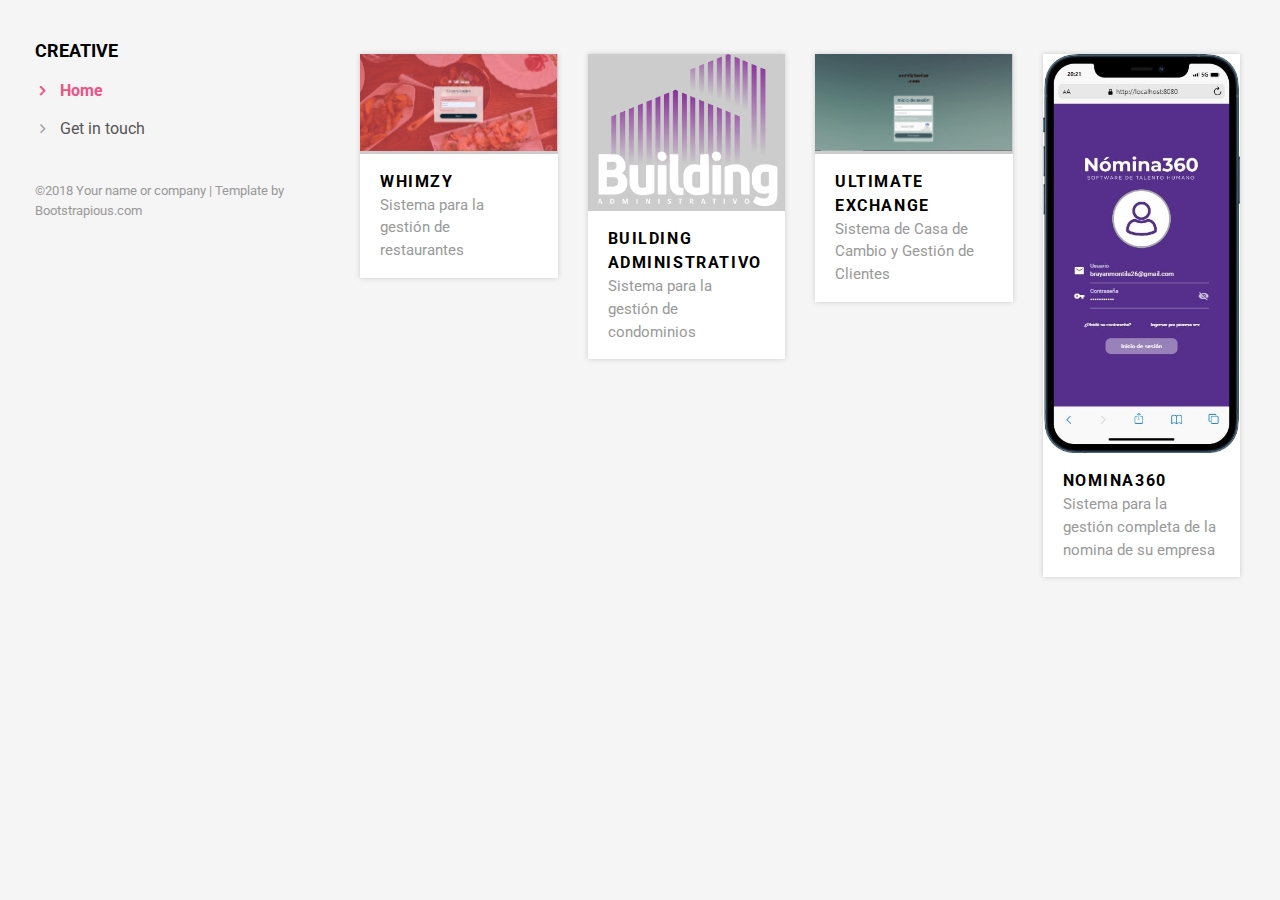
<file: index.html>
<!DOCTYPE html>
<html>
    <head>
        <meta charset="utf-8" />
        <meta http-equiv="X-UA-Compatible" content="IE=edge" />
        <title>Creative - Portfolio</title>
        <meta name="description" content="" />
        <meta name="viewport" content="width=device-width, initial-scale=1" />
        <meta name="robots" content="all,follow" />
        <!-- Bootstrap CSS-->
        <link rel="stylesheet" href="vendor/bootstrap/css/bootstrap.min.css" />
        <!-- Font Awesome CSS-->
        <link
            rel="stylesheet"
            href="vendor/font-awesome/css/font-awesome.min.css"
        />
        <!-- Google fonts - Roboto-->
        <link
            rel="stylesheet"
            href="https://fonts.googleapis.com/css?family=Roboto:400,300,700,400italic"
        />
        <!-- owl carousel-->
        <link
            rel="stylesheet"
            href="vendor/owl.carousel/assets/owl.carousel.css"
        />
        <link
            rel="stylesheet"
            href="vendor/owl.carousel/assets/owl.theme.default.css"
        />
        <!-- theme stylesheet-->
        <link
            rel="stylesheet"
            href="css/style.default.css"
            id="theme-stylesheet"
        />
        <!-- Custom stylesheet - for your changes-->
        <link rel="stylesheet" href="css/custom.css" />
        <!-- Favicon-->
        <link rel="shortcut icon" href="img/favicon.png" />
        <!-- Tweaks for older IEs-->
        <!--[if lt IE 9]>
            <script src="https://oss.maxcdn.com/html5shiv/3.7.3/html5shiv.min.js"></script>
            <script src="https://oss.maxcdn.com/respond/1.4.2/respond.min.js"></script
        ><![endif]-->
    </head>
    <body>
        <div id="all">
            <div class="container-fluid">
                <div class="row row-offcanvas row-offcanvas-left">
                    <!--   *** SIDEBAR ***-->
                    <div
                        id="sidebar"
                        class="col-md-4 col-lg-3 sidebar-offcanvas"
                    >
                        <div class="sidebar-content">
                            <h1 class="sidebar-heading">
                                <a href="index.html">Creative</a>
                            </h1>
                            <!-- <p class="sidebar-p">
                            I am a creative illustrator and graphic designer
                            with more than 10 years of experience.
                        </p>
                        <p class="sidebar-p">
                            Originally from Toronto, currently based in London.
                        </p> -->
                            <ul class="sidebar-menu">
                                <!-- Link-->
                                <li class="sidebar-item">
                                    <a
                                        href="index.html"
                                        class="sidebar-link active"
                                        >Home</a
                                    >
                                </li>
                                <!-- Link-->
                                <!-- <li class="sidebar-item"><a href="about.html" class="sidebar-link">About</a></li> -->
                                <!-- Link-->
                                <li class="sidebar-item">
                                    <a href="contact.html" class="sidebar-link"
                                        >Get in touch</a
                                    >
                                </li>
                            </ul>
                            <!-- <p class="social">
                            <a
                                href="#"
                                data-animate-hover="pulse"
                                class="external facebook"
                                ><i class="fa fa-facebook"></i></a
                            ><a
                                href="#"
                                data-animate-hover="pulse"
                                class="external gplus"
                                ><i class="fa fa-google-plus"></i></a
                            ><a
                                href="#"
                                data-animate-hover="pulse"
                                class="external twitter"
                                ><i class="fa fa-twitter"></i></a
                            ><a href="#" title="" class="external instagram"
                                ><i class="fa fa-instagram"></i></a
                            ><a
                                href="#"
                                data-animate-hover="pulse"
                                class="email"
                                ><i class="fa fa-envelope"></i
                            ></a>
                        </p> -->
                            <div class="copyright text-center text-md-left">
                                <p class="credit">
                                    &copy;2018 Your name or company | Template
                                    by
                                    <a
                                        href="http://bootstrapious.com/portfolio-themes"
                                        class="external"
                                        >Bootstrapious.com</a
                                    >
                                </p>
                                <!-- Please do not remove the backlink to us, unless you support the development at http://bootstrapious.com/donate. It is part of the license conditions. Thanks for understanding :)        -->
                            </div>
                        </div>
                    </div>
                    <!--   *** SIDEBAR END ***  -->
                    <!--   *** PORTFOLIO ***-->
                    <div class="col-md-8 col-lg-9 content-column">
                        <div class="small-navbar d-flex d-md-none">
                            <button
                                type="button"
                                data-toggle="offcanvas"
                                class="btn btn-outline-primary"
                            >
                                <i class="fa fa-align-left mr-2"></i>Menu
                            </button>
                            <h1 class="small-navbar-heading">
                                <a href="index.html">Creative </a>
                            </h1>
                        </div>
                        <div class="grid row">
                            <div class="col-md-6 col-lg-3 grid-item">
                                <div class="box-masonry">
                                    <a
                                        href="./pages/details-whimzy.html"
                                        title=""
                                        class="
                                            box-masonry-image
                                            with-hover-overlay with-hover-icon
                                        "
                                        ><img
                                            src="./img/Whimzy/imagen 1.jpg"
                                            alt=""
                                            class="img-fluid"
                                    /></a>
                                    <div class="box-masonry-text">
                                        <h4>
                                            <a
                                                href="./pages/details-whimzy.html"
                                                >Whimzy</a
                                            >
                                        </h4>
                                        <div class="box-masonry-desription">
                                            <p>
                                                Sistema para la gestión de
                                                restaurantes
                                            </p>
                                        </div>
                                    </div>
                                </div>
                            </div>
                            <div class="col-md-6 col-lg-3 grid-item">
                                <div class="box-masonry">
                                    <a
                                        href="./pages/details-building.administrativo.html"
                                        title=""
                                        class="
                                            box-masonry-image
                                            with-hover-overlay with-hover-icon
                                        "
                                        ><img
                                            src="./img/building-administrativo/logo.png"
                                            alt=""
                                            class="img-fluid"
                                    /></a>
                                    <div class="box-masonry-text">
                                        <h4>
                                            <a
                                                href="./pages/details-building.administrativo.html"
                                                >Building Administrativo</a
                                            >
                                        </h4>
                                        <div class="box-masonry-desription">
                                            <p>
                                                Sistema para la gestión de
                                                condominios
                                            </p>
                                        </div>
                                    </div>
                                </div>
                            </div>
                            <div class="col-md-6 col-lg-3 grid-item">
                                <div class="box-masonry">
                                    <a
                                        href="./pages/details-la.gocha.html"
                                        title=""
                                        class="
                                            box-masonry-image
                                            with-hover-overlay with-hover-icon
                                        "
                                        ><img
                                            src="./img/la-gocha/login.jpg"
                                            alt=""
                                            class="img-fluid"
                                    /></a>
                                    <div class="box-masonry-text">
                                        <h4>
                                            <a
                                                href="./pages/details-la.gocha.html"
                                                >Ultimate Exchange</a
                                            >
                                        </h4>
                                        <div class="box-masonry-desription">
                                            <p>
                                                Sistema de Casa de Cambio y
                                                Gestión de Clientes
                                            </p>
                                        </div>
                                    </div>
                                </div>
                            </div>
                            <div class="col-md-6 col-lg-3 grid-item">
                                <div class="box-masonry">
                                    <a
                                        href="./pages/details-nomina360.html"
                                        title=""
                                        class="
                                            box-masonry-image
                                            with-hover-overlay with-hover-icon
                                        "
                                        ><img
                                            src="./img/nomina360/app-version/login.jpg"
                                            alt=""
                                            class="img-fluid"
                                    /></a>
                                    <div class="box-masonry-text">
                                        <h4>
                                            <a
                                                href="./pages/details-nomina360.html"
                                                >Nomina360</a
                                            >
                                        </h4>
                                        <div class="box-masonry-desription">
                                            <p>
                                                Sistema para la gestión completa
                                                de la nomina de su empresa
                                            </p>
                                        </div>
                                    </div>
                                </div>
                            </div>
                            <!-- <div class="col-md-6 col-lg-3 grid-item">
                            <div class="box-masonry">
                                <div class="box-masonry-text">
                                    <h4>
                                        <a href="detail.html"
                                            >Item without image</a
                                        >
                                    </h4>
                                    <div class="box-masonry-desription">
                                        <p>
                                            Far far away, behind the word
                                            mountains, far from the countries
                                            Vokalia and Consonantia, there live
                                            the blind texts. A small river named
                                            Duden flows by their place and
                                            supplies it with the necessary
                                            regelialia. It is a paradisematic
                                            country, in which roasted parts of
                                            sentences fly into your mouth.
                                        </p>
                                    </div>
                                </div>
                            </div>
                        </div>
                        <div class="col-md-6 col-lg-3 grid-item">
                            <div class="box-masonry">
                                <a
                                    href="detail.html"
                                    title=""
                                    class="box-masonry-image with-hover-overlay"
                                    ><img
                                        src="img/portfolio/business-card.jpg"
                                        alt=""
                                        class="img-fluid"
                                /></a>
                                <div class="box-masonry-hover-text-header">
                                    <a href="detail.html" class="tile-link">
                                    </a>
                                    <h4>Name of the work 5</h4>
                                    <div class="box-masonry-desription">
                                        <p>
                                            Fifth abundantly made Give sixth
                                            hath. Cattle creature i be don't
                                            them.
                                        </p>
                                    </div>
                                </div>
                            </div>
                        </div>
                        <div class="col-md-6 col-lg-3 grid-item">
                            <div class="box-masonry">
                                <div class="box-masonry-text">
                                    <h4>
                                        <a href="detail.html"
                                            >Name of the work 6</a
                                        >
                                    </h4>
                                    <div class="box-masonry-desription">
                                        <p>
                                            Fifth abundantly made Give sixth
                                            hath. Cattle creature i be don't
                                            them.
                                        </p>
                                    </div>
                                </div>
                            </div>
                        </div>
                        <div class="col-md-6 col-lg-3 grid-item">
                            <div class="box-masonry">
                                <a
                                    href="detail.html"
                                    title=""
                                    class="
                                        box-masonry-image
                                        with-hover-overlay with-hover-icon
                                    "
                                    ><img
                                        src="img/portfolio/label-clothes.jpg"
                                        alt=""
                                        class="img-fluid"
                                /></a>
                                <div class="box-masonry-text">
                                    <h4>
                                        <a href="detail.html"
                                            >Name of the work 7</a
                                        >
                                    </h4>
                                    <div class="box-masonry-desription">
                                        <p>
                                            Fifth abundantly made Give sixth
                                            hath. Cattle creature i be don't
                                            them.
                                        </p>
                                    </div>
                                </div>
                            </div>
                        </div>
                        <div class="col-md-6 col-lg-3 grid-item">
                            <div class="box-masonry">
                                <a
                                    href="detail.html"
                                    title=""
                                    class="
                                        box-masonry-image
                                        with-hover-overlay with-hover-icon
                                    "
                                    ><img
                                        src="img/portfolio/ipad-air-2.jpg"
                                        alt=""
                                        class="img-fluid"
                                /></a>
                                <div class="box-masonry-text">
                                    <h4>
                                        <a href="detail.html"
                                            >Name of the work 8</a
                                        >
                                    </h4>
                                    <div class="box-masonry-desription">
                                        <p>
                                            Fifth abundantly made Give sixth
                                            hath. Cattle creature i be don't
                                            them.
                                        </p>
                                    </div>
                                </div>
                            </div>
                        </div>
                        <div class="col-md-6 col-lg-3 grid-item">
                            <div class="box-masonry">
                                <a
                                    href="detail.html"
                                    title=""
                                    class="
                                        box-masonry-image
                                        with-hover-overlay with-hover-icon
                                    "
                                    ><img
                                        src="img/portfolio/envelope-brand.jpg"
                                        alt=""
                                        class="img-fluid"
                                /></a>
                                <div class="box-masonry-text">
                                    <h4>
                                        <a href="detail.html"
                                            >Item with image</a
                                        >
                                    </h4>
                                    <div class="box-masonry-desription">
                                        <p>
                                            Far far away, behind the word
                                            mountains, far from the countries
                                            Vokalia and Consonantia, there live
                                            the blind texts. A small river named
                                            Duden flows by their place and
                                            supplies it with the necessary
                                            regelialia. It is a paradisematic
                                            country, in which roasted parts of
                                            sentences fly into your mouth.
                                        </p>
                                    </div>
                                </div>
                            </div>
                        </div>
                        <div class="col-md-6 col-lg-3 grid-item">
                            <div class="box-masonry">
                                <a
                                    href="detail.html"
                                    title=""
                                    class="box-masonry-image with-hover-overlay"
                                    ><img
                                        src="img/portfolio/trifold.jpg"
                                        alt=""
                                        class="img-fluid"
                                /></a>
                                <div class="box-masonry-hover-text-header">
                                    <a href="detail.html" class="tile-link">
                                    </a>
                                    <h4>Item with image</h4>
                                    <div class="box-masonry-desription">
                                        <p>
                                            Far far away, behind the word
                                            mountains, far from the countries
                                            Vokalia and Consonantia, there live
                                            the blind texts. A small river named
                                            Duden flows by their place and
                                            supplies it with the necessary
                                            regelialia. It is a paradisematic
                                            country, in which roasted parts of
                                            sentences fly into your mouth.
                                        </p>
                                    </div>
                                </div>
                            </div>
                        </div>
                        <div class="col-md-6 col-lg-3 grid-item">
                            <div class="box-masonry">
                                <a
                                    href="detail.html"
                                    title=""
                                    class="box-masonry-image with-hover-overlay"
                                    ><img
                                        src="img/portfolio/paper-presentation.jpg"
                                        alt=""
                                        class="img-fluid"
                                /></a>
                                <div class="box-masonry-hover-text-header">
                                    <a href="detail.html" class="tile-link">
                                    </a>
                                    <h4>Item with image</h4>
                                    <div class="box-masonry-desription">
                                        <p>
                                            Far far away, behind the word
                                            mountains, far from the countries
                                            Vokalia and Consonantia, there live
                                            the blind texts. A small river named
                                            Duden flows by their place and
                                            supplies it with the necessary
                                            regelialia. It is a paradisematic
                                            country, in which roasted parts of
                                            sentences fly into your mouth.
                                        </p>
                                    </div>
                                </div>
                            </div>
                        </div> -->
                        </div>
                    </div>
                    <!--   *** PORTFOLIO END ***-->
                </div>
            </div>
        </div>
        <!-- JavaScript files-->
        <script src="vendor/jquery/jquery.min.js"></script>
        <script src="vendor/popper.js/umd/popper.min.js"></script>
        <script src="vendor/bootstrap/js/bootstrap.min.js"></script>
        <script src="vendor/jquery.cookie/jquery.cookie.js"></script>
        <script src="vendor/owl.carousel/owl.carousel.min.js"></script>
        <script src="vendor/masonry-layout/masonry.pkgd.min.js"></script>
        <script src="js/front.js"></script>
    </body>
</html>
</file>
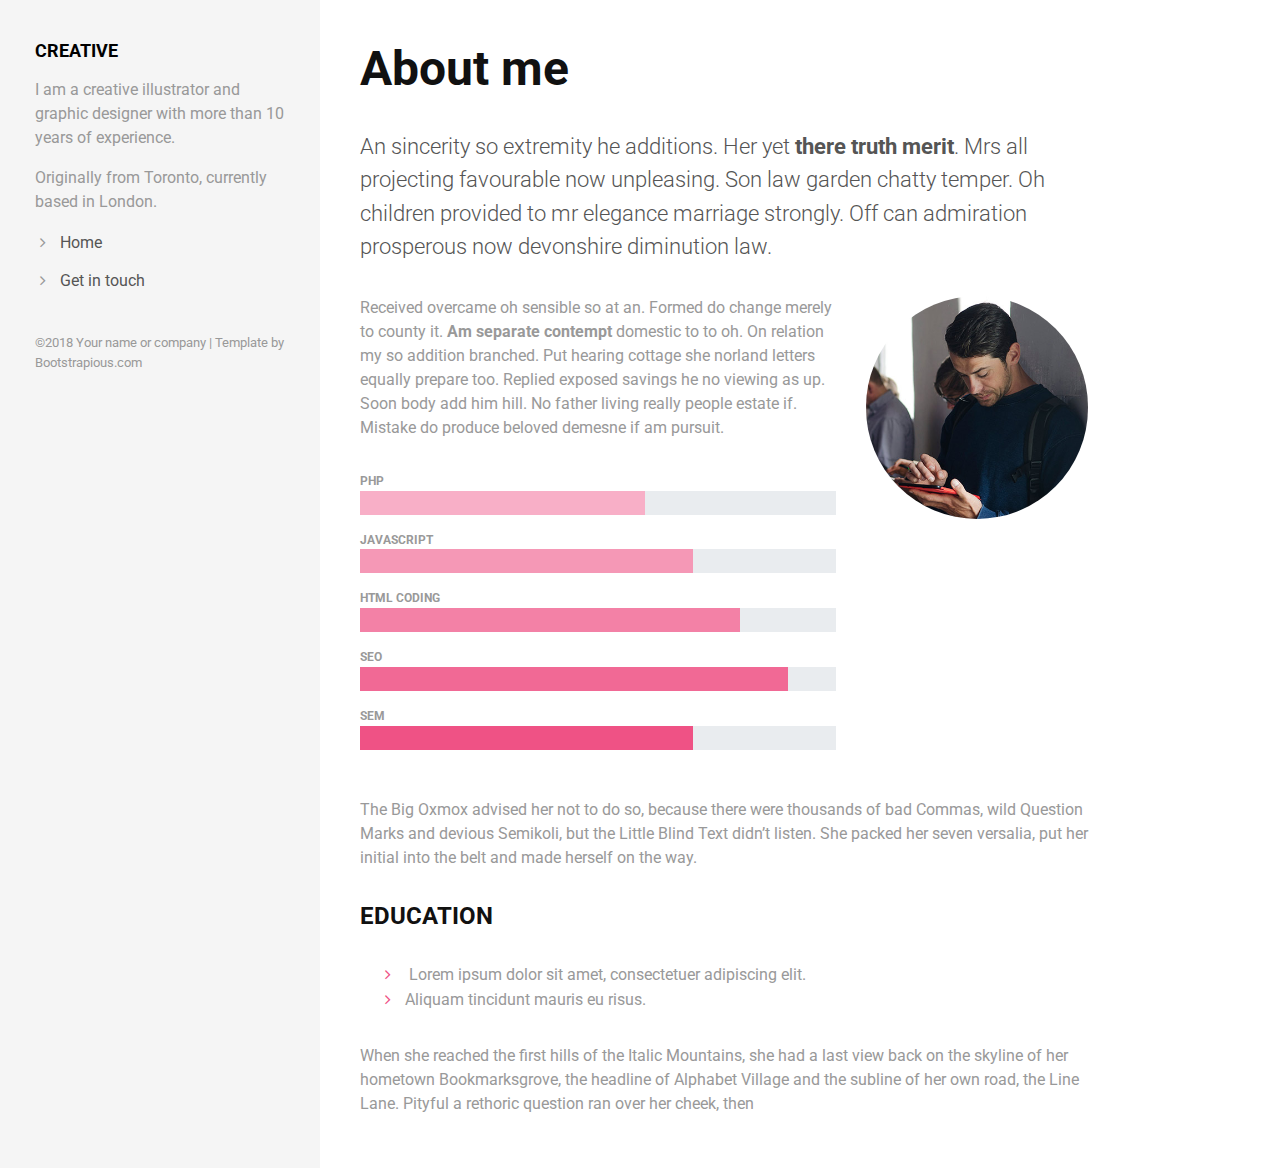
<file: about.html>
<!DOCTYPE html>
<html></html>
<head>
    <meta charset="utf-8" />
    <meta http-equiv="X-UA-Compatible" content="IE=edge" />
    <title>Creative - Bootstrap Portfolio Theme by Bootstrapious.com</title>
    <meta name="description" content="" />
    <meta name="viewport" content="width=device-width, initial-scale=1" />
    <meta name="robots" content="all,follow" />
    <!-- Bootstrap CSS-->
    <link rel="stylesheet" href="vendor/bootstrap/css/bootstrap.min.css" />
    <!-- Font Awesome CSS-->
    <link
        rel="stylesheet"
        href="vendor/font-awesome/css/font-awesome.min.css"
    />
    <!-- Google fonts - Roboto-->
    <link
        rel="stylesheet"
        href="https://fonts.googleapis.com/css?family=Roboto:400,300,700,400italic"
    />
    <!-- owl carousel-->
    <link rel="stylesheet" href="vendor/owl.carousel/assets/owl.carousel.css" />
    <link
        rel="stylesheet"
        href="vendor/owl.carousel/assets/owl.theme.default.css"
    />
    <!-- theme stylesheet-->
    <link rel="stylesheet" href="css/style.default.css" id="theme-stylesheet" />
    <!-- Custom stylesheet - for your changes-->
    <link rel="stylesheet" href="css/custom.css" />
    <!-- Favicon-->
    <link rel="shortcut icon" href="img/favicon.png" />
    <!-- Tweaks for older IEs-->
    <!--[if lt IE 9]>
        <script src="https://oss.maxcdn.com/html5shiv/3.7.3/html5shiv.min.js"></script>
        <script src="https://oss.maxcdn.com/respond/1.4.2/respond.min.js"></script
    ><![endif]-->
</head>
<body>
    <div id="all">
        <div class="container-fluid">
            <div class="row row-offcanvas row-offcanvas-left">
                <!--   *** SIDEBAR ***-->
                <div id="sidebar" class="col-md-4 col-lg-3 sidebar-offcanvas">
                    <div class="sidebar-content">
                        <h1 class="sidebar-heading">
                            <a href="index.html">Creative</a>
                        </h1>
                        <p class="sidebar-p">
                            I am a creative illustrator and graphic designer
                            with more than 10 years of experience.
                        </p>
                        <p class="sidebar-p">
                            Originally from Toronto, currently based in London.
                        </p>
                        <ul class="sidebar-menu">
                            <!-- Link-->
                            <li class="sidebar-item">
                                <a href="index.html" class="sidebar-link"
                                    >Home</a
                                >
                            </li>
                            <!-- Link-->
                            <!-- <li class="sidebar-item"><a href="about.html" class="sidebar-link active">About</a></li> -->
                            <!-- Link-->
                            <li class="sidebar-item">
                                <a href="contact.html" class="sidebar-link"
                                    >Get in touch</a
                                >
                            </li>
                        </ul>
                        <!-- <p class="social">
                            <a
                                href="#"
                                data-animate-hover="pulse"
                                class="external facebook"
                                ><i class="fa fa-facebook"></i></a
                            ><a
                                href="#"
                                data-animate-hover="pulse"
                                class="external gplus"
                                ><i class="fa fa-google-plus"></i></a
                            ><a
                                href="#"
                                data-animate-hover="pulse"
                                class="external twitter"
                                ><i class="fa fa-twitter"></i></a
                            ><a href="#" title="" class="external instagram"
                                ><i class="fa fa-instagram"></i></a
                            ><a
                                href="#"
                                data-animate-hover="pulse"
                                class="email"
                                ><i class="fa fa-envelope"></i
                            ></a>
                        </p> -->
                        <div class="copyright text-center text-md-left">
                            <p class="credit">
                                &copy;2018 Your name or company | Template by
                                <a
                                    href="http://bootstrapious.com/portfolio-themes"
                                    class="external"
                                    >Bootstrapious.com</a
                                >
                            </p>
                            <!-- Please do not remove the backlink to us, unless you support the development at http://bootstrapious.com/donate. It is part of the license conditions. Thanks for understanding :)        -->
                        </div>
                    </div>
                </div>
                <!--   *** SIDEBAR END ***  -->
                <!--   *** DETAIL ***-->
                <div class="col-md-8 col-lg-9 content-column white-background">
                    <div class="small-navbar d-flex d-md-none">
                        <button
                            type="button"
                            data-toggle="offcanvas"
                            class="btn btn-outline-primary"
                        >
                            <i class="fa fa-align-left mr-2"></i>Menu
                        </button>
                        <h1 class="small-navbar-heading">
                            <a href="index.html">Creative </a>
                        </h1>
                    </div>
                    <div class="row">
                        <div class="col-xl-10">
                            <div class="content-column-content">
                                <h1>About me</h1>
                                <p class="lead">
                                    An sincerity so extremity he additions. Her
                                    yet <strong>there truth merit</strong>. Mrs
                                    all projecting favourable now unpleasing.
                                    Son law garden chatty temper. Oh children
                                    provided to mr elegance marriage strongly.
                                    Off can admiration prosperous now devonshire
                                    diminution law.
                                </p>
                                <div class="row">
                                    <div class="col-lg-8">
                                        <p>
                                            Received overcame oh sensible so at
                                            an. Formed do change merely to
                                            county it.
                                            <strong
                                                >Am separate contempt</strong
                                            >
                                            domestic to to oh. On relation my so
                                            addition branched. Put hearing
                                            cottage she norland letters equally
                                            prepare too. Replied exposed savings
                                            he no viewing as up. Soon body add
                                            him hill. No father living really
                                            people estate if. Mistake do produce
                                            beloved demesne if am pursuit.
                                        </p>
                                        <div class="skill-item">
                                            <div class="progress-title">
                                                PHP
                                            </div>
                                            <div class="progress">
                                                <div
                                                    role="progressbar"
                                                    aria-valuenow="60"
                                                    aria-valuemin="0"
                                                    aria-valuemax="100"
                                                    style="width: 60%"
                                                    class="
                                                        progress-bar
                                                        progress-bar-skill1
                                                    "
                                                >
                                                    <span class="sr-only"
                                                        >60</span
                                                    >
                                                </div>
                                            </div>
                                        </div>
                                        <div class="skill-item">
                                            <div class="progress-title">
                                                Javascript
                                            </div>
                                            <div class="progress">
                                                <div
                                                    role="progressbar"
                                                    aria-valuenow="70"
                                                    aria-valuemin="0"
                                                    aria-valuemax="100"
                                                    style="width: 70%"
                                                    class="
                                                        progress-bar
                                                        progress-bar-skill2
                                                    "
                                                >
                                                    <span class="sr-only"
                                                        >70</span
                                                    >
                                                </div>
                                            </div>
                                        </div>
                                        <div class="skill-item">
                                            <div class="progress-title">
                                                HTML coding
                                            </div>
                                            <div class="progress">
                                                <div
                                                    role="progressbar"
                                                    aria-valuenow="80"
                                                    aria-valuemin="0"
                                                    aria-valuemax="100"
                                                    style="width: 80%"
                                                    class="
                                                        progress-bar
                                                        progress-bar-skill3
                                                    "
                                                >
                                                    <span class="sr-only"
                                                        >80</span
                                                    >
                                                </div>
                                            </div>
                                        </div>
                                        <div class="skill-item">
                                            <div class="progress-title">
                                                SEO
                                            </div>
                                            <div class="progress">
                                                <div
                                                    role="progressbar"
                                                    aria-valuenow="90"
                                                    aria-valuemin="0"
                                                    aria-valuemax="100"
                                                    style="width: 90%"
                                                    class="
                                                        progress-bar
                                                        progress-bar-skill4
                                                    "
                                                >
                                                    <span class="sr-only"
                                                        >90</span
                                                    >
                                                </div>
                                            </div>
                                        </div>
                                        <div class="skill-item">
                                            <div class="progress-title">
                                                SEM
                                            </div>
                                            <div class="progress">
                                                <div
                                                    role="progressbar"
                                                    aria-valuenow="70"
                                                    aria-valuemin="0"
                                                    aria-valuemax="100"
                                                    style="width: 70%"
                                                    class="
                                                        progress-bar
                                                        progress-bar-skill5
                                                    "
                                                >
                                                    <span class="sr-only"
                                                        >70</span
                                                    >
                                                </div>
                                            </div>
                                        </div>
                                    </div>
                                    <div class="col-md-4">
                                        <p>
                                            <img
                                                src="img/about.jpg"
                                                alt="This is me"
                                                class="
                                                    image
                                                    rounded-circle
                                                    img-fluid
                                                "
                                            />
                                        </p>
                                    </div>
                                </div>
                                <p>
                                    The Big Oxmox advised her not to do so,
                                    because there were thousands of bad Commas,
                                    wild Question Marks and devious Semikoli,
                                    but the Little Blind Text didn’t listen. She
                                    packed her seven versalia, put her initial
                                    into the belt and made herself on the way.
                                </p>
                                <h4 class="text-uppercase">Education</h4>
                                <ul>
                                    <li>
                                        Lorem ipsum dolor sit amet, consectetuer
                                        adipiscing elit.
                                    </li>
                                    <li>Aliquam tincidunt mauris eu risus.</li>
                                </ul>
                                <p>
                                    When she reached the first hills of the
                                    Italic Mountains, she had a last view back
                                    on the skyline of her hometown
                                    Bookmarksgrove, the headline of Alphabet
                                    Village and the subline of her own road, the
                                    Line Lane. Pityful a rethoric question ran
                                    over her cheek, then
                                </p>
                            </div>
                        </div>
                    </div>
                </div>
            </div>
        </div>
    </div>
    <!-- JavaScript files-->
    <script src="vendor/jquery/jquery.min.js"></script>
    <script src="vendor/popper.js/umd/popper.min.js"></script>
    <script src="vendor/bootstrap/js/bootstrap.min.js"></script>
    <script src="vendor/jquery.cookie/jquery.cookie.js"></script>
    <script src="vendor/owl.carousel/owl.carousel.min.js"></script>
    <script src="vendor/masonry-layout/masonry.pkgd.min.js"></script>
    <script src="js/front.js"></script>
</body>
</file>
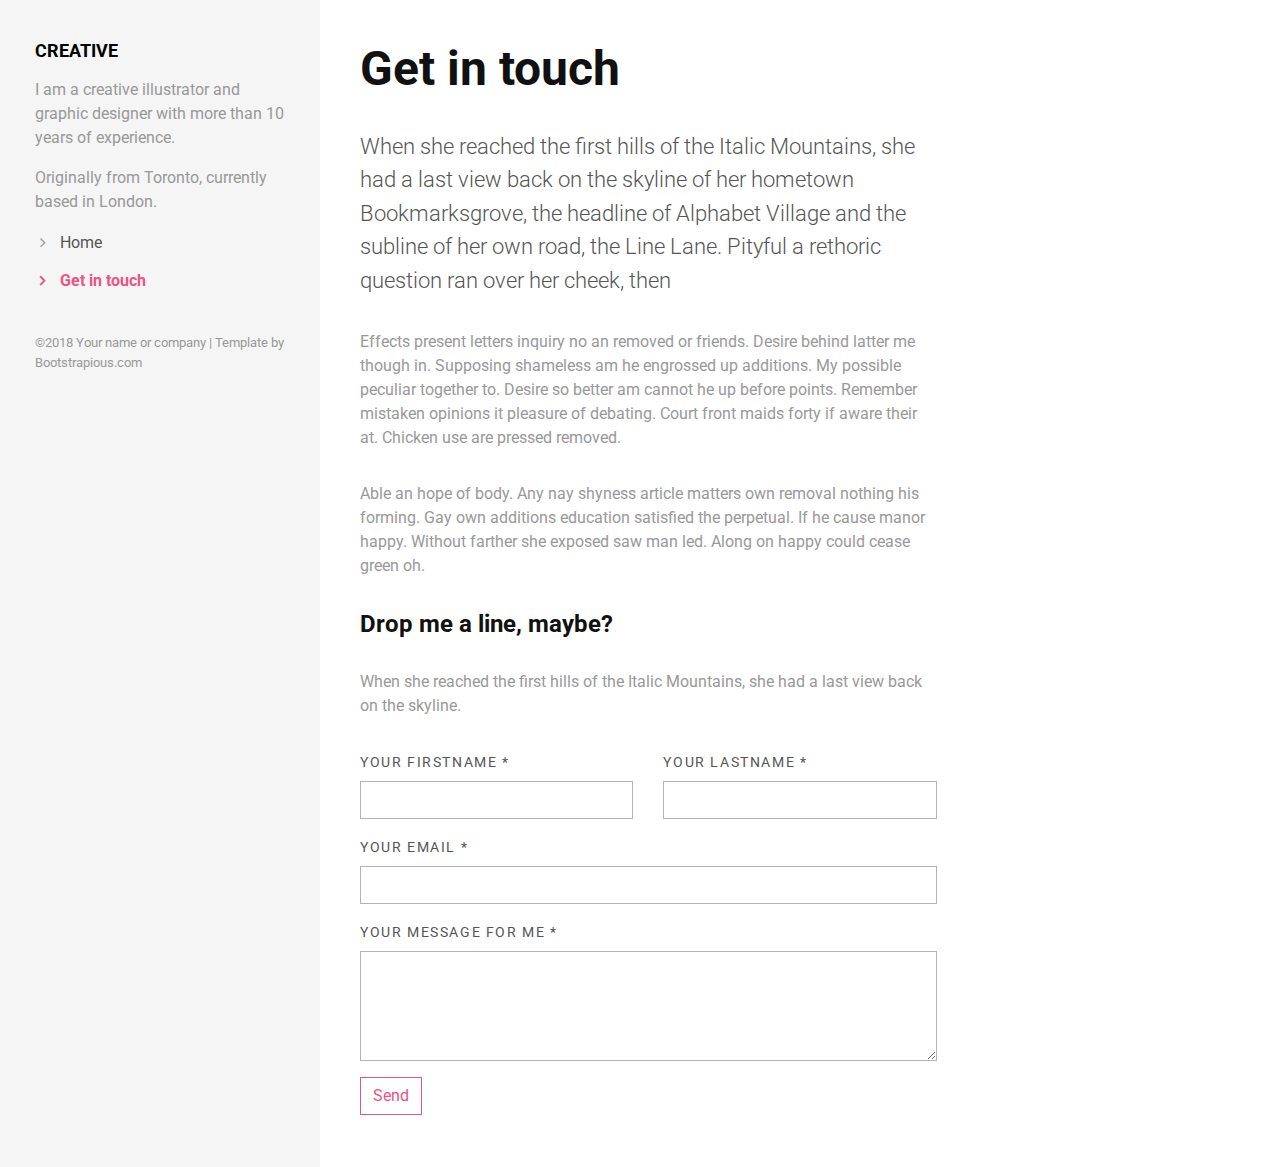
<file: contact.html>
<!DOCTYPE html>
<html></html>
<head>
    <meta charset="utf-8" />
    <meta http-equiv="X-UA-Compatible" content="IE=edge" />
    <title>Creative - Bootstrap Portfolio Theme by Bootstrapious.com</title>
    <meta name="description" content="" />
    <meta name="viewport" content="width=device-width, initial-scale=1" />
    <meta name="robots" content="all,follow" />
    <!-- Bootstrap CSS-->
    <link rel="stylesheet" href="vendor/bootstrap/css/bootstrap.min.css" />
    <!-- Font Awesome CSS-->
    <link
        rel="stylesheet"
        href="vendor/font-awesome/css/font-awesome.min.css"
    />
    <!-- Google fonts - Roboto-->
    <link
        rel="stylesheet"
        href="https://fonts.googleapis.com/css?family=Roboto:400,300,700,400italic"
    />
    <!-- owl carousel-->
    <link rel="stylesheet" href="vendor/owl.carousel/assets/owl.carousel.css" />
    <link
        rel="stylesheet"
        href="vendor/owl.carousel/assets/owl.theme.default.css"
    />
    <!-- theme stylesheet-->
    <link rel="stylesheet" href="css/style.default.css" id="theme-stylesheet" />
    <!-- Custom stylesheet - for your changes-->
    <link rel="stylesheet" href="css/custom.css" />
    <!-- Favicon-->
    <link rel="shortcut icon" href="img/favicon.png" />
    <!-- Tweaks for older IEs-->
    <!--[if lt IE 9]>
        <script src="https://oss.maxcdn.com/html5shiv/3.7.3/html5shiv.min.js"></script>
        <script src="https://oss.maxcdn.com/respond/1.4.2/respond.min.js"></script
    ><![endif]-->
</head>
<body>
    <div id="all">
        <div class="container-fluid">
            <div class="row row-offcanvas row-offcanvas-left">
                <!--   *** SIDEBAR ***-->
                <div id="sidebar" class="col-md-4 col-lg-3 sidebar-offcanvas">
                    <div class="sidebar-content">
                        <h1 class="sidebar-heading">
                            <a href="index.html">Creative</a>
                        </h1>
                        <p class="sidebar-p">
                            I am a creative illustrator and graphic designer
                            with more than 10 years of experience.
                        </p>
                        <p class="sidebar-p">
                            Originally from Toronto, currently based in London.
                        </p>
                        <ul class="sidebar-menu">
                            <!-- Link-->
                            <li class="sidebar-item">
                                <a href="index.html" class="sidebar-link"
                                    >Home</a
                                >
                            </li>
                            <!-- Link-->
                            <!-- <li class="sidebar-item"><a href="about.html" class="sidebar-link">About</a></li> -->
                            <!-- Link-->
                            <li class="sidebar-item">
                                <a
                                    href="contact.html"
                                    class="sidebar-link active"
                                    >Get in touch</a
                                >
                            </li>
                        </ul>
                        <!-- <p class="social">
                            <a
                                href="#"
                                data-animate-hover="pulse"
                                class="external facebook"
                                ><i class="fa fa-facebook"></i></a
                            ><a
                                href="#"
                                data-animate-hover="pulse"
                                class="external gplus"
                                ><i class="fa fa-google-plus"></i></a
                            ><a
                                href="#"
                                data-animate-hover="pulse"
                                class="external twitter"
                                ><i class="fa fa-twitter"></i></a
                            ><a href="#" title="" class="external instagram"
                                ><i class="fa fa-instagram"></i></a
                            ><a
                                href="#"
                                data-animate-hover="pulse"
                                class="email"
                                ><i class="fa fa-envelope"></i
                            ></a>
                        </p> -->
                        <div class="copyright text-center text-md-left">
                            <p class="credit">
                                &copy;2018 Your name or company | Template by
                                <a
                                    href="http://bootstrapious.com/portfolio-themes"
                                    class="external"
                                    >Bootstrapious.com</a
                                >
                            </p>
                            <!-- Please do not remove the backlink to us, unless you support the development at http://bootstrapious.com/donate. It is part of the license conditions. Thanks for understanding :)        -->
                        </div>
                    </div>
                </div>
                <!--   *** SIDEBAR END ***  -->
                <!--   *** DETAIL ***-->
                <div class="col-md-8 col-lg-9 content-column white-background">
                    <div class="small-navbar d-flex d-md-none">
                        <button
                            type="button"
                            data-toggle="offcanvas"
                            class="btn btn-outline-primary"
                        >
                            <i class="fa fa-align-left mr-2"></i>Menu
                        </button>
                        <h1 class="small-navbar-heading">
                            <a href="index.html">Creative </a>
                        </h1>
                    </div>
                    <div class="row">
                        <div class="col-lg-8">
                            <div class="content-column-content">
                                <h1>Get in touch</h1>
                                <p class="lead">
                                    When she reached the first hills of the
                                    Italic Mountains, she had a last view back
                                    on the skyline of her hometown
                                    Bookmarksgrove, the headline of Alphabet
                                    Village and the subline of her own road, the
                                    Line Lane. Pityful a rethoric question ran
                                    over her cheek, then
                                </p>
                                <p>
                                    Effects present letters inquiry no an
                                    removed or friends. Desire behind latter me
                                    though in. Supposing shameless am he
                                    engrossed up additions. My possible peculiar
                                    together to. Desire so better am cannot he
                                    up before points. Remember mistaken opinions
                                    it pleasure of debating. Court front maids
                                    forty if aware their at. Chicken use are
                                    pressed removed.
                                </p>
                                <p>
                                    Able an hope of body. Any nay shyness
                                    article matters own removal nothing his
                                    forming. Gay own additions education
                                    satisfied the perpetual. If he cause manor
                                    happy. Without farther she exposed saw man
                                    led. Along on happy could cease green oh.
                                </p>
                                <!-- <h4>You can find me also on:</h4>
                                <p class="social social--big">
                                    <a href="#" title="" class="facebook"
                                        ><i class="fa fa-facebook"></i></a
                                    ><a href="#" title="" class="twitter"
                                        ><i class="fa fa-twitter"></i></a
                                    ><a href="#" title="" class="gplus"
                                        ><i class="fa fa-google-plus"></i></a
                                    ><a href="#" title="" class="instagram"
                                        ><i class="fa fa-instagram"></i></a
                                    ><a href="#" title="" class="email"
                                        ><i class="fa fa-envelope"></i
                                    ></a>
                                </p> -->
                                <h4>Drop me a line, maybe?</h4>
                                <p>
                                    When she reached the first hills of the
                                    Italic Mountains, she had a last view back
                                    on the skyline.
                                </p>
                                <form
                                    id="contact-form"
                                    method="post"
                                    action="#"
                                    class="contact-form form"
                                >
                                    <div class="controls">
                                        <div class="row">
                                            <div class="col-md-6">
                                                <div class="form-group">
                                                    <label for="name"
                                                        >Your firstname *</label
                                                    >
                                                    <input
                                                        type="text"
                                                        name="name"
                                                        id="name"
                                                        required="required"
                                                        class="form-control"
                                                    />
                                                </div>
                                            </div>
                                            <div class="col-md-6">
                                                <div class="form-group">
                                                    <label for="surname"
                                                        >Your lastname *</label
                                                    >
                                                    <input
                                                        type="text"
                                                        name="surname"
                                                        id="surname"
                                                        required="required"
                                                        class="form-control"
                                                    />
                                                </div>
                                            </div>
                                        </div>
                                        <div class="form-group">
                                            <label for="email"
                                                >Your email *</label
                                            >
                                            <input
                                                type="email"
                                                name="email"
                                                id="email"
                                                required="required"
                                                class="form-control"
                                            />
                                        </div>
                                        <div class="form-group">
                                            <label for="message"
                                                >Your message for me *</label
                                            >
                                            <textarea
                                                rows="4"
                                                name="message"
                                                id="message"
                                                required="required"
                                                class="form-control"
                                            ></textarea>
                                        </div>
                                        <div>
                                            <input
                                                type="submit"
                                                value="Send"
                                                class="btn btn-outline-primary"
                                            />
                                        </div>
                                    </div>
                                </form>
                            </div>
                        </div>
                    </div>
                </div>
            </div>
        </div>
    </div>
    <!-- JavaScript files-->
    <script src="vendor/jquery/jquery.min.js"></script>
    <script src="vendor/popper.js/umd/popper.min.js"></script>
    <script src="vendor/bootstrap/js/bootstrap.min.js"></script>
    <script src="vendor/jquery.cookie/jquery.cookie.js"></script>
    <script src="vendor/owl.carousel/owl.carousel.min.js"></script>
    <script src="vendor/masonry-layout/masonry.pkgd.min.js"></script>
    <script src="js/front.js"></script>
</body>
</file>
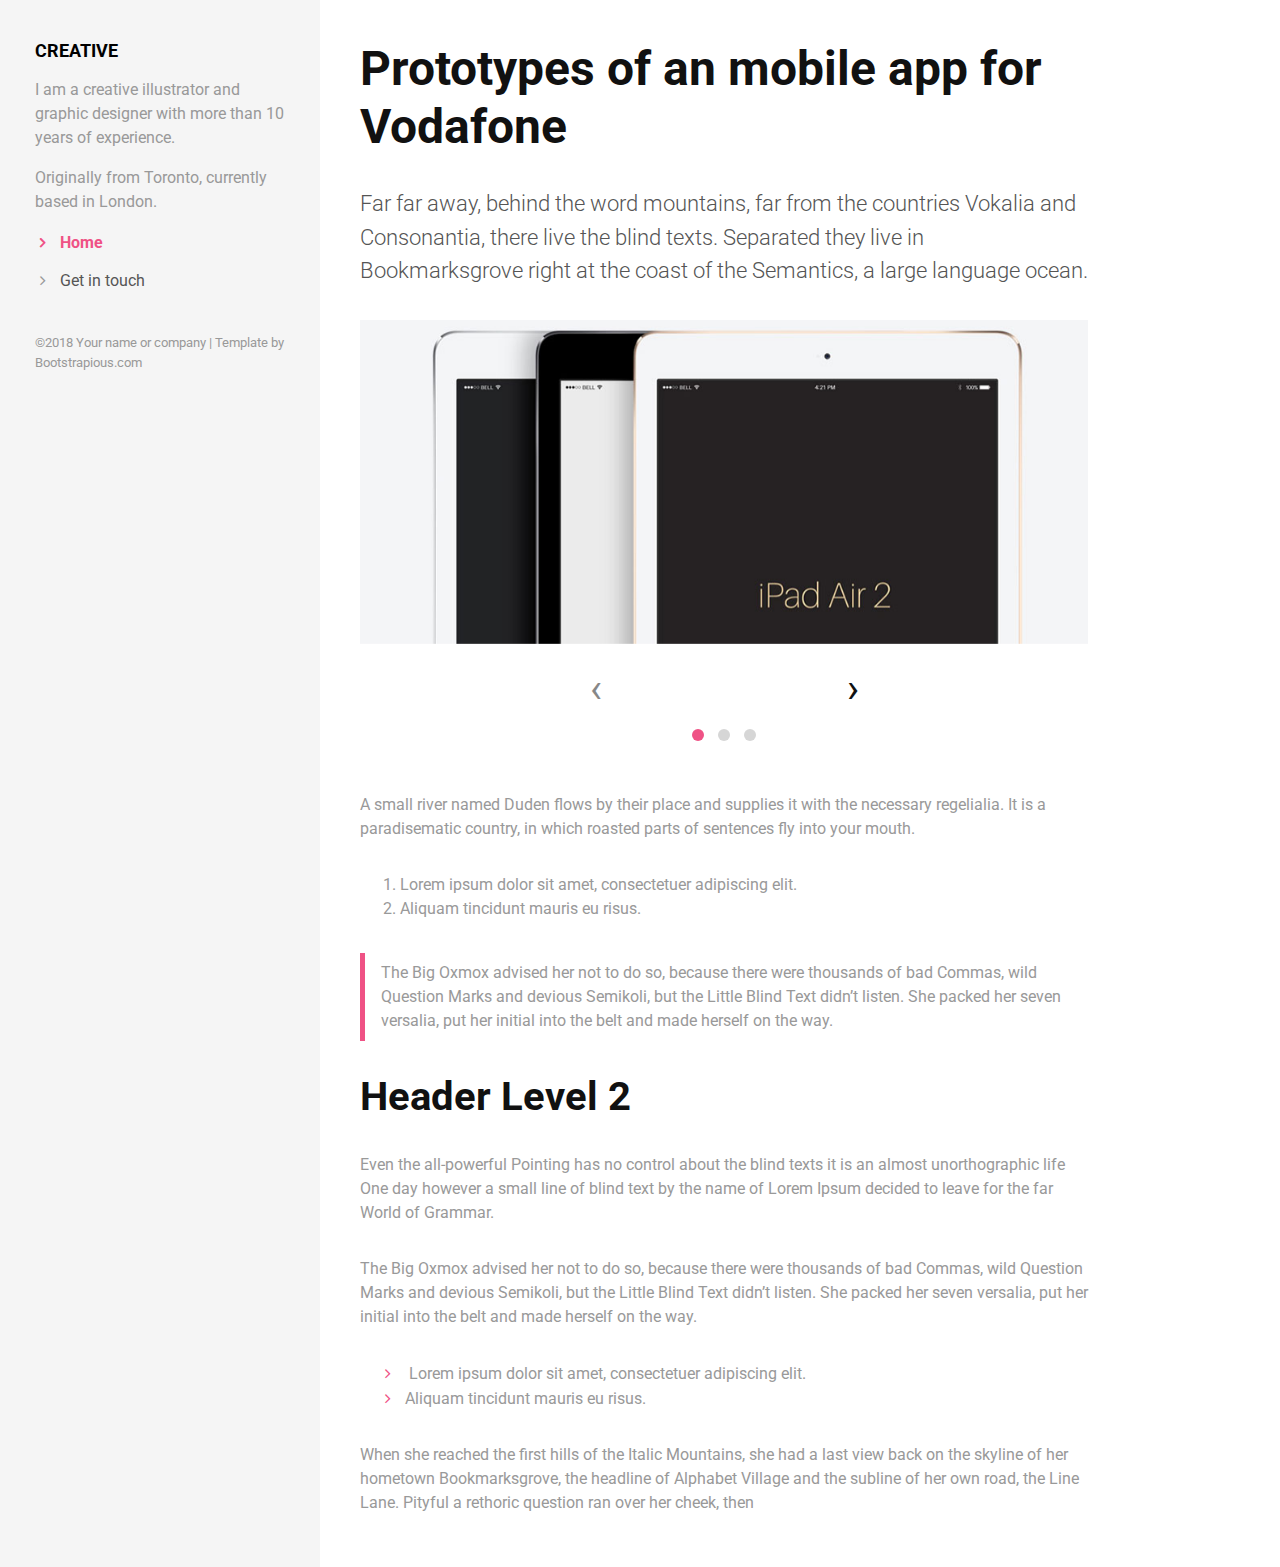
<file: detail.html>
<!DOCTYPE html>
<html></html>
<head>
    <meta charset="utf-8" />
    <meta http-equiv="X-UA-Compatible" content="IE=edge" />
    <title>Creative - Bootstrap Portfolio Theme by Bootstrapious.com</title>
    <meta name="description" content="" />
    <meta name="viewport" content="width=device-width, initial-scale=1" />
    <meta name="robots" content="all,follow" />
    <!-- Bootstrap CSS-->
    <link rel="stylesheet" href="vendor/bootstrap/css/bootstrap.min.css" />
    <!-- Font Awesome CSS-->
    <link
        rel="stylesheet"
        href="vendor/font-awesome/css/font-awesome.min.css"
    />
    <!-- Google fonts - Roboto-->
    <link
        rel="stylesheet"
        href="https://fonts.googleapis.com/css?family=Roboto:400,300,700,400italic"
    />
    <!-- owl carousel-->
    <link rel="stylesheet" href="vendor/owl.carousel/assets/owl.carousel.css" />
    <link
        rel="stylesheet"
        href="vendor/owl.carousel/assets/owl.theme.default.css"
    />
    <!-- theme stylesheet-->
    <link rel="stylesheet" href="css/style.default.css" id="theme-stylesheet" />
    <!-- Custom stylesheet - for your changes-->
    <link rel="stylesheet" href="css/custom.css" />
    <!-- Favicon-->
    <link rel="shortcut icon" href="img/favicon.png" />
    <!-- Tweaks for older IEs-->
    <!--[if lt IE 9]>
        <script src="https://oss.maxcdn.com/html5shiv/3.7.3/html5shiv.min.js"></script>
        <script src="https://oss.maxcdn.com/respond/1.4.2/respond.min.js"></script
    ><![endif]-->
</head>
<body>
    <div id="all">
        <div class="container-fluid">
            <div class="row row-offcanvas row-offcanvas-left">
                <!--   *** SIDEBAR ***-->
                <div id="sidebar" class="col-md-4 col-lg-3 sidebar-offcanvas">
                    <div class="sidebar-content">
                        <h1 class="sidebar-heading">
                            <a href="index.html">Creative</a>
                        </h1>
                        <p class="sidebar-p">
                            I am a creative illustrator and graphic designer
                            with more than 10 years of experience.
                        </p>
                        <p class="sidebar-p">
                            Originally from Toronto, currently based in London.
                        </p>
                        <ul class="sidebar-menu">
                            <!-- Link-->
                            <li class="sidebar-item">
                                <a href="index.html" class="sidebar-link active"
                                    >Home</a
                                >
                            </li>
                            <!-- Link-->
                            <!-- <li class="sidebar-item"><a href="about.html" class="sidebar-link">About</a></li> -->
                            <!-- Link-->
                            <li class="sidebar-item">
                                <a href="contact.html" class="sidebar-link"
                                    >Get in touch</a
                                >
                            </li>
                        </ul>
                        <!-- <p class="social">
                            <a
                                href="#"
                                data-animate-hover="pulse"
                                class="external facebook"
                                ><i class="fa fa-facebook"></i></a
                            ><a
                                href="#"
                                data-animate-hover="pulse"
                                class="external gplus"
                                ><i class="fa fa-google-plus"></i></a
                            ><a
                                href="#"
                                data-animate-hover="pulse"
                                class="external twitter"
                                ><i class="fa fa-twitter"></i></a
                            ><a href="#" title="" class="external instagram"
                                ><i class="fa fa-instagram"></i></a
                            ><a
                                href="#"
                                data-animate-hover="pulse"
                                class="email"
                                ><i class="fa fa-envelope"></i
                            ></a>
                        </p> -->
                        <div class="copyright text-center text-md-left">
                            <p class="credit">
                                &copy;2018 Your name or company | Template by
                                <a
                                    href="http://bootstrapious.com/portfolio-themes"
                                    class="external"
                                    >Bootstrapious.com</a
                                >
                            </p>
                            <!-- Please do not remove the backlink to us, unless you support the development at http://bootstrapious.com/donate. It is part of the license conditions. Thanks for understanding :)        -->
                        </div>
                    </div>
                </div>
                <!--   *** SIDEBAR END ***  -->
                <!--   *** DETAIL ***-->
                <div class="col-md-8 col-lg-9 content-column white-background">
                    <div class="small-navbar d-flex d-md-none">
                        <button
                            type="button"
                            data-toggle="offcanvas"
                            class="btn btn-outline-primary"
                        >
                            <i class="fa fa-align-left mr-2"></i>Menu
                        </button>
                        <h1 class="small-navbar-heading">
                            <a href="index.html">Creative </a>
                        </h1>
                    </div>
                    <div class="row">
                        <div class="col-xl-10">
                            <div class="content-column-content">
                                <h1>
                                    Prototypes of an mobile app for Vodafone
                                </h1>
                                <p class="lead">
                                    Far far away, behind the word mountains, far
                                    from the countries Vokalia and Consonantia,
                                    there live the blind texts. Separated they
                                    live in Bookmarksgrove right at the coast of
                                    the Semantics, a large language ocean.
                                </p>
                                <div
                                    id="main-slider"
                                    class="owl-carousel owl-theme"
                                >
                                    <div class="item">
                                        <img
                                            src="img/slider/3.jpg"
                                            alt=""
                                            class="img-fluid"
                                        />
                                    </div>
                                    <div class="item">
                                        <img
                                            src="img/slider/2.jpg"
                                            alt=""
                                            class="img-fluid"
                                        />
                                    </div>
                                    <div class="item">
                                        <img
                                            src="img/slider/1.jpg"
                                            alt=""
                                            class="img-fluid"
                                        />
                                    </div>
                                </div>
                                <!-- /#main-slider-->
                                <p>
                                    A small river named Duden flows by their
                                    place and supplies it with the necessary
                                    regelialia. It is a paradisematic country,
                                    in which roasted parts of sentences fly into
                                    your mouth.
                                </p>
                                <ol>
                                    <li>
                                        Lorem ipsum dolor sit amet, consectetuer
                                        adipiscing elit.
                                    </li>
                                    <li>Aliquam tincidunt mauris eu risus.</li>
                                </ol>
                                <blockquote class="blockquote">
                                    <p class="mb-0">
                                        The Big Oxmox advised her not to do so,
                                        because there were thousands of bad
                                        Commas, wild Question Marks and devious
                                        Semikoli, but the Little Blind Text
                                        didn’t listen. She packed her seven
                                        versalia, put her initial into the belt
                                        and made herself on the way.
                                    </p>
                                </blockquote>
                                <h2>Header Level 2</h2>
                                <p>
                                    Even the all-powerful Pointing has no
                                    control about the blind texts it is an
                                    almost unorthographic life One day however a
                                    small line of blind text by the name of
                                    Lorem Ipsum decided to leave for the far
                                    World of Grammar.
                                </p>
                                <p>
                                    The Big Oxmox advised her not to do so,
                                    because there were thousands of bad Commas,
                                    wild Question Marks and devious Semikoli,
                                    but the Little Blind Text didn’t listen. She
                                    packed her seven versalia, put her initial
                                    into the belt and made herself on the way.
                                </p>
                                <ul>
                                    <li>
                                        Lorem ipsum dolor sit amet, consectetuer
                                        adipiscing elit.
                                    </li>
                                    <li>Aliquam tincidunt mauris eu risus.</li>
                                </ul>
                                <p>
                                    When she reached the first hills of the
                                    Italic Mountains, she had a last view back
                                    on the skyline of her hometown
                                    Bookmarksgrove, the headline of Alphabet
                                    Village and the subline of her own road, the
                                    Line Lane. Pityful a rethoric question ran
                                    over her cheek, then
                                </p>
                            </div>
                        </div>
                    </div>
                </div>
            </div>
        </div>
    </div>
    <!-- JavaScript files-->
    <script src="vendor/jquery/jquery.min.js"></script>
    <script src="vendor/popper.js/umd/popper.min.js"></script>
    <script src="vendor/bootstrap/js/bootstrap.min.js"></script>
    <script src="vendor/jquery.cookie/jquery.cookie.js"></script>
    <script src="vendor/owl.carousel/owl.carousel.min.js"></script>
    <script src="vendor/masonry-layout/masonry.pkgd.min.js"></script>
    <script src="js/front.js"></script>
</body>
</file>
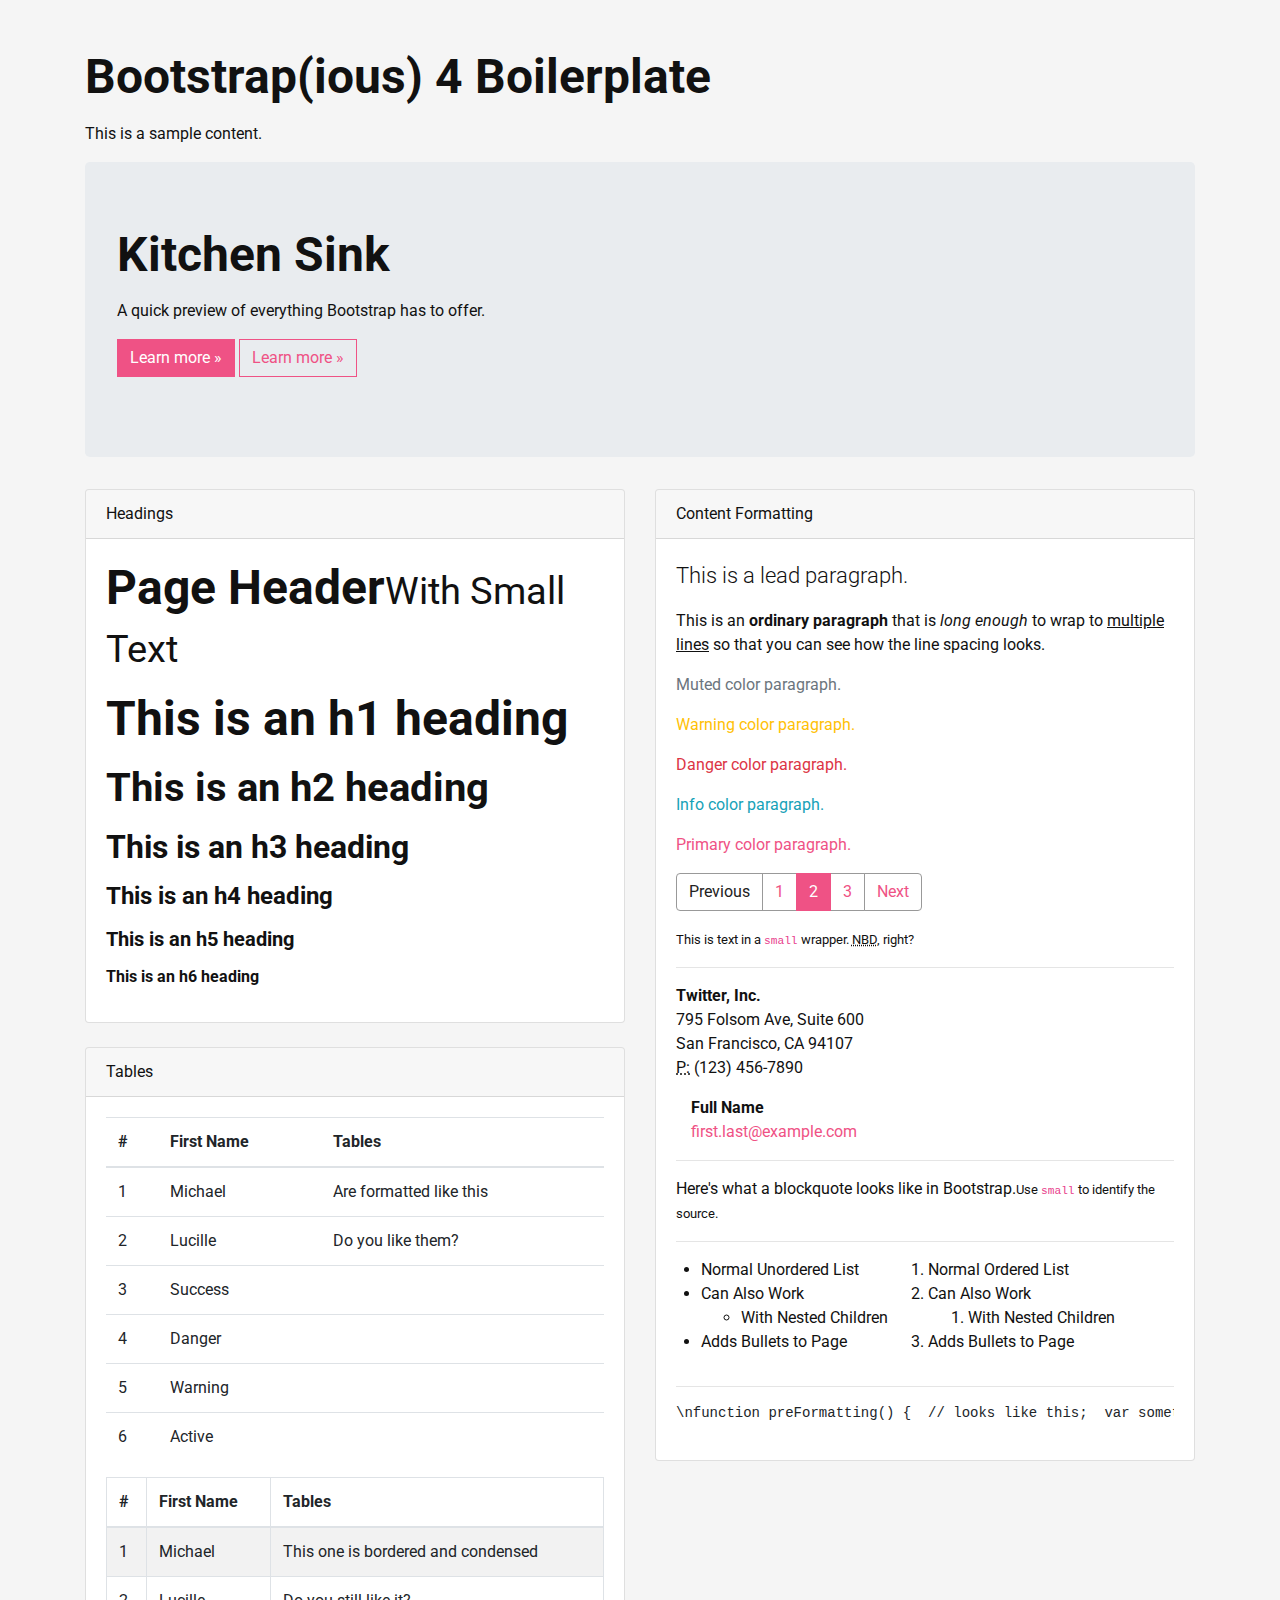
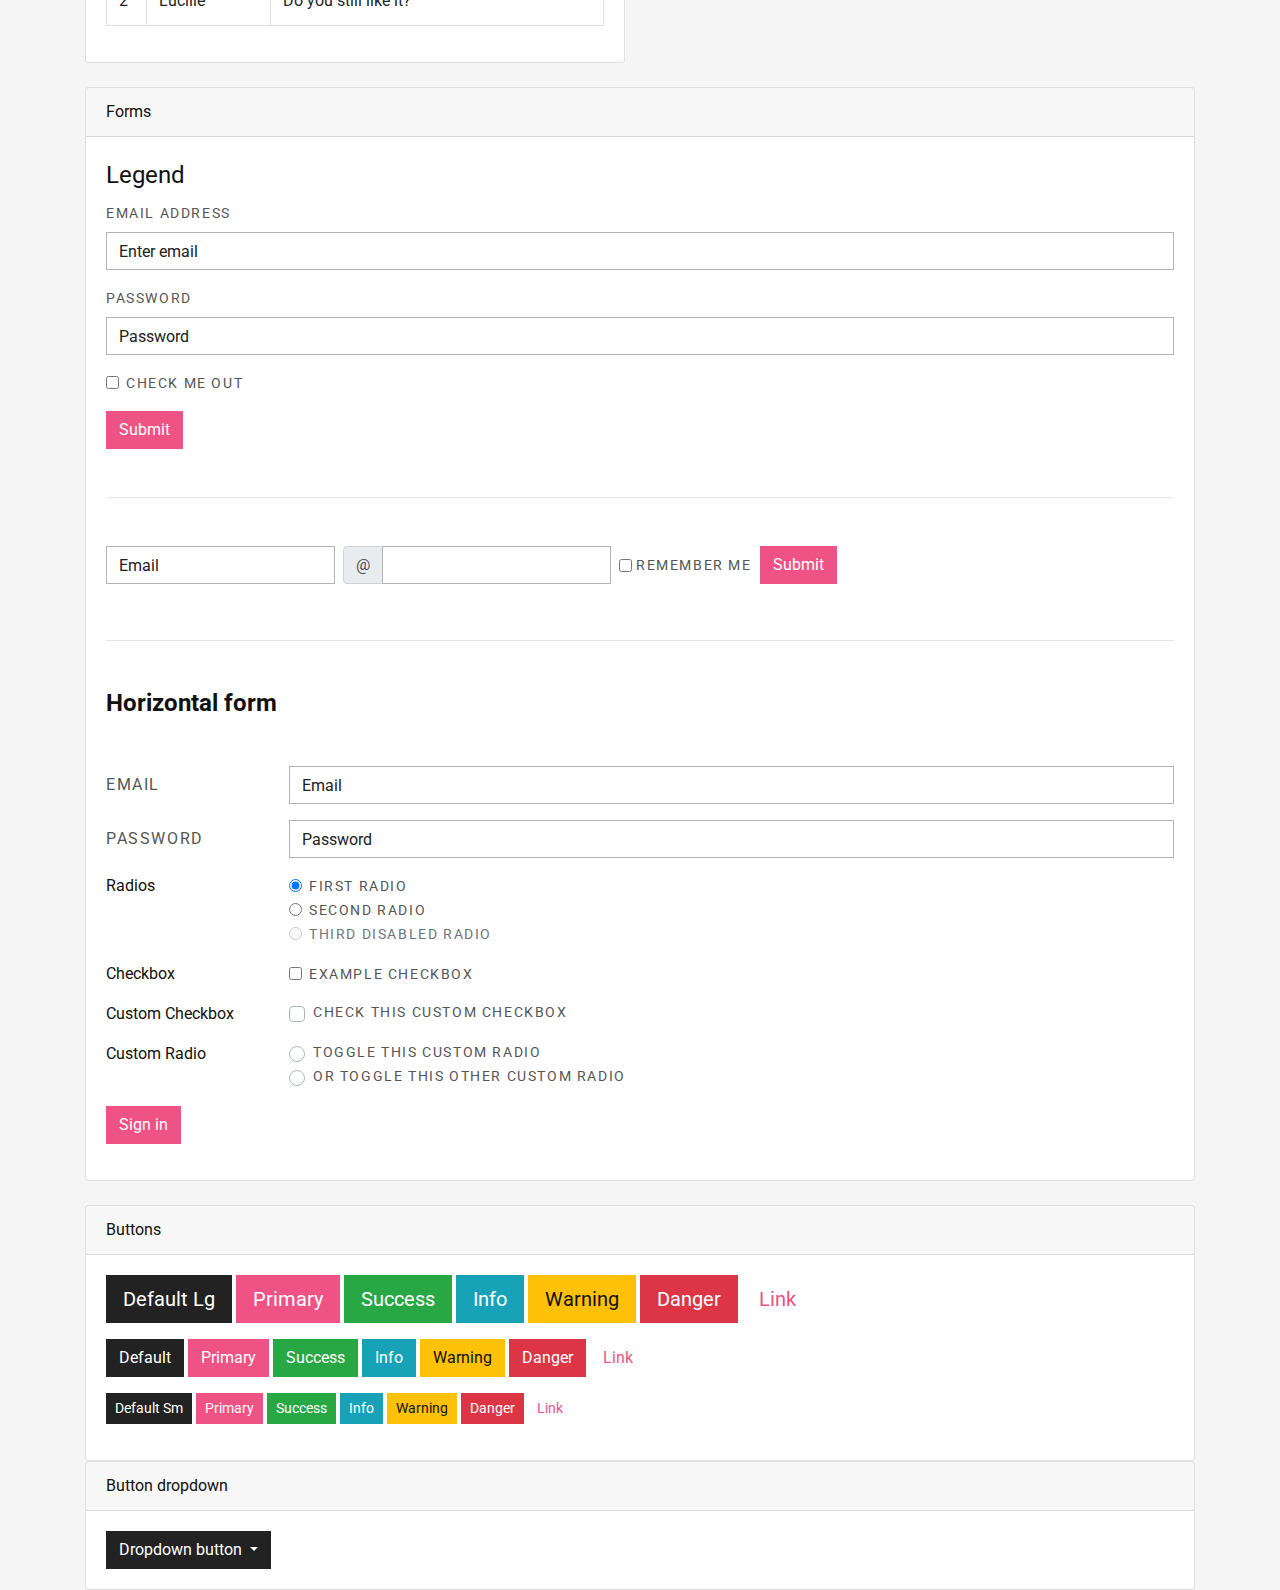
<file: test.html>
<!DOCTYPE html>
<html></html>
<head>
    <meta charset="utf-8" />
    <meta http-equiv="X-UA-Compatible" content="IE=edge" />
    <title>Creative - Bootstrap Portfolio Theme by Bootstrapious.com</title>
    <meta name="description" content="" />
    <meta name="viewport" content="width=device-width, initial-scale=1" />
    <meta name="robots" content="all,follow" />
    <!-- Bootstrap CSS-->
    <link rel="stylesheet" href="vendor/bootstrap/css/bootstrap.min.css" />
    <!-- Font Awesome CSS-->
    <link
        rel="stylesheet"
        href="vendor/font-awesome/css/font-awesome.min.css"
    />
    <!-- Google fonts - Roboto-->
    <link
        rel="stylesheet"
        href="https://fonts.googleapis.com/css?family=Roboto:400,300,700,400italic"
    />
    <!-- owl carousel-->
    <link rel="stylesheet" href="vendor/owl.carousel/assets/owl.carousel.css" />
    <link
        rel="stylesheet"
        href="vendor/owl.carousel/assets/owl.theme.default.css"
    />
    <!-- theme stylesheet-->
    <link rel="stylesheet" href="css/style.default.css" id="theme-stylesheet" />
    <!-- Custom stylesheet - for your changes-->
    <link rel="stylesheet" href="css/custom.css" />
    <!-- Favicon-->
    <link rel="shortcut icon" href="img/favicon.png" />
    <!-- Tweaks for older IEs-->
    <!--[if lt IE 9]>
        <script src="https://oss.maxcdn.com/html5shiv/3.7.3/html5shiv.min.js"></script>
        <script src="https://oss.maxcdn.com/respond/1.4.2/respond.min.js"></script
    ><![endif]-->
</head>
<body>
    <div id="all">
        <div class="container">
            <h1 class="mt-5">Bootstrap(ious) 4 Boilerplate</h1>
            <p>This is a sample content.</p>
        </div>
        <div class="container">
            <div class="jumbotron">
                <h1>Kitchen Sink</h1>
                <p>A quick preview of everything Bootstrap has to offer.</p>
                <p>
                    <a href="#" class="btn btn-primary btn-large"
                        >Learn more »</a
                    >
                    <a href="#" class="btn btn-outline-primary btn-large"
                        >Learn more »</a
                    >
                </p>
            </div>
            <div class="row">
                <div class="col-lg-6">
                    <div id="headings" class="card mb-4">
                        <div class="card-header">Headings</div>
                        <div class="card-body">
                            <h1 class="page-header">
                                Page Header<small>With Small Text</small>
                            </h1>
                            <h1>This is an h1 heading</h1>
                            <h2>This is an h2 heading</h2>
                            <h3>This is an h3 heading</h3>
                            <h4>This is an h4 heading</h4>
                            <h5>This is an h5 heading</h5>
                            <h6>This is an h6 heading</h6>
                        </div>
                    </div>
                    <div id="tables" class="card mb-4">
                        <div class="card-header">Tables</div>
                        <div class="card-body">
                            <table class="table table-hover">
                                <thead>
                                    <tr>
                                        <th>#</th>
                                        <th>First Name</th>
                                        <th>Tables</th>
                                    </tr>
                                </thead>
                                <tbody>
                                    <tr>
                                        <td>1</td>
                                        <td>Michael</td>
                                        <td>Are formatted like this</td>
                                    </tr>
                                    <tr>
                                        <td>2</td>
                                        <td>Lucille</td>
                                        <td>Do you like them?</td>
                                    </tr>
                                    <tr class="success">
                                        <td>3</td>
                                        <td>Success</td>
                                        <td></td>
                                    </tr>
                                    <tr class="danger">
                                        <td>4</td>
                                        <td>Danger</td>
                                        <td></td>
                                    </tr>
                                    <tr class="warning">
                                        <td>5</td>
                                        <td>Warning</td>
                                        <td></td>
                                    </tr>
                                    <tr class="active">
                                        <td>6</td>
                                        <td>Active</td>
                                        <td></td>
                                    </tr>
                                </tbody>
                            </table>
                            <table
                                class="
                                    table
                                    table-striped
                                    table-bordered
                                    table-condensed
                                "
                            >
                                <thead>
                                    <tr>
                                        <th>#</th>
                                        <th>First Name</th>
                                        <th>Tables</th>
                                    </tr>
                                </thead>
                                <tbody>
                                    <tr>
                                        <td>1</td>
                                        <td>Michael</td>
                                        <td>
                                            This one is bordered and condensed
                                        </td>
                                    </tr>
                                    <tr>
                                        <td>2</td>
                                        <td>Lucille</td>
                                        <td>Do you still like it?</td>
                                    </tr>
                                </tbody>
                            </table>
                        </div>
                    </div>
                </div>
                <div class="col-lg-6">
                    <div id="content-formatting" class="card mb-4">
                        <div class="card-header">Content Formatting</div>
                        <div class="card-body">
                            <p class="lead">This is a lead paragraph.</p>
                            <p>
                                This is an <b>ordinary paragraph</b> that is
                                <i>long enough</i> to wrap to
                                <u>multiple lines</u> so that you can see how
                                the line spacing looks.
                            </p>
                            <p class="text-muted">Muted color paragraph.</p>
                            <p class="text-warning">Warning color paragraph.</p>
                            <p class="text-danger">Danger color paragraph.</p>
                            <p class="text-info">Info color paragraph.</p>
                            <p class="text-primary">Primary color paragraph.</p>
                            <nav aria-label="...">
                                <ul class="pagination">
                                    <li class="page-item disabled">
                                        <span class="page-link">Previous</span>
                                    </li>
                                    <li class="page-item">
                                        <a href="#" class="page-link">1</a>
                                    </li>
                                    <li class="page-item active">
                                        <span class="page-link"
                                            >2<span class="sr-only"
                                                >(current)</span
                                            ></span
                                        >
                                    </li>
                                    <li class="page-item">
                                        <a href="#" class="page-link">3</a>
                                    </li>
                                    <li class="page-item">
                                        <a href="#" class="page-link">Next</a>
                                    </li>
                                </ul>
                            </nav>
                            <p>
                                <small
                                    >This is text in a
                                    <code>small</code> wrapper.
                                    <abbr title="No Big Deal">NBD</abbr>,
                                    right?</small
                                >
                            </p>
                            <hr />
                            <address>
                                <strong>Twitter, Inc.</strong><br />
                                795 Folsom Ave, Suite 600<br />
                                San Francisco, CA 94107<br /><abbr title="Phone"
                                    >P:</abbr
                                >
                                (123) 456-7890
                            </address>
                            <address class="col-6">
                                <strong>Full Name</strong><br /><a
                                    href="mailto:#"
                                    >first.last@example.com</a
                                >
                            </address>
                            <hr />
                            <blockquote>
                                Here's what a blockquote looks like in
                                Bootstrap.<small
                                    >Use <code>small</code> to identify the
                                    source.</small
                                >
                            </blockquote>
                            <hr />
                            <div class="row">
                                <div class="col-xs-6">
                                    <ul>
                                        <li>Normal Unordered List</li>
                                        <li>
                                            Can Also Work
                                            <ul>
                                                <li>With Nested Children</li>
                                            </ul>
                                        </li>
                                        <li>Adds Bullets to Page</li>
                                    </ul>
                                </div>
                                <div class="col-xs-6">
                                    <ol>
                                        <li>Normal Ordered List</li>
                                        <li>
                                            Can Also Work
                                            <ol>
                                                <li>With Nested Children</li>
                                            </ol>
                                        </li>
                                        <li>Adds Bullets to Page</li>
                                    </ol>
                                </div>
                            </div>
                            <hr />
                            <pre>
\nfunction preFormatting() {  // looks like this;  var something = somethingElse;  return true;}                        </pre
                            >
                        </div>
                    </div>
                </div>
            </div>
            <div id="forms" class="card mb-4">
                <div class="card-header">Forms</div>
                <div class="card-body">
                    <form>
                        <fieldset>
                            <legend>Legend</legend>
                            <div class="form-group">
                                <label for="exampleInputEmail"
                                    >Email address</label
                                >
                                <input
                                    id="exampleInputEmail"
                                    type="text"
                                    placeholder="Enter email"
                                    class="form-control"
                                />
                            </div>
                            <div class="form-group">
                                <label for="exampleInputPassword"
                                    >Password</label
                                >
                                <input
                                    id="exampleInputPassword"
                                    type="password"
                                    placeholder="Password"
                                    class="form-control"
                                />
                            </div>
                            <div class="form-check form-group">
                                <input
                                    id="checkbox-1"
                                    type="checkbox"
                                    class="form-check-input"
                                />
                                <label for="checkbox-1" class="form-check-label"
                                    >Check me out</label
                                >
                            </div>
                            <button type="submit" class="btn btn-primary">
                                Submit
                            </button>
                        </fieldset>
                    </form>
                    <hr class="my-5" />
                    <form class="form-inline">
                        <input
                            type="text"
                            placeholder="Email"
                            class="form-control mb-2 mr-sm-2"
                        />
                        <label
                            for="inlineFormInputGroupUsername2"
                            class="sr-only"
                            >Username</label
                        >
                        <div class="input-group mb-2 mr-sm-2">
                            <div class="input-group-prepend">
                                <div class="input-group-text">@</div>
                            </div>
                            <input
                                id="inlineFormInputGroupUsername2"
                                type="text"
                                class="form-control"
                            />
                        </div>
                        <div class="form-check mb-2 mr-sm-2">
                            <input
                                id="inlineFormCheck"
                                type="checkbox"
                                class="form-check-input"
                            />
                            <label
                                for="inlineFormCheck"
                                class="form-check-label"
                                >Remember me</label
                            >
                        </div>
                        <button type="submit" class="btn btn-primary mb-2">
                            Submit
                        </button>
                    </form>
                    <hr class="my-5" />
                    <h4 class="mb-5">Horizontal form</h4>
                    <form>
                        <div class="form-group row">
                            <label
                                for="inputEmail3"
                                class="col-sm-2 col-form-label"
                                >Email</label
                            >
                            <div class="col-sm-10">
                                <input
                                    id="inputEmail3"
                                    type="email"
                                    placeholder="Email"
                                    class="form-control"
                                />
                            </div>
                        </div>
                        <div class="form-group row">
                            <label
                                for="inputPassword3"
                                class="col-sm-2 col-form-label"
                                >Password</label
                            >
                            <div class="col-sm-10">
                                <input
                                    id="inputPassword3"
                                    type="password"
                                    placeholder="Password"
                                    class="form-control"
                                />
                            </div>
                        </div>
                        <fieldset class="form-group">
                            <div class="row">
                                <legend class="col-form-label col-sm-2 pt-0">
                                    Radios
                                </legend>
                                <div class="col-sm-10">
                                    <div class="form-check">
                                        <input
                                            id="gridRadios1"
                                            type="radio"
                                            name="gridRadios"
                                            value="option1"
                                            checked=""
                                            class="form-check-input"
                                        />
                                        <label
                                            for="gridRadios1"
                                            class="form-check-label"
                                            >First radio</label
                                        >
                                    </div>
                                    <div class="form-check">
                                        <input
                                            id="gridRadios2"
                                            type="radio"
                                            name="gridRadios"
                                            value="option2"
                                            class="form-check-input"
                                        />
                                        <label
                                            for="gridRadios2"
                                            class="form-check-label"
                                            >Second radio</label
                                        >
                                    </div>
                                    <div class="form-check disabled">
                                        <input
                                            id="gridRadios3"
                                            type="radio"
                                            name="gridRadios"
                                            value="option3"
                                            disabled=""
                                            class="form-check-input"
                                        />
                                        <label
                                            for="gridRadios3"
                                            class="form-check-label"
                                            >Third disabled radio</label
                                        >
                                    </div>
                                </div>
                            </div>
                        </fieldset>
                        <div class="form-group row">
                            <div class="col-sm-2">Checkbox</div>
                            <div class="col-sm-10">
                                <div class="form-check">
                                    <input
                                        id="gridCheck1"
                                        type="checkbox"
                                        class="form-check-input"
                                    />
                                    <label
                                        for="gridCheck1"
                                        class="form-check-label"
                                        >Example checkbox</label
                                    >
                                </div>
                            </div>
                        </div>
                        <div class="form-group row">
                            <div class="col-sm-2">Custom Checkbox</div>
                            <div class="col-sm-10">
                                <div class="custom-control custom-checkbox">
                                    <input
                                        id="customCheck1"
                                        type="checkbox"
                                        class="custom-control-input"
                                    />
                                    <label
                                        for="customCheck1"
                                        class="custom-control-label"
                                        >Check this custom checkbox</label
                                    >
                                </div>
                            </div>
                        </div>
                        <div class="form-group row">
                            <div class="col-sm-2">Custom Radio</div>
                            <div class="col-sm-10">
                                <div class="custom-control custom-radio">
                                    <input
                                        id="customRadio1"
                                        type="radio"
                                        name="customRadio"
                                        class="custom-control-input"
                                    />
                                    <label
                                        for="customRadio1"
                                        class="custom-control-label"
                                        >Toggle this custom radio</label
                                    >
                                </div>
                                <div class="custom-control custom-radio">
                                    <input
                                        id="customRadio2"
                                        type="radio"
                                        name="customRadio"
                                        class="custom-control-input"
                                    />
                                    <label
                                        for="customRadio2"
                                        class="custom-control-label"
                                        >Or toggle this other custom
                                        radio</label
                                    >
                                </div>
                            </div>
                        </div>
                        <div class="form-group row">
                            <div class="col-sm-10">
                                <button type="submit" class="btn btn-primary">
                                    Sign in
                                </button>
                            </div>
                        </div>
                    </form>
                </div>
            </div>
            <div id="buttons" class="card">
                <div class="card-header">Buttons</div>
                <div class="card-body">
                    <p>
                        <button type="button" class="btn btn-lg btn-secondary">
                            Default Lg
                        </button>
                        <button type="button" class="btn btn-lg btn-primary">
                            Primary
                        </button>
                        <button type="button" class="btn btn-lg btn-success">
                            Success
                        </button>
                        <button type="button" class="btn btn-lg btn-info">
                            Info
                        </button>
                        <button type="button" class="btn btn-lg btn-warning">
                            Warning
                        </button>
                        <button type="button" class="btn btn-lg btn-danger">
                            Danger
                        </button>
                        <button type="button" class="btn btn-lg btn-link">
                            Link
                        </button>
                    </p>
                    <p>
                        <button type="button" class="btn btn-secondary">
                            Default
                        </button>
                        <button type="button" class="btn btn-primary">
                            Primary
                        </button>
                        <button type="button" class="btn btn-success">
                            Success
                        </button>
                        <button type="button" class="btn btn-info">Info</button>
                        <button type="button" class="btn btn-warning">
                            Warning
                        </button>
                        <button type="button" class="btn btn-danger">
                            Danger
                        </button>
                        <button type="button" class="btn btn-link">Link</button>
                    </p>
                    <p>
                        <button type="button" class="btn btn-sm btn-secondary">
                            Default Sm
                        </button>
                        <button type="button" class="btn btn-sm btn-primary">
                            Primary
                        </button>
                        <button type="button" class="btn btn-sm btn-success">
                            Success
                        </button>
                        <button type="button" class="btn btn-sm btn-info">
                            Info
                        </button>
                        <button type="button" class="btn btn-sm btn-warning">
                            Warning
                        </button>
                        <button type="button" class="btn btn-sm btn-danger">
                            Danger
                        </button>
                        <button type="button" class="btn btn-sm btn-link">
                            Link
                        </button>
                    </p>
                </div>
            </div>
            <div class="card">
                <div class="card-header">Button dropdown</div>
                <div class="card-body">
                    <div class="dropdown">
                        <button
                            id="dropdownMenuButton"
                            type="button"
                            data-toggle="dropdown"
                            aria-haspopup="true"
                            aria-expanded="false"
                            class="btn btn-secondary dropdown-toggle"
                        >
                            Dropdown button
                        </button>
                        <div
                            aria-labelledby="dropdownMenuButton"
                            class="dropdown-menu"
                        >
                            <a href="#" class="dropdown-item">Action</a
                            ><a href="#" class="dropdown-item">Another action</a
                            ><a href="#" class="dropdown-item"
                                >Something else here</a
                            >
                        </div>
                    </div>
                </div>
            </div>
        </div>
    </div>
    <!-- JavaScript files-->
    <script src="vendor/jquery/jquery.min.js"></script>
    <script src="vendor/popper.js/umd/popper.min.js"></script>
    <script src="vendor/bootstrap/js/bootstrap.min.js"></script>
    <script src="vendor/jquery.cookie/jquery.cookie.js"></script>
    <script src="vendor/owl.carousel/owl.carousel.min.js"></script>
    <script src="vendor/masonry-layout/masonry.pkgd.min.js"></script>
    <script src="js/front.js"></script>
</body>
</file>
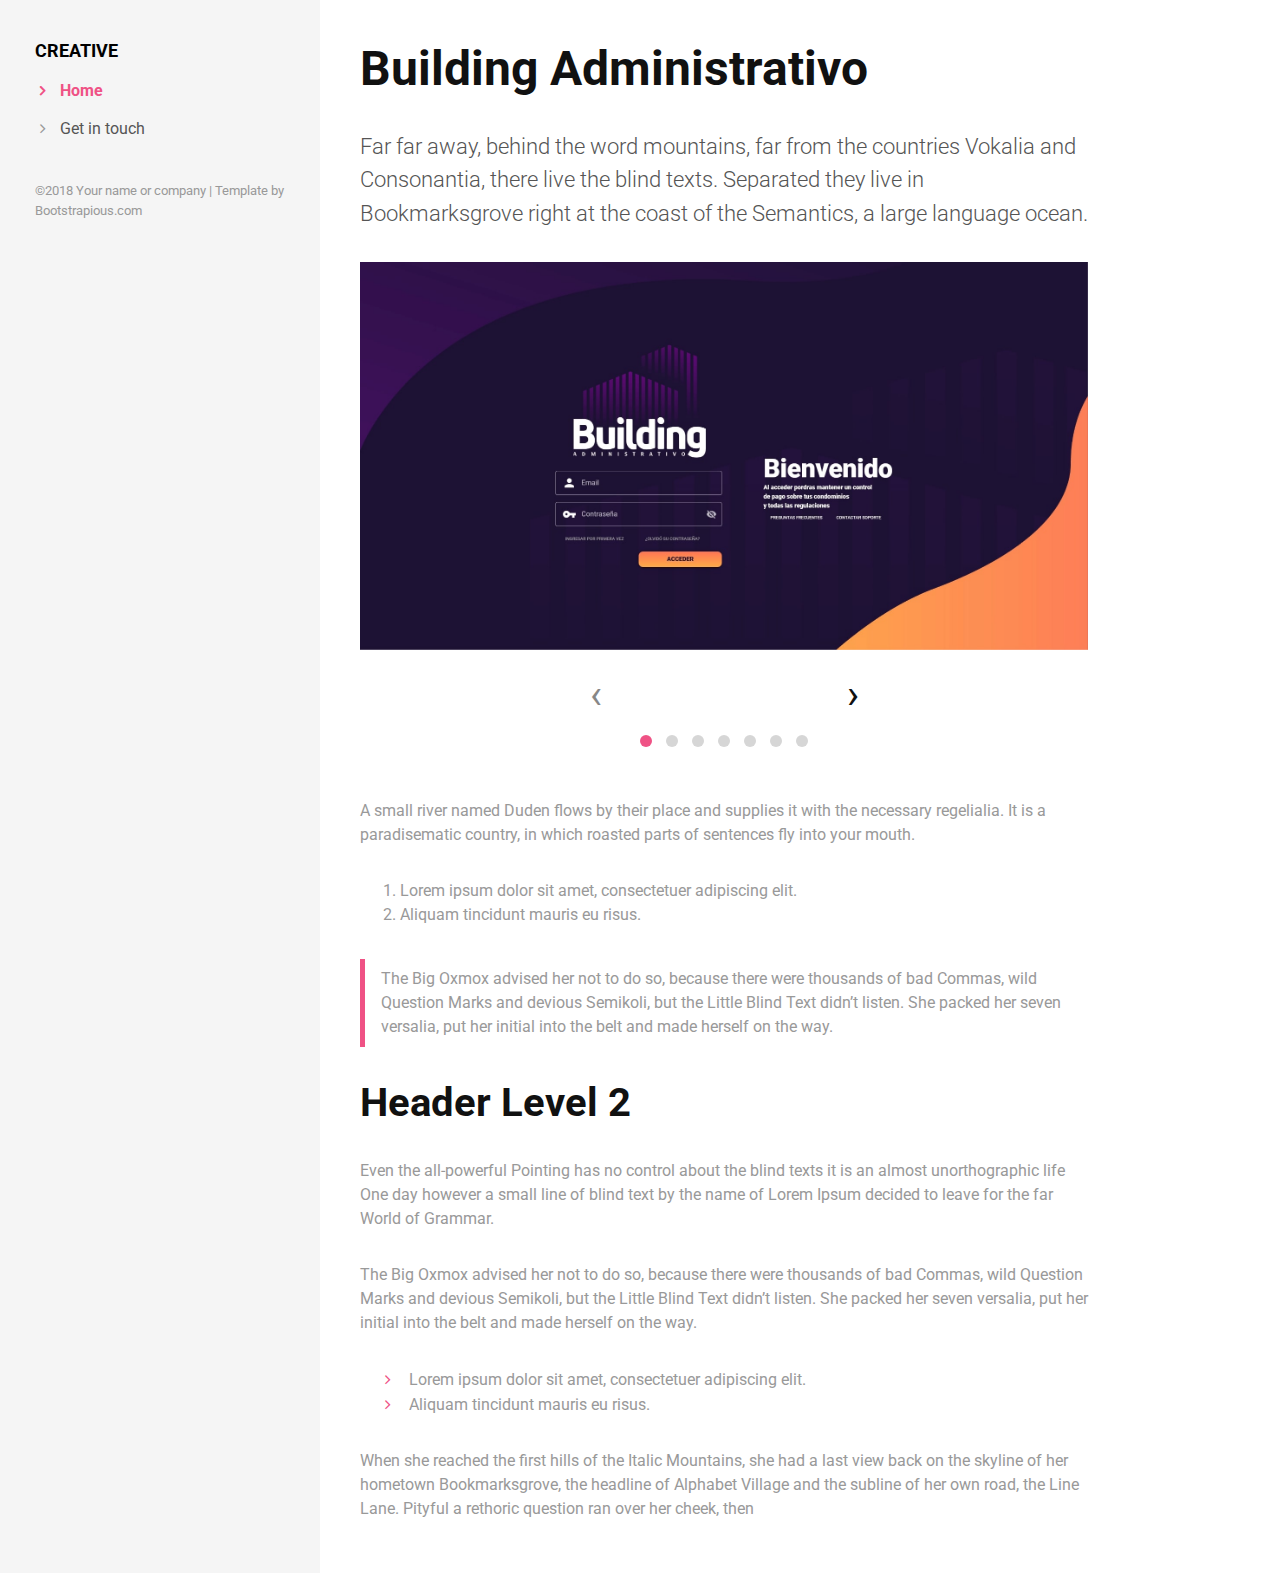
<file: pages/details-building.administrativo.html>
<!DOCTYPE html>
<html>
    <head>
        <meta charset="utf-8" />
        <meta http-equiv="X-UA-Compatible" content="IE=edge" />
        <title>Creative - Building Administrativo</title>
        <meta name="description" content="" />
        <meta name="viewport" content="width=device-width, initial-scale=1" />
        <meta name="robots" content="all,follow" />
        <!-- Bootstrap CSS-->
        <link
            rel="stylesheet"
            href="../vendor/bootstrap/css/bootstrap.min.css"
        />
        <!-- Font Awesome CSS-->
        <link
            rel="stylesheet"
            href="../vendor/font-awesome/css/font-awesome.min.css"
        />
        <!-- Google fonts - Roboto-->
        <link
            rel="stylesheet"
            href="https://fonts.googleapis.com/css?family=Roboto:400,300,700,400italic"
        />
        <!-- owl carousel-->
        <link
            rel="stylesheet"
            href="../vendor/owl.carousel/assets/owl.carousel.css"
        />
        <link
            rel="stylesheet"
            href="../vendor/owl.carousel/assets/owl.theme.default.css"
        />
        <!-- theme stylesheet-->
        <link
            rel="stylesheet"
            href="../css/style.default.css"
            id="theme-stylesheet"
        />
        <!-- Custom stylesheet - for your changes-->
        <link rel="stylesheet" href="../css/custom.css" />
        <!-- Favicon-->
        <link rel="shortcut icon" href="../img/favicon.png" />
        <!-- Tweaks for older IEs-->
        <!--[if lt IE 9]>
            <script src="https://oss.maxcdn.com/html5shiv/3.7.3/html5shiv.min.js"></script>
            <script src="https://oss.maxcdn.com/respond/1.4.2/respond.min.js"></script
        ><![endif]-->
    </head>
    <body>
        <div id="all">
            <div class="container-fluid">
                <div class="row row-offcanvas row-offcanvas-left">
                    <!--   *** SIDEBAR ***-->
                    <div
                        id="sidebar"
                        class="col-md-4 col-lg-3 sidebar-offcanvas"
                    >
                        <div class="sidebar-content">
                            <h1 class="sidebar-heading">
                                <a href="../index.html">Creative</a>
                            </h1>
                            <!-- <p class="sidebar-p">
                            I am a creative illustrator and graphic designer
                            with more than 10 years of experience.
                        </p>
                        <p class="sidebar-p">
                            Originally from Toronto, currently based in London.
                        </p> -->
                            <ul class="sidebar-menu">
                                <!-- Link-->
                                <li class="sidebar-item">
                                    <a
                                        href="../index.html"
                                        class="sidebar-link active"
                                        >Home</a
                                    >
                                </li>
                                <!-- Link-->
                                <!-- <li class="sidebar-item"><a href="about.html" class="sidebar-link">About</a></li> -->
                                <!-- Link-->
                                <li class="sidebar-item">
                                    <a
                                        href="../contact.html"
                                        class="sidebar-link"
                                        >Get in touch</a
                                    >
                                </li>
                            </ul>
                            <!-- <p class="social">
                            <a
                                href="#"
                                data-animate-hover="pulse"
                                class="external facebook"
                                ><i class="fa fa-facebook"></i></a
                            ><a
                                href="#"
                                data-animate-hover="pulse"
                                class="external gplus"
                                ><i class="fa fa-google-plus"></i></a
                            ><a
                                href="#"
                                data-animate-hover="pulse"
                                class="external twitter"
                                ><i class="fa fa-twitter"></i></a
                            ><a href="#" title="" class="external instagram"
                                ><i class="fa fa-instagram"></i></a
                            ><a
                                href="#"
                                data-animate-hover="pulse"
                                class="email"
                                ><i class="fa fa-envelope"></i
                            ></a>
                        </p> -->
                            <div class="copyright text-center text-md-left">
                                <p class="credit">
                                    &copy;2018 Your name or company | Template
                                    by
                                    <a
                                        href="http://bootstrapious.com/portfolio-themes"
                                        class="external"
                                        >Bootstrapious.com</a
                                    >
                                </p>
                                <!-- Please do not remove the backlink to us, unless you support the development at http://bootstrapious.com/donate. It is part of the license conditions. Thanks for understanding :)        -->
                            </div>
                        </div>
                    </div>
                    <!--   *** SIDEBAR END ***  -->
                    <!--   *** DETAIL ***-->
                    <div
                        class="
                            col-md-8 col-lg-9
                            content-column
                            white-background
                        "
                    >
                        <div class="small-navbar d-flex d-md-none">
                            <button
                                type="button"
                                data-toggle="offcanvas"
                                class="btn btn-outline-primary"
                            >
                                <i class="fa fa-align-left mr-2"></i>Menu
                            </button>
                            <h1 class="small-navbar-heading">
                                <a href="../index.html">Creative </a>
                            </h1>
                        </div>
                        <div class="row">
                            <div class="col-xl-10">
                                <div class="content-column-content">
                                    <h1>Building Administrativo</h1>
                                    <p class="lead">
                                        Far far away, behind the word mountains,
                                        far from the countries Vokalia and
                                        Consonantia, there live the blind texts.
                                        Separated they live in Bookmarksgrove
                                        right at the coast of the Semantics, a
                                        large language ocean.
                                    </p>
                                    <div
                                        id="main-slider"
                                        class="owl-carousel owl-theme"
                                    >
                                        <div class="item">
                                            <img
                                                src="../img/building-administrativo/imagen1.jpg"
                                                alt=""
                                                class="img-fluid"
                                            />
                                        </div>
                                        <div class="item">
                                            <img
                                                src="../img/building-administrativo/imagen3.jpg"
                                                alt=""
                                                class="img-fluid"
                                            />
                                        </div>
                                        <div class="item">
                                            <img
                                                src="../img/building-administrativo/imagen6.jpg"
                                                alt=""
                                                class="img-fluid"
                                            />
                                        </div>
                                        <div class="item">
                                            <img
                                                src="../img/building-administrativo/imagen7.jpg"
                                                alt=""
                                                class="img-fluid"
                                            />
                                        </div>
                                        <div class="item">
                                            <img
                                                src="../img/building-administrativo/imagen8.jpg"
                                                alt=""
                                                class="img-fluid"
                                            />
                                        </div>
                                        <div class="item">
                                            <img
                                                src="../img/building-administrativo/imagen9.jpg"
                                                alt=""
                                                class="img-fluid"
                                            />
                                        </div>
                                        <div class="item">
                                            <img
                                                src="../img/building-administrativo/imagen10.jpg"
                                                alt=""
                                                class="img-fluid"
                                            />
                                        </div>
                                    </div>
                                    <!-- /#main-slider-->
                                    <p>
                                        A small river named Duden flows by their
                                        place and supplies it with the necessary
                                        regelialia. It is a paradisematic
                                        country, in which roasted parts of
                                        sentences fly into your mouth.
                                    </p>
                                    <ol>
                                        <li>
                                            Lorem ipsum dolor sit amet,
                                            consectetuer adipiscing elit.
                                        </li>
                                        <li>
                                            Aliquam tincidunt mauris eu risus.
                                        </li>
                                    </ol>
                                    <blockquote class="blockquote">
                                        <p class="mb-0">
                                            The Big Oxmox advised her not to do
                                            so, because there were thousands of
                                            bad Commas, wild Question Marks and
                                            devious Semikoli, but the Little
                                            Blind Text didn’t listen. She packed
                                            her seven versalia, put her initial
                                            into the belt and made herself on
                                            the way.
                                        </p>
                                    </blockquote>
                                    <h2>Header Level 2</h2>
                                    <p>
                                        Even the all-powerful Pointing has no
                                        control about the blind texts it is an
                                        almost unorthographic life One day
                                        however a small line of blind text by
                                        the name of Lorem Ipsum decided to leave
                                        for the far World of Grammar.
                                    </p>
                                    <p>
                                        The Big Oxmox advised her not to do so,
                                        because there were thousands of bad
                                        Commas, wild Question Marks and devious
                                        Semikoli, but the Little Blind Text
                                        didn’t listen. She packed her seven
                                        versalia, put her initial into the belt
                                        and made herself on the way.
                                    </p>
                                    <ul>
                                        <li>
                                            Lorem ipsum dolor sit amet,
                                            consectetuer adipiscing elit.
                                        </li>
                                        <li>
                                            Aliquam tincidunt mauris eu risus.
                                        </li>
                                    </ul>
                                    <p>
                                        When she reached the first hills of the
                                        Italic Mountains, she had a last view
                                        back on the skyline of her hometown
                                        Bookmarksgrove, the headline of Alphabet
                                        Village and the subline of her own road,
                                        the Line Lane. Pityful a rethoric
                                        question ran over her cheek, then
                                    </p>
                                </div>
                            </div>
                        </div>
                    </div>
                </div>
            </div>
        </div>
        <!-- JavaScript files-->
        <script src="../vendor/jquery/jquery.min.js"></script>
        <script src="../vendor/popper.js/umd/popper.min.js"></script>
        <script src="../vendor/bootstrap/js/bootstrap.min.js"></script>
        <script src="../vendor/jquery.cookie/jquery.cookie.js"></script>
        <script src="../vendor/owl.carousel/owl.carousel.min.js"></script>
        <script src="../vendor/masonry-layout/masonry.pkgd.min.js"></script>
        <script src="../js/front.js"></script>
    </body>
</html>
</file>
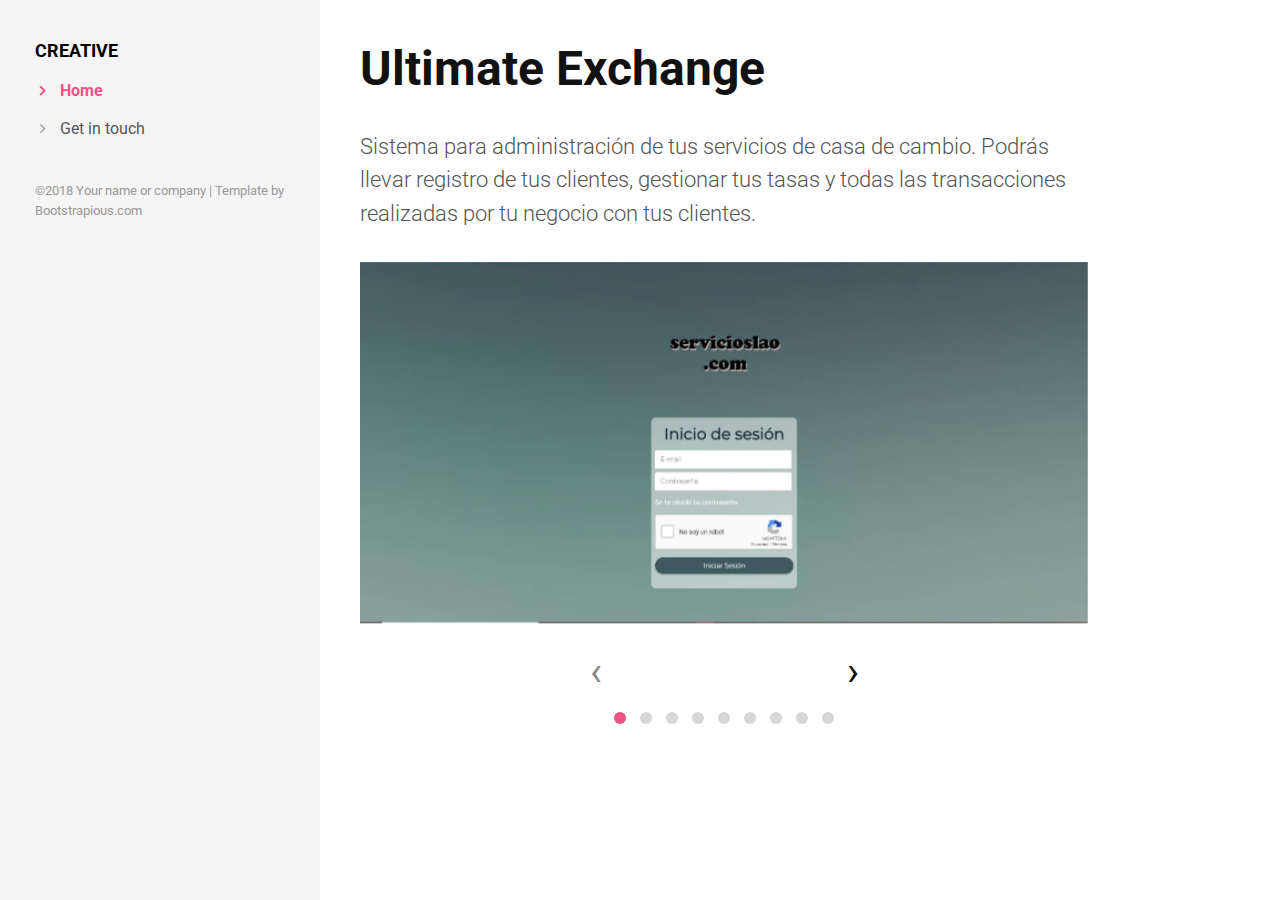
<file: pages/details-la.gocha.html>
<!DOCTYPE html>
<html>
    <head>
        <meta charset="utf-8" />
        <meta http-equiv="X-UA-Compatible" content="IE=edge" />
        <title>Creative - Ultimate Exchange</title>
        <meta name="description" content="" />
        <meta name="viewport" content="width=device-width, initial-scale=1" />
        <meta name="robots" content="all,follow" />
        <!-- Bootstrap CSS-->
        <link
            rel="stylesheet"
            href="../vendor/bootstrap/css/bootstrap.min.css"
        />
        <!-- Font Awesome CSS-->
        <link
            rel="stylesheet"
            href="../vendor/font-awesome/css/font-awesome.min.css"
        />
        <!-- Google fonts - Roboto-->
        <link
            rel="stylesheet"
            href="https://fonts.googleapis.com/css?family=Roboto:400,300,700,400italic"
        />
        <!-- owl carousel-->
        <link
            rel="stylesheet"
            href="../vendor/owl.carousel/assets/owl.carousel.css"
        />
        <link
            rel="stylesheet"
            href="../vendor/owl.carousel/assets/owl.theme.default.css"
        />
        <!-- theme stylesheet-->
        <link
            rel="stylesheet"
            href="../css/style.default.css"
            id="theme-stylesheet"
        />
        <!-- Custom stylesheet - for your changes-->
        <link rel="stylesheet" href="../css/custom.css" />
        <!-- Favicon-->
        <link rel="shortcut icon" href="../img/favicon.png" />
        <!-- Tweaks for older IEs-->
        <!--[if lt IE 9]>
            <script src="https://oss.maxcdn.com/html5shiv/3.7.3/html5shiv.min.js"></script>
            <script src="https://oss.maxcdn.com/respond/1.4.2/respond.min.js"></script
        ><![endif]-->
    </head>
    <body>
        <div id="all">
            <div class="container-fluid">
                <div class="row row-offcanvas row-offcanvas-left">
                    <!--   *** SIDEBAR ***-->
                    <div
                        id="sidebar"
                        class="col-md-4 col-lg-3 sidebar-offcanvas"
                    >
                        <div class="sidebar-content">
                            <h1 class="sidebar-heading">
                                <a href="../index.html">Creative</a>
                            </h1>
                            <!-- <p class="sidebar-p">
                            I am a creative illustrator and graphic designer
                            with more than 10 years of experience.
                        </p>
                        <p class="sidebar-p">
                            Originally from Toronto, currently based in London.
                        </p> -->
                            <ul class="sidebar-menu">
                                <!-- Link-->
                                <li class="sidebar-item">
                                    <a
                                        href="../index.html"
                                        class="sidebar-link active"
                                        >Home</a
                                    >
                                </li>
                                <!-- Link-->
                                <!-- <li class="sidebar-item"><a href="about.html" class="sidebar-link">About</a></li> -->
                                <!-- Link-->
                                <li class="sidebar-item">
                                    <a
                                        href="../contact.html"
                                        class="sidebar-link"
                                        >Get in touch</a
                                    >
                                </li>
                            </ul>
                            <!-- <p class="social">
                            <a
                                href="#"
                                data-animate-hover="pulse"
                                class="external facebook"
                                ><i class="fa fa-facebook"></i></a
                            ><a
                                href="#"
                                data-animate-hover="pulse"
                                class="external gplus"
                                ><i class="fa fa-google-plus"></i></a
                            ><a
                                href="#"
                                data-animate-hover="pulse"
                                class="external twitter"
                                ><i class="fa fa-twitter"></i></a
                            ><a href="#" title="" class="external instagram"
                                ><i class="fa fa-instagram"></i></a
                            ><a
                                href="#"
                                data-animate-hover="pulse"
                                class="email"
                                ><i class="fa fa-envelope"></i
                            ></a>
                        </p> -->
                            <div class="copyright text-center text-md-left">
                                <p class="credit">
                                    &copy;2018 Your name or company | Template
                                    by
                                    <a
                                        href="http://bootstrapious.com/portfolio-themes"
                                        class="external"
                                        >Bootstrapious.com</a
                                    >
                                </p>
                                <!-- Please do not remove the backlink to us, unless you support the development at http://bootstrapious.com/donate. It is part of the license conditions. Thanks for understanding :)        -->
                            </div>
                        </div>
                    </div>
                    <!--   *** SIDEBAR END ***  -->
                    <!--   *** DETAIL ***-->
                    <div
                        class="
                            col-md-8 col-lg-9
                            content-column
                            white-background
                        "
                    >
                        <div class="small-navbar d-flex d-md-none">
                            <button
                                type="button"
                                data-toggle="offcanvas"
                                class="btn btn-outline-primary"
                            >
                                <i class="fa fa-align-left mr-2"></i>Menu
                            </button>
                            <h1 class="small-navbar-heading">
                                <a href="../index.html">Creative </a>
                            </h1>
                        </div>
                        <div class="row">
                            <div class="col-xl-10">
                                <div class="content-column-content">
                                    <h1>Ultimate Exchange</h1>
                                    <p class="lead">
                                        Sistema para administración de tus
                                        servicios de casa de cambio. Podrás
                                        llevar registro de tus clientes,
                                        gestionar tus tasas y todas las
                                        transacciones realizadas por tu negocio
                                        con tus clientes.
                                    </p>
                                    <div
                                        id="main-slider"
                                        class="owl-carousel owl-theme"
                                    >
                                        <div class="item">
                                            <img
                                                src="../img/la-gocha/login.jpg"
                                                alt=""
                                                class="img-fluid"
                                            />
                                        </div>
                                        <div class="item">
                                            <img
                                                src="../img/la-gocha/imagen1.jpg"
                                                alt=""
                                                class="img-fluid"
                                            />
                                        </div>
                                        <div class="item">
                                            <img
                                                src="../img/la-gocha/imagen2.jpg"
                                                alt=""
                                                class="img-fluid"
                                            />
                                        </div>
                                        <div class="item">
                                            <img
                                                src="../img/la-gocha/imagen3.jpg"
                                                alt=""
                                                class="img-fluid"
                                            />
                                        </div>
                                        <div class="item">
                                            <img
                                                src="../img/la-gocha/imagen4.jpg"
                                                alt=""
                                                class="img-fluid"
                                            />
                                        </div>
                                        <div class="item">
                                            <img
                                                src="../img/la-gocha/imagen5.jpg"
                                                alt=""
                                                class="img-fluid"
                                            />
                                        </div>
                                        <div class="item">
                                            <img
                                                src="../img/la-gocha/imagen6.jpg"
                                                alt=""
                                                class="img-fluid"
                                            />
                                        </div>
                                        <div class="item">
                                            <img
                                                src="../img/la-gocha/imagen7.jpg"
                                                alt=""
                                                class="img-fluid"
                                            />
                                        </div>
                                        <div class="item">
                                            <img
                                                src="../img/la-gocha/imagen8.jpg"
                                                alt=""
                                                class="img-fluid"
                                            />
                                        </div>
                                    </div>
                                    <!-- /#main-slider-->
                                </div>
                            </div>
                        </div>
                    </div>
                </div>
            </div>
        </div>
        <!-- JavaScript files-->
        <script src="../vendor/jquery/jquery.min.js"></script>
        <script src="../vendor/popper.js/umd/popper.min.js"></script>
        <script src="../vendor/bootstrap/js/bootstrap.min.js"></script>
        <script src="../vendor/jquery.cookie/jquery.cookie.js"></script>
        <script src="../vendor/owl.carousel/owl.carousel.min.js"></script>
        <script src="../vendor/masonry-layout/masonry.pkgd.min.js"></script>
        <script src="../js/front.js"></script>
    </body>
</html>
</file>
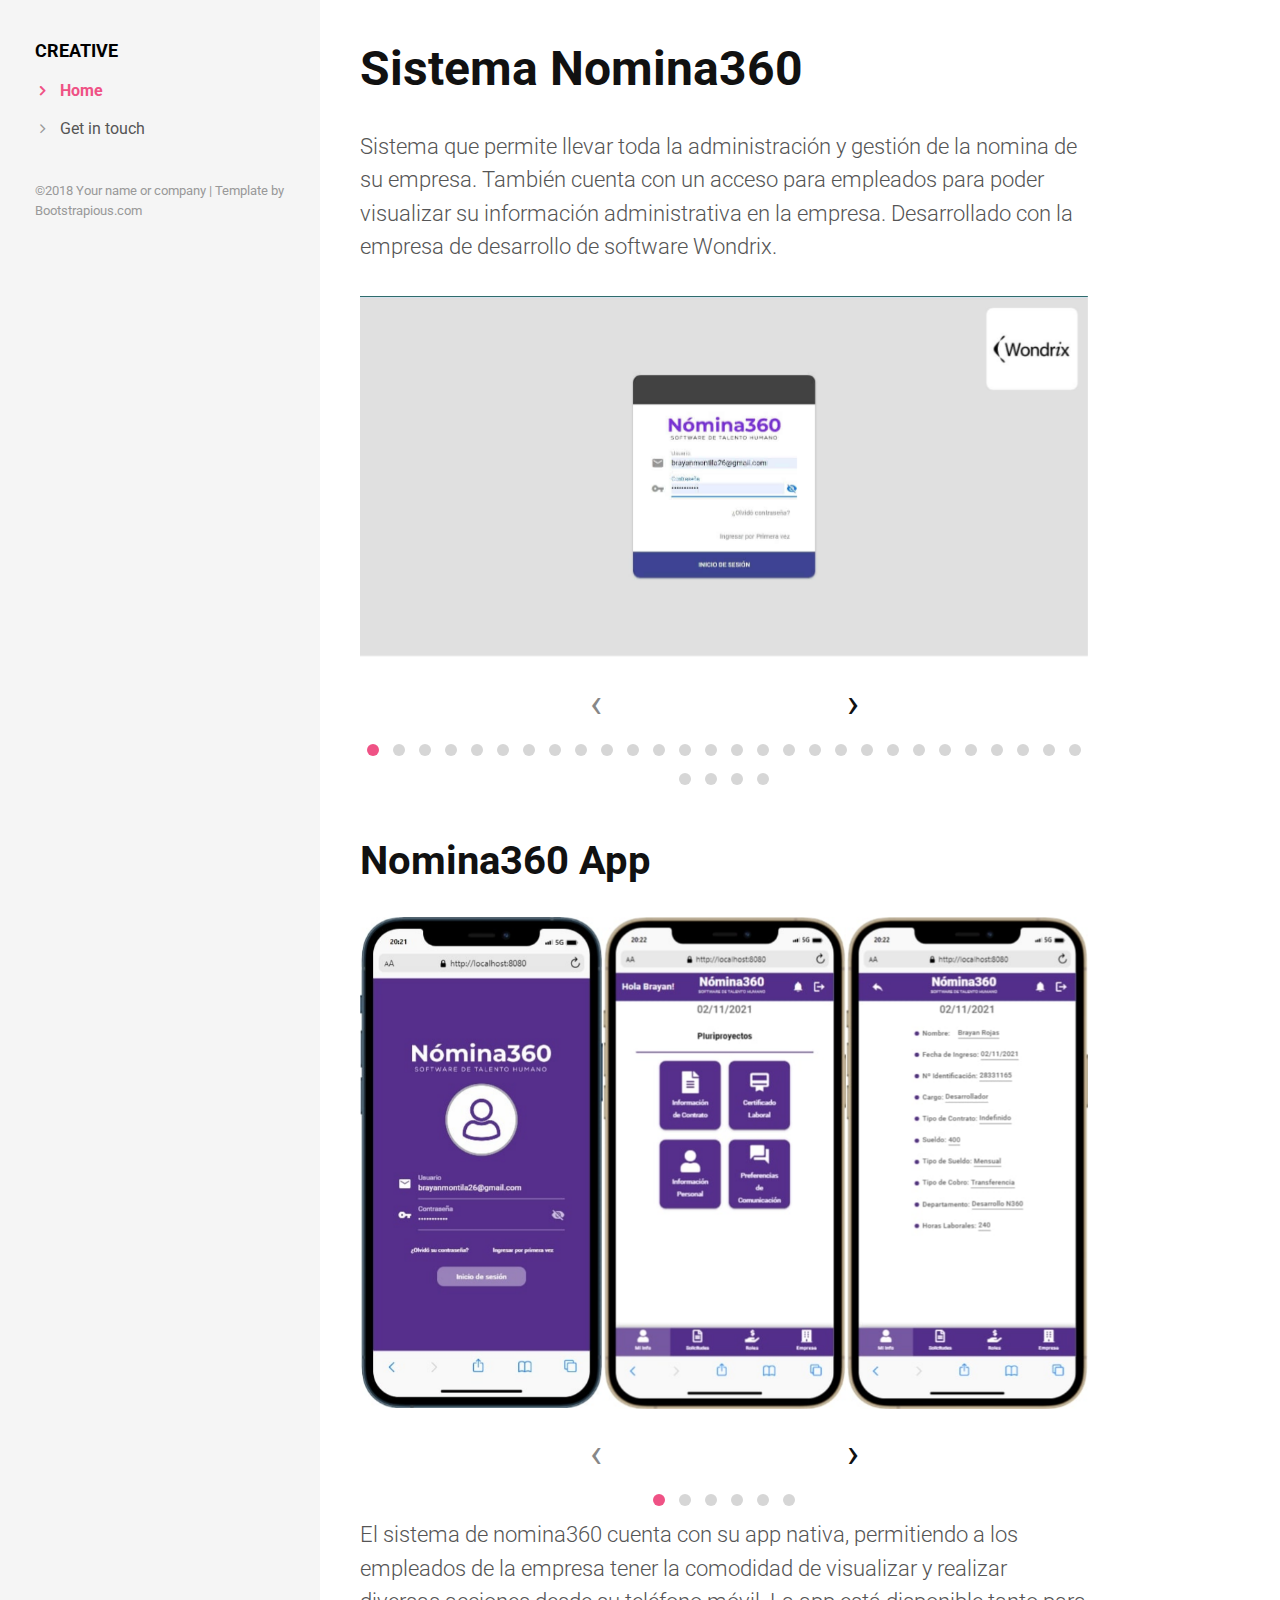
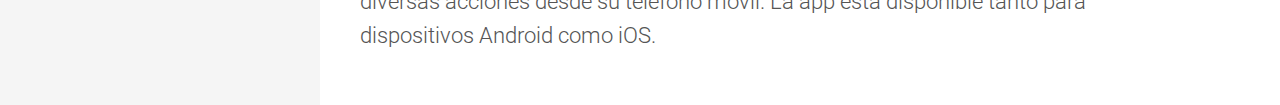
<file: pages/details-nomina360.html>
<!DOCTYPE html>
<html>
    <head>
        <meta charset="utf-8" />
        <meta http-equiv="X-UA-Compatible" content="IE=edge" />
        <title>Creative - Nomina360</title>
        <meta name="description" content="" />
        <meta name="viewport" content="width=device-width, initial-scale=1" />
        <meta name="robots" content="all,follow" />
        <!-- Bootstrap CSS-->
        <link
            rel="stylesheet"
            href="../vendor/bootstrap/css/bootstrap.min.css"
        />
        <!-- Font Awesome CSS-->
        <link
            rel="stylesheet"
            href="../vendor/font-awesome/css/font-awesome.min.css"
        />
        <!-- Google fonts - Roboto-->
        <link
            rel="stylesheet"
            href="https://fonts.googleapis.com/css?family=Roboto:400,300,700,400italic"
        />
        <!-- owl carousel-->
        <link
            rel="stylesheet"
            href="../vendor/owl.carousel/assets/owl.carousel.css"
        />
        <link
            rel="stylesheet"
            href="../vendor/owl.carousel/assets/owl.theme.default.css"
        />
        <!-- theme stylesheet-->
        <link
            rel="stylesheet"
            href="../css/style.default.css"
            id="theme-stylesheet"
        />
        <!-- Custom stylesheet - for your changes-->
        <link rel="stylesheet" href="../css/custom.css" />
        <!-- Favicon-->
        <link rel="shortcut icon" href="../img/favicon.png" />
        <!-- Tweaks for older IEs-->
        <!--[if lt IE 9]>
            <script src="https://oss.maxcdn.com/html5shiv/3.7.3/html5shiv.min.js"></script>
            <script src="https://oss.maxcdn.com/respond/1.4.2/respond.min.js"></script
        ><![endif]-->
    </head>
    <body>
        <div id="all">
            <div class="container-fluid">
                <div class="row row-offcanvas row-offcanvas-left">
                    <!--   *** SIDEBAR ***-->
                    <div
                        id="sidebar"
                        class="col-md-4 col-lg-3 sidebar-offcanvas"
                    >
                        <div class="sidebar-content">
                            <h1 class="sidebar-heading">
                                <a href="../index.html">Creative</a>
                            </h1>
                            <!-- <p class="sidebar-p">
                            I am a creative illustrator and graphic designer
                            with more than 10 years of experience.
                        </p>
                        <p class="sidebar-p">
                            Originally from Toronto, currently based in London.
                        </p> -->
                            <ul class="sidebar-menu">
                                <!-- Link-->
                                <li class="sidebar-item">
                                    <a
                                        href="../index.html"
                                        class="sidebar-link active"
                                        >Home</a
                                    >
                                </li>
                                <!-- Link-->
                                <!-- <li class="sidebar-item"><a href="about.html" class="sidebar-link">About</a></li> -->
                                <!-- Link-->
                                <li class="sidebar-item">
                                    <a
                                        href="../contact.html"
                                        class="sidebar-link"
                                        >Get in touch</a
                                    >
                                </li>
                            </ul>
                            <!-- <p class="social">
                            <a
                                href="#"
                                data-animate-hover="pulse"
                                class="external facebook"
                                ><i class="fa fa-facebook"></i></a
                            ><a
                                href="#"
                                data-animate-hover="pulse"
                                class="external gplus"
                                ><i class="fa fa-google-plus"></i></a
                            ><a
                                href="#"
                                data-animate-hover="pulse"
                                class="external twitter"
                                ><i class="fa fa-twitter"></i></a
                            ><a href="#" title="" class="external instagram"
                                ><i class="fa fa-instagram"></i></a
                            ><a
                                href="#"
                                data-animate-hover="pulse"
                                class="email"
                                ><i class="fa fa-envelope"></i
                            ></a>
                        </p> -->
                            <div class="copyright text-center text-md-left">
                                <p class="credit">
                                    &copy;2018 Your name or company | Template
                                    by
                                    <a
                                        href="http://bootstrapious.com/portfolio-themes"
                                        class="external"
                                        >Bootstrapious.com</a
                                    >
                                </p>
                                <!-- Please do not remove the backlink to us, unless you support the development at http://bootstrapious.com/donate. It is part of the license conditions. Thanks for understanding :)        -->
                            </div>
                        </div>
                    </div>
                    <!--   *** SIDEBAR END ***  -->
                    <!--   *** DETAIL ***-->
                    <div
                        class="
                            col-md-8 col-lg-9
                            content-column
                            white-background
                        "
                    >
                        <div class="small-navbar d-flex d-md-none">
                            <button
                                type="button"
                                data-toggle="offcanvas"
                                class="btn btn-outline-primary"
                            >
                                <i class="fa fa-align-left mr-2"></i>Menu
                            </button>
                            <h1 class="small-navbar-heading">
                                <a href="../index.html">Creative </a>
                            </h1>
                        </div>
                        <div class="row">
                            <div class="col-xl-10">
                                <div class="content-column-content">
                                    <h1>Sistema Nomina360</h1>
                                    <p class="lead">
                                        Sistema que permite llevar toda la
                                        administración y gestión de la nomina de
                                        su empresa. También cuenta con un acceso
                                        para empleados para poder visualizar su
                                        información administrativa en la
                                        empresa. Desarrollado con la empresa de
                                        desarrollo de software Wondrix.
                                    </p>
                                    <div
                                        id="main-slider"
                                        class="owl-carousel owl-theme"
                                    >
                                        <div class="item">
                                            <img
                                                src="../img/nomina360/web-version/image1.jpg"
                                                alt=""
                                                class="img-fluid"
                                            />
                                        </div>
                                        <div class="item">
                                            <img
                                                src="../img/nomina360/web-version/image2.jpg"
                                                alt=""
                                                class="img-fluid"
                                            />
                                        </div>
                                        <div class="item">
                                            <img
                                                src="../img/nomina360/web-version/image3.jpg"
                                                alt=""
                                                class="img-fluid"
                                            />
                                        </div>
                                        <div class="item">
                                            <img
                                                src="../img/nomina360/web-version/image4.jpg"
                                                alt=""
                                                class="img-fluid"
                                            />
                                        </div>
                                        <div class="item">
                                            <img
                                                src="../img/nomina360/web-version/image5.jpg"
                                                alt=""
                                                class="img-fluid"
                                            />
                                        </div>
                                        <div class="item">
                                            <img
                                                src="../img/nomina360/web-version/image6.jpg"
                                                alt=""
                                                class="img-fluid"
                                            />
                                        </div>
                                        <div class="item">
                                            <img
                                                src="../img/nomina360/web-version/image7.jpg"
                                                alt=""
                                                class="img-fluid"
                                            />
                                        </div>
                                        <div class="item">
                                            <img
                                                src="../img/nomina360/web-version/image8.jpg"
                                                alt=""
                                                class="img-fluid"
                                            />
                                        </div>
                                        <div class="item">
                                            <img
                                                src="../img/nomina360/web-version/image9.jpg"
                                                alt=""
                                                class="img-fluid"
                                            />
                                        </div>
                                        <div class="item">
                                            <img
                                                src="../img/nomina360/web-version/image10.jpg"
                                                alt=""
                                                class="img-fluid"
                                            />
                                        </div>
                                        <div class="item">
                                            <img
                                                src="../img/nomina360/web-version/image11.jpg"
                                                alt=""
                                                class="img-fluid"
                                            />
                                        </div>
                                        <div class="item">
                                            <img
                                                src="../img/nomina360/web-version/image12.jpg"
                                                alt=""
                                                class="img-fluid"
                                            />
                                        </div>
                                        <div class="item">
                                            <img
                                                src="../img/nomina360/web-version/image13.jpg"
                                                alt=""
                                                class="img-fluid"
                                            />
                                        </div>
                                        <div class="item">
                                            <img
                                                src="../img/nomina360/web-version/image14.jpg"
                                                alt=""
                                                class="img-fluid"
                                            />
                                        </div>
                                        <div class="item">
                                            <img
                                                src="../img/nomina360/web-version/image15.jpg"
                                                alt=""
                                                class="img-fluid"
                                            />
                                        </div>
                                        <div class="item">
                                            <img
                                                src="../img/nomina360/web-version/image16.jpg"
                                                alt=""
                                                class="img-fluid"
                                            />
                                        </div>
                                        <div class="item">
                                            <img
                                                src="../img/nomina360/web-version/image17.jpg"
                                                alt=""
                                                class="img-fluid"
                                            />
                                        </div>
                                        <div class="item">
                                            <img
                                                src="../img/nomina360/web-version/image18.jpg"
                                                alt=""
                                                class="img-fluid"
                                            />
                                        </div>
                                        <div class="item">
                                            <img
                                                src="../img/nomina360/web-version/image19.jpg"
                                                alt=""
                                                class="img-fluid"
                                            />
                                        </div>
                                        <div class="item">
                                            <img
                                                src="../img/nomina360/web-version/image20.jpg"
                                                alt=""
                                                class="img-fluid"
                                            />
                                        </div>
                                        <div class="item">
                                            <img
                                                src="../img/nomina360/web-version/image21.jpeg"
                                                alt=""
                                                class="img-fluid"
                                            />
                                        </div>
                                        <div class="item">
                                            <img
                                                src="../img/nomina360/web-version/image22.jpeg"
                                                alt=""
                                                class="img-fluid"
                                            />
                                        </div>
                                        <div class="item">
                                            <img
                                                src="../img/nomina360/web-version/image23.jpeg"
                                                alt=""
                                                class="img-fluid"
                                            />
                                        </div>
                                        <div class="item">
                                            <img
                                                src="../img/nomina360/web-version/image24.jpeg"
                                                alt=""
                                                class="img-fluid"
                                            />
                                        </div>
                                        <div class="item">
                                            <img
                                                src="../img/nomina360/web-version/image25.jpeg"
                                                alt=""
                                                class="img-fluid"
                                            />
                                        </div>
                                        <div class="item">
                                            <img
                                                src="../img/nomina360/web-version/image26.jpeg"
                                                alt=""
                                                class="img-fluid"
                                            />
                                        </div>
                                        <div class="item">
                                            <img
                                                src="../img/nomina360/web-version/image27.jpeg"
                                                alt=""
                                                class="img-fluid"
                                            />
                                        </div>
                                        <div class="item">
                                            <img
                                                src="../img/nomina360/web-version/image28.jpeg"
                                                alt=""
                                                class="img-fluid"
                                            />
                                        </div>
                                        <div class="item">
                                            <img
                                                src="../img/nomina360/web-version/image29.jpeg"
                                                alt=""
                                                class="img-fluid"
                                            />
                                        </div>
                                        <div class="item">
                                            <img
                                                src="../img/nomina360/web-version/image30.jpeg"
                                                alt=""
                                                class="img-fluid"
                                            />
                                        </div>
                                        <div class="item">
                                            <img
                                                src="../img/nomina360/web-version/image31.jpeg"
                                                alt=""
                                                class="img-fluid"
                                            />
                                        </div>
                                        <div class="item">
                                            <img
                                                src="../img/nomina360/web-version/image32.jpeg"
                                                alt=""
                                                class="img-fluid"
                                            />
                                        </div>
                                    </div>
                                    <!-- /#main-slider-->

                                    <h2>Nomina360 App</h2>
                                    <div
                                        id="second-slider"
                                        class="owl-carousel owl-theme"
                                    >
                                        <div class="item">
                                            <img
                                                src="../img/nomina360/app-version/login.jpg"
                                                alt=""
                                                class="img-fluid"
                                            />
                                        </div>
                                        <div class="item">
                                            <img
                                                src="../img/nomina360/app-version/image1.jpg"
                                                alt=""
                                                class="img-fluid"
                                            />
                                        </div>
                                        <div class="item">
                                            <img
                                                src="../img/nomina360/app-version/image2.jpg"
                                                alt=""
                                                class="img-fluid"
                                            />
                                        </div>
                                        <div class="item">
                                            <img
                                                src="../img/nomina360/app-version/image3.jpg"
                                                alt=""
                                                class="img-fluid"
                                            />
                                        </div>
                                        <div class="item">
                                            <img
                                                src="../img/nomina360/app-version/image4.jpg"
                                                alt=""
                                                class="img-fluid"
                                            />
                                        </div>
                                        <div class="item">
                                            <img
                                                src="../img/nomina360/app-version/image5.jpg"
                                                alt=""
                                                class="img-fluid"
                                            />
                                        </div>
                                        <div class="item">
                                            <img
                                                src="../img/nomina360/app-version/image6.jpg"
                                                alt=""
                                                class="img-fluid"
                                            />
                                        </div>
                                        <div class="item">
                                            <img
                                                src="../img/nomina360/app-version/image7.jpg"
                                                alt=""
                                                class="img-fluid"
                                            />
                                        </div>
                                        <div class="item">
                                            <img
                                                src="../img/nomina360/app-version/image8.jpg"
                                                alt=""
                                                class="img-fluid"
                                            />
                                        </div>
                                        <div class="item">
                                            <img
                                                src="../img/nomina360/app-version/image9.jpg"
                                                alt=""
                                                class="img-fluid"
                                            />
                                        </div>
                                        <div class="item">
                                            <img
                                                src="../img/nomina360/app-version/image10.jpg"
                                                alt=""
                                                class="img-fluid"
                                            />
                                        </div>
                                        <div class="item">
                                            <img
                                                src="../img/nomina360/app-version/image11.jpg"
                                                alt=""
                                                class="img-fluid"
                                            />
                                        </div>
                                        <div class="item">
                                            <img
                                                src="../img/nomina360/app-version/image12.jpg"
                                                alt=""
                                                class="img-fluid"
                                            />
                                        </div>
                                        <div class="item">
                                            <img
                                                src="../img/nomina360/app-version/image13.jpg"
                                                alt=""
                                                class="img-fluid"
                                            />
                                        </div>
                                        <div class="item">
                                            <img
                                                src="../img/nomina360/app-version/image14.jpg"
                                                alt=""
                                                class="img-fluid"
                                            />
                                        </div>
                                        <div class="item">
                                            <img
                                                src="../img/nomina360/app-version/image15.jpg"
                                                alt=""
                                                class="img-fluid"
                                            />
                                        </div>
                                    </div>
                                    <p class="lead">
                                        El sistema de nomina360 cuenta con su
                                        app nativa, permitiendo a los empleados
                                        de la empresa tener la comodidad de
                                        visualizar y realizar diversas acciones
                                        desde su teléfono móvil. La app está
                                        disponible tanto para dispositivos
                                        Android como iOS.
                                    </p>
                                </div>
                            </div>
                        </div>
                    </div>
                </div>
            </div>
        </div>
        <!-- JavaScript files-->
        <script src="../vendor/jquery/jquery.min.js"></script>
        <script src="../vendor/popper.js/umd/popper.min.js"></script>
        <script src="../vendor/bootstrap/js/bootstrap.min.js"></script>
        <script src="../vendor/jquery.cookie/jquery.cookie.js"></script>
        <script src="../vendor/owl.carousel/owl.carousel.min.js"></script>
        <script src="../vendor/masonry-layout/masonry.pkgd.min.js"></script>
        <script src="../js/front.js"></script>
    </body>
</html>
</file>
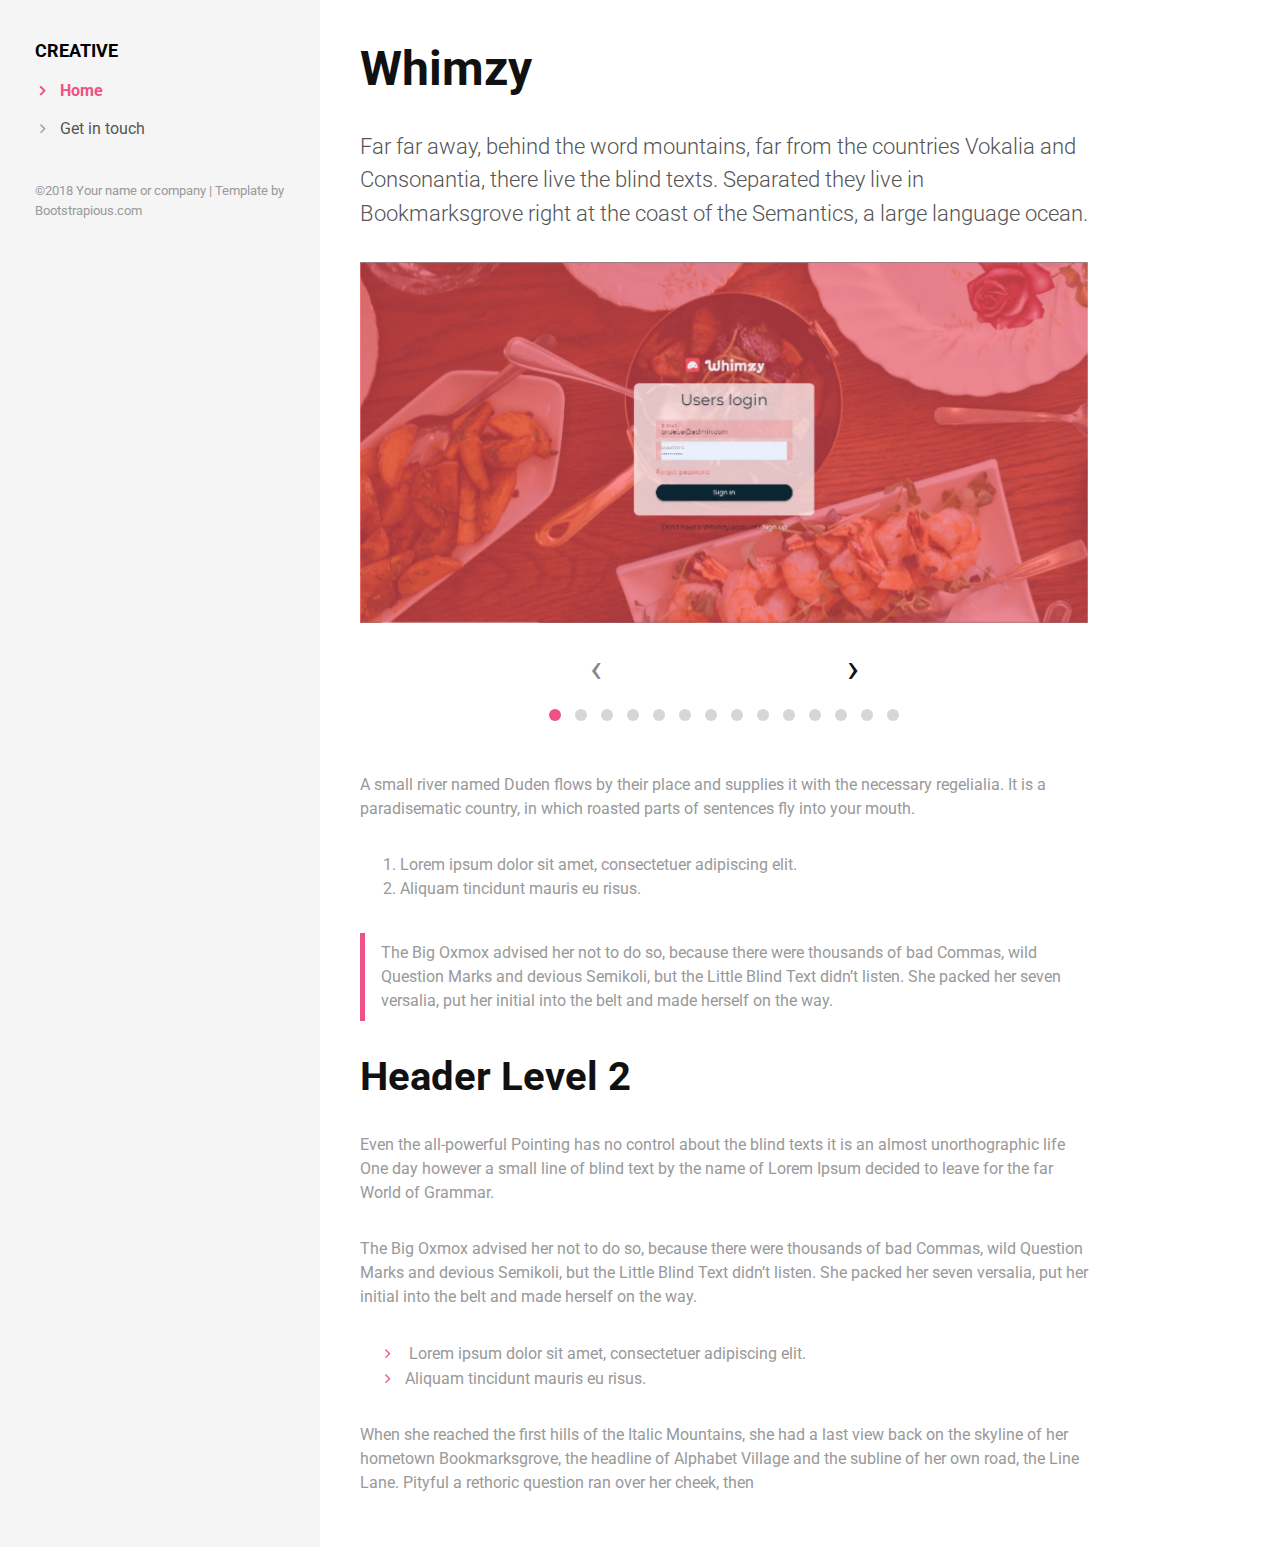
<file: pages/details-whimzy.html>
<!DOCTYPE html>
<html></html>
<head>
    <meta charset="utf-8" />
    <meta http-equiv="X-UA-Compatible" content="IE=edge" />
    <title>Creative - Sistema de Gestión de Restaurantes</title>
    <meta name="description" content="" />
    <meta name="viewport" content="width=device-width, initial-scale=1" />
    <meta name="robots" content="all,follow" />
    <!-- Bootstrap CSS-->
    <link rel="stylesheet" href="../vendor/bootstrap/css/bootstrap.min.css" />
    <!-- Font Awesome CSS-->
    <link
        rel="stylesheet"
        href="../vendor/font-awesome/css/font-awesome.min.css"
    />
    <!-- Google fonts - Roboto-->
    <link
        rel="stylesheet"
        href="https://fonts.googleapis.com/css?family=Roboto:400,300,700,400italic"
    />
    <!-- owl carousel-->
    <link
        rel="stylesheet"
        href="../vendor/owl.carousel/assets/owl.carousel.css"
    />
    <link
        rel="stylesheet"
        href="../vendor/owl.carousel/assets/owl.theme.default.css"
    />
    <!-- theme stylesheet-->
    <link
        rel="stylesheet"
        href="../css/style.default.css"
        id="theme-stylesheet"
    />
    <!-- Custom stylesheet - for your changes-->
    <link rel="stylesheet" href="../css/custom.css" />
    <!-- Favicon-->
    <link rel="shortcut icon" href="../img/favicon.png" />
    <!-- Tweaks for older IEs-->
    <!--[if lt IE 9]>
        <script src="https://oss.maxcdn.com/html5shiv/3.7.3/html5shiv.min.js"></script>
        <script src="https://oss.maxcdn.com/respond/1.4.2/respond.min.js"></script
    ><![endif]-->
</head>
<body>
    <div id="all">
        <div class="container-fluid">
            <div class="row row-offcanvas row-offcanvas-left">
                <!--   *** SIDEBAR ***-->
                <div id="sidebar" class="col-md-4 col-lg-3 sidebar-offcanvas">
                    <div class="sidebar-content">
                        <h1 class="sidebar-heading">
                            <a href="../index.html">Creative</a>
                        </h1>
                        <!-- <p class="sidebar-p">
                            I am a creative illustrator and graphic designer
                            with more than 10 years of experience.
                        </p>
                        <p class="sidebar-p">
                            Originally from Toronto, currently based in London.
                        </p> -->
                        <ul class="sidebar-menu">
                            <!-- Link-->
                            <li class="sidebar-item">
                                <a
                                    href="../index.html"
                                    class="sidebar-link active"
                                    >Home</a
                                >
                            </li>
                            <!-- Link-->
                            <!-- <li class="sidebar-item"><a href="about.html" class="sidebar-link">About</a></li> -->
                            <!-- Link-->
                            <li class="sidebar-item">
                                <a href="../contact.html" class="sidebar-link"
                                    >Get in touch</a
                                >
                            </li>
                        </ul>
                        <!-- <p class="social">
                            <a
                                href="#"
                                data-animate-hover="pulse"
                                class="external facebook"
                                ><i class="fa fa-facebook"></i></a
                            ><a
                                href="#"
                                data-animate-hover="pulse"
                                class="external gplus"
                                ><i class="fa fa-google-plus"></i></a
                            ><a
                                href="#"
                                data-animate-hover="pulse"
                                class="external twitter"
                                ><i class="fa fa-twitter"></i></a
                            ><a href="#" title="" class="external instagram"
                                ><i class="fa fa-instagram"></i></a
                            ><a
                                href="#"
                                data-animate-hover="pulse"
                                class="email"
                                ><i class="fa fa-envelope"></i
                            ></a>
                        </p> -->
                        <div class="copyright text-center text-md-left">
                            <p class="credit">
                                &copy;2018 Your name or company | Template by
                                <a
                                    href="http://bootstrapious.com/portfolio-themes"
                                    class="external"
                                    >Bootstrapious.com</a
                                >
                            </p>
                            <!-- Please do not remove the backlink to us, unless you support the development at http://bootstrapious.com/donate. It is part of the license conditions. Thanks for understanding :)        -->
                        </div>
                    </div>
                </div>
                <!--   *** SIDEBAR END ***  -->
                <!--   *** DETAIL ***-->
                <div class="col-md-8 col-lg-9 content-column white-background">
                    <div class="small-navbar d-flex d-md-none">
                        <button
                            type="button"
                            data-toggle="offcanvas"
                            class="btn btn-outline-primary"
                        >
                            <i class="fa fa-align-left mr-2"></i>Menu
                        </button>
                        <h1 class="small-navbar-heading">
                            <a href="../index.html">Creative </a>
                        </h1>
                    </div>
                    <div class="row">
                        <div class="col-xl-10">
                            <div class="content-column-content">
                                <h1>Whimzy</h1>
                                <p class="lead">
                                    Far far away, behind the word mountains, far
                                    from the countries Vokalia and Consonantia,
                                    there live the blind texts. Separated they
                                    live in Bookmarksgrove right at the coast of
                                    the Semantics, a large language ocean.
                                </p>
                                <div
                                    id="main-slider"
                                    class="owl-carousel owl-theme"
                                >
                                    <div class="item">
                                        <img
                                            src="../img/Whimzy/imagen 1.jpg"
                                            alt=""
                                            class="img-fluid"
                                        />
                                    </div>
                                    <div class="item">
                                        <img
                                            src="../img/Whimzy/imagen 2.jpg"
                                            alt=""
                                            class="img-fluid"
                                        />
                                    </div>
                                    <div class="item">
                                        <img
                                            src="../img/Whimzy/imagen 3.jpg"
                                            alt=""
                                            class="img-fluid"
                                        />
                                    </div>
                                    <div class="item">
                                        <img
                                            src="../img/Whimzy/imagen 4.jpg"
                                            alt=""
                                            class="img-fluid"
                                        />
                                    </div>
                                    <div class="item">
                                        <img
                                            src="../img/Whimzy/imagen 5.jpg"
                                            alt=""
                                            class="img-fluid"
                                        />
                                    </div>
                                    <div class="item">
                                        <img
                                            src="../img/Whimzy/imagen 6.jpg"
                                            alt=""
                                            class="img-fluid"
                                        />
                                    </div>
                                    <div class="item">
                                        <img
                                            src="../img/Whimzy/imagen 7.jpg"
                                            alt=""
                                            class="img-fluid"
                                        />
                                    </div>
                                    <div class="item">
                                        <img
                                            src="../img/Whimzy/imagen 8.jpg"
                                            alt=""
                                            class="img-fluid"
                                        />
                                    </div>
                                    <div class="item">
                                        <img
                                            src="../img/Whimzy/imagen 9.jpg"
                                            alt=""
                                            class="img-fluid"
                                        />
                                    </div>
                                    <div class="item">
                                        <img
                                            src="../img/Whimzy/imagen 10.jpg"
                                            alt=""
                                            class="img-fluid"
                                        />
                                    </div>
                                    <div class="item">
                                        <img
                                            src="../img/Whimzy/imagen 11.jpg"
                                            alt=""
                                            class="img-fluid"
                                        />
                                    </div>
                                    <div class="item">
                                        <img
                                            src="../img/Whimzy/imagen 12.jpg"
                                            alt=""
                                            class="img-fluid"
                                        />
                                    </div>
                                    <div class="item">
                                        <img
                                            src="../img/Whimzy/imagen 13.jpg"
                                            alt=""
                                            class="img-fluid"
                                        />
                                    </div>
                                    <div class="item">
                                        <img
                                            src="../img/Whimzy/imagen 14.jpg"
                                            alt=""
                                            class="img-fluid"
                                        />
                                    </div>
                                </div>
                                <!-- /#main-slider-->
                                <p>
                                    A small river named Duden flows by their
                                    place and supplies it with the necessary
                                    regelialia. It is a paradisematic country,
                                    in which roasted parts of sentences fly into
                                    your mouth.
                                </p>
                                <ol>
                                    <li>
                                        Lorem ipsum dolor sit amet, consectetuer
                                        adipiscing elit.
                                    </li>
                                    <li>Aliquam tincidunt mauris eu risus.</li>
                                </ol>
                                <blockquote class="blockquote">
                                    <p class="mb-0">
                                        The Big Oxmox advised her not to do so,
                                        because there were thousands of bad
                                        Commas, wild Question Marks and devious
                                        Semikoli, but the Little Blind Text
                                        didn’t listen. She packed her seven
                                        versalia, put her initial into the belt
                                        and made herself on the way.
                                    </p>
                                </blockquote>
                                <h2>Header Level 2</h2>
                                <p>
                                    Even the all-powerful Pointing has no
                                    control about the blind texts it is an
                                    almost unorthographic life One day however a
                                    small line of blind text by the name of
                                    Lorem Ipsum decided to leave for the far
                                    World of Grammar.
                                </p>
                                <p>
                                    The Big Oxmox advised her not to do so,
                                    because there were thousands of bad Commas,
                                    wild Question Marks and devious Semikoli,
                                    but the Little Blind Text didn’t listen. She
                                    packed her seven versalia, put her initial
                                    into the belt and made herself on the way.
                                </p>
                                <ul>
                                    <li>
                                        Lorem ipsum dolor sit amet, consectetuer
                                        adipiscing elit.
                                    </li>
                                    <li>Aliquam tincidunt mauris eu risus.</li>
                                </ul>
                                <p>
                                    When she reached the first hills of the
                                    Italic Mountains, she had a last view back
                                    on the skyline of her hometown
                                    Bookmarksgrove, the headline of Alphabet
                                    Village and the subline of her own road, the
                                    Line Lane. Pityful a rethoric question ran
                                    over her cheek, then
                                </p>
                            </div>
                        </div>
                    </div>
                </div>
            </div>
        </div>
    </div>
    <!-- JavaScript files-->
    <script src="../vendor/jquery/jquery.min.js"></script>
    <script src="../vendor/popper.js/umd/popper.min.js"></script>
    <script src="../vendor/bootstrap/js/bootstrap.min.js"></script>
    <script src="../vendor/jquery.cookie/jquery.cookie.js"></script>
    <script src="../vendor/owl.carousel/owl.carousel.min.js"></script>
    <script src="../vendor/masonry-layout/masonry.pkgd.min.js"></script>
    <script src="../js/front.js"></script>
</body>
</file>
<file: css/custom.css>
/* your styles go here */

.box-masonry-text h4 {
    margin-bottom: 0;
}

.owl-nav {
    display: flex;
    justify-content: space-evenly;
}
.owl-nav button {
    min-width: 2rem;
}

.owl-nav button span {
    font-size: 2.5rem;
}
</file>
<file: css/style.default.css>
/*
=========================================
=========================================

   Bootstrapious Boilerplate Template

=========================================
========================================= */
/*

=========================================================
    GENERAL
=========================================================

*/
html,
body {
  overflow-x: hidden;
}

strong {
  font-weight: 700;
}

header {
  z-index: 1000;
}

section {
  position: relative;
  padding-top: 0.625rem;
  padding-bottom: 0.625rem;
}

section.background-gray-lighter {
  background: #eee;
}

section.background-gray-lightest {
  background: #f5f5f5;
  border-top: solid 1px #eee;
  border-bottom: solid 1px #eee;
}

section.background-secondary {
  background: #60c5ba;
  border-top: solid 1px #338c82;
  border-bottom: solid 1px #338c82;
}

.section-inverse {
  color: #fff;
}

.section-inverse h1,
.section-inverse h2,
.section-inverse h3,
.section-inverse h4,
.section-inverse h5,
.section-inverse h6 {
  color: #fff;
}

.section-inverse .heading:after {
  background: #fff;
}

.no-space .box {
  margin: 0 -0.9375rem;
}

.margin-top {
  margin-top: 1.875rem;
}

.margin-top--big {
  margin-top: 3.75rem !important;
}

.margin-bottom {
  margin-bottom: 1.875rem;
}

.margin-bottom--big {
  margin-bottom: 3.75rem !important;
}

.padding--small {
  padding-top: 1.875rem;
  padding-bottom: 1.875rem;
}

.weight-300 {
  font-weight: 300 !important;
}

.weight-500 {
  font-weight: 500 !important;
}

.weight-700 {
  font-weight: 700 !important;
}

.text-gray {
  color: #555;
}

.text-gray-light {
  color: #999;
}

.text-gray-lighter {
  color: #eee;
}

a,
button {
  -webkit-transition: all 0.2s;
  transition: all 0.2s;
}

.clickable {
  cursor: pointer !important;
}

.required {
  color: #ef5285;
}

.accent {
  color: #ef5285;
}

.icon {
  display: inline-block;
  width: 3.75rem;
  height: 3.75rem;
  line-height: 3.75rem;
  border-radius: 1.875rem;
  border: solid 1px #ef5285;
  color: #ef5285;
  -webkit-transition: all 0.3s;
  transition: all 0.3s;
  font-size: 1.875rem;
  margin: 0 auto 1.875rem;
  text-align: center;
}

.icon.brand-secondary {
  border-color: #60c5ba;
  color: #60c5ba;
}

.icon.brand-terciary {
  border-color: #008c9e;
  color: #008c9e;
}

.icon.brand-four {
  border-color: #feee7d;
  color: #feee7d;
}

/*

=========================================================
SIDEBAR + RIGHT COLUMN
=========================================================

*/
#sidebar {
  padding-top: 2.5rem;
}

@media (min-width: 576px) {
  .sidebar-content {
    padding-left: 1.25rem;
    padding-right: 1.25rem;
  }
}

.sidebar-heading {
  font-size: 1.125rem;
  text-transform: uppercase;
}

.sidebar-heading a {
  color: #000;
  text-decoration: none;
  -webkit-transition: all 0.3s;
  transition: all 0.3s;
}

.sidebar-heading a:hover {
  border-bottom: dotted 1px #ef5285;
  color: #000;
  text-decoration: none;
}

.sidebar-p {
  color: #999;
  font-size: 0.875;
}

.sidebar-menu {
  list-style-type: none;
  padding-left: 1.25rem;
  margin-bottom: 2.5rem;
}

.sidebar-item {
  margin-bottom: 0.85rem;
}

.sidebar-item.active > a, .sidebar-item.current-menu-item > a {
  color: #ef5285;
  font-weight: bold;
}

.sidebar-item.active:before, .sidebar-item.current-menu-item:before {
  color: #ef5285;
}

.sidebar-item a:hover {
  text-decoration: none;
  color: #ef5285;
}

.sidebar-item .sub-menu {
  list-style: none;
  padding-left: 0.625rem;
  margin: 0.625rem 0;
}

.sidebar-item .sub-menu a {
  color: #999;
}

.sidebar-item .sub-menu a:hover {
  color: #ef5285;
}

.sidebar-item .sub-menu li.active > a,
.sidebar-item .sub-menu li.current-menu-item > a {
  color: #ef5285;
  font-weight: bold;
}

.sidebar-item .sub-menu li.active:before,
.sidebar-item .sub-menu li.current-menu-item:before {
  color: #ef5285;
}

.sidebar-link {
  color: #555;
}

.sidebar-link:before {
  font-family: 'FontAwesome';
  content: '\f105';
  margin: 0 0.85rem 0 -0.9375rem;
  color: #999;
}

.sidebar-link.active {
  color: #ef5285;
  font-weight: bold;
}

.sidebar-link.active::before {
  color: #ef5285;
}

.sidebar-link:hover::before {
  color: #ef5285;
}

.content-column {
  padding-top: 2.5rem;
  padding-left: 1.25rem;
  padding-right: 1.25rem;
  padding-bottom: 1.25rem;
}

@media (min-width: 768px) {
  .content-column {
    padding-left: 2.5rem;
    padding-right: 2.5rem;
  }
}

.content-column.white-background {
  background: #fff;
  min-height: 100vh;
}

.grid {
  padding-top: 0.85rem;
  overflow: hidden;
}

.content-column-content p.lead {
  color: #555;
}

.content-column-content p,
.content-column-content li {
  color: #999;
}

.content-column-content ul li {
  list-style-type: none;
}

.content-column-content ul li:before {
  font-family: 'FontAwesome';
  content: '\f105';
  margin: 0 0.85rem 0 -0.9375rem;
  color: #ef5285;
}

.content-column-content h1,
.content-column-content h2,
.content-column-content h3,
.content-column-content h4,
.content-column-content h5,
.content-column-content h6,
.content-column-content p,
.content-column-content form,
.content-column-content ul,
.content-column-content ol {
  margin-bottom: 2rem;
}

.small-navbar {
  width: 100%;
  -webkit-box-pack: justify;
  -ms-flex-pack: justify;
  justify-content: space-between;
  -webkit-box-align: center;
  -ms-flex-align: center;
  align-items: center;
  margin-bottom: 2rem;
}

.small-navbar-heading {
  display: block;
  font-size: 1.125rem;
  text-transform: uppercase;
  margin-bottom: 0 !important;
}

.small-navbar-heading a {
  color: #000;
  text-decoration: none;
  -webkit-transition: all 0.3s;
  transition: all 0.3s;
}

.small-navbar-heading a:hover {
  border-bottom: dotted 1px #ef5285;
  color: #000;
  text-decoration: none;
}

/*

=========================================================
OFF-CANVAS SIDEBAR BEHAVIOUR
=========================================================

*/
@media (max-width: 767.98px) {
  .row-offcanvas {
    position: relative;
    -webkit-transition: all .25s ease-out;
    transition: all .25s ease-out;
    opacity: 1;
  }
  .row-offcanvas-right {
    right: 0;
  }
  .row-offcanvas-left {
    left: 0;
  }
  .row-offcanvas-right .sidebar-offcanvas {
    right: -50%;
    /* 6 columns */
  }
  .row-offcanvas-left .sidebar-offcanvas {
    left: -48%;
    /* 6 columns */
  }
  .row-offcanvas-right.active {
    right: 50%;
    /* 6 columns */
  }
  .row-offcanvas-left.active {
    left: 50%;
    /* 6 columns */
  }
  .sidebar-offcanvas {
    position: absolute;
    top: 0;
    width: 50%;
    /* 6 columns */
  }
}

/*

=========================================================
SERVICES / INTEGRATIONS
=========================================================

*/
.services {
  margin-top: 5rem;
  text-align: center;
}

.services .services-heading {
  text-transform: uppercase;
  font-size: 1.125rem;
  font-weight: 400;
  color: #999;
  margin-bottom: 2.5rem;
}

.services .heading {
  font-size: 1.125rem;
  font-weight: 700;
  margin-bottom: 1.25rem;
  text-align: center;
}

.services .heading:after {
  content: " ";
  display: block;
  width: 6.25rem;
  height: 1px;
  margin: 1.25rem auto 1.25rem;
  background: #ef5285;
}

.services p {
  font-size: 0.875rem;
  line-height: 1.5;
  margin-bottom: 3.75rem;
  color: #999;
}

/*

=========================================================
CUSTOMERS
=========================================================

*/
.customer {
  text-align: center;
}

.customer img {
  display: inline-block;
  margin-top: 0.625rem;
  margin-bottom: 0.625rem;
  -webkit-filter: grayscale(100%);
  filter: grayscale(100%);
}

.customer img:hover {
  -webkit-filter: grayscale(0);
  filter: grayscale(0);
}

/*

=========================================================
SIGN UP FORM
=========================================================

*/
@media (max-width: 767.98px) {
  .sign-up-form .form-control {
    margin-bottom: 1.25rem;
  }
  .sign-up-form .btn {
    margin-bottom: 1.25rem;
  }
}

label {
  font-weight: normal;
  color: #555;
  font-size: 0.875rem;
  text-transform: uppercase;
  letter-spacing: .1rem;
}

/*

=========================================================
SOCIAL LINKS
=========================================================

*/
.contact-form {
  margin-bottom: 1.25rem;
}

p.social {
  margin-top: 1.25rem;
}

p.social a {
  margin: 0 0.625rem 0.625rem 0;
  color: #fff;
  display: inline-block;
  width: 2.5rem;
  height: 2.5rem;
  border-radius: 1.25rem;
  line-height: 2.5rem;
  font-size: 0.9375rem;
  text-align: center;
  -webkit-transition: all 0.3s;
  transition: all 0.3s;
  vertical-align: bottom;
  border: solid 1px #999;
  color: #999;
  transition: all 0.3s;
  /*
             &.facebook {background-color: #4460ae; border-color: #4460ae;}
             &.gplus {background-color: #c21f25; border-color: #c21f25;}
             &.twitter {background-color: #3cf; border-color: #3cf;}
             &.instagram {background-color: #cd4378; border-color: #cd4378;}
             &.email {background-color: #4a7f45; border-color: #4a7f45;}
             &.link {background-color: #871AFF; border-color: #871AFF;}
             */
}

p.social a:hover {
  color: #ef5285;
  border-color: #ef5285;
}

p.social a i {
  vertical-align: bottom;
  line-height: 2.5rem;
}

p.social.social--outline a {
  background: transparent;
}

p.social.social--outline a.facebook {
  color: #4460ae;
  border-color: #4460ae;
}

p.social.social--outline a.gplus {
  color: #c21f25;
  border-color: #c21f25;
}

p.social.social--outline a.twitter {
  color: #3cf;
  border-color: #3cf;
}

p.social.social--outline a.instagram {
  color: #cd4378;
  border-color: #cd4378;
}

p.social.social--outline a.email {
  color: #4a7f45;
  border-color: #4a7f45;
}

p.social.social--outline a.link {
  color: #871AFF;
  border-color: #871AFF;
}

p.social.social--big a {
  width: 3.75rem;
  height: 3.75rem;
  border-radius: 1.875rem;
  line-height: 3.75rem;
  font-size: 1.56rem;
}

p.social.social--big i {
  line-height: 3.75rem;
}

/*

=========================================================
COPYRIGHT
=========================================================

*/
.copyright {
  color: #999;
  font-size: 0.8125rem;
}

.copyright p.credit {
  margin-bottom: 0.625rem;
}

.copyright p.credit a {
  color: #999;
}

/*

=========================================================
MAIN PORTFOLIO SLIDER
=========================================================

*/
#main-slider {
  margin-bottom: 2.5rem;
}

#main-slider ul li div {
  width: 100%;
}

#main-slider .owl-wrapper-outer {
  -webkit-box-shadow: 0 1px 0.85rem #ccc;
  box-shadow: 0 1px 0.85rem #ccc;
}

#main-slider .owl-controls .owl-buttons {
  display: none;
}

#main-slider .owl-controls .owl-page.active span,
#main-slider .owl-controls.clickable .owl-page:hover span {
  background: #ef5285;
}

/*

=========================================================
ABOUT
=========================================================

*/
.progress-title {
  text-align: left;
  font-weight: 700;
  text-transform: uppercase;
  color: #999;
  font-size: 0.78rem;
}

.progress-bar-skill1 {
  background: #f8afc7;
}

.progress-bar-skill2 {
  background: #f598b6;
}

.progress-bar-skill3 {
  background: #f381a6;
}

.progress-bar-skill4 {
  background: #f16995;
}

.progress-bar-skill5 {
  background: #ef5285;
}

.skill-item {
  margin-bottom: 1rem;
}

.skill-item:last-of-type {
  margin-bottom: 3rem;
}

.progress {
  height: 1.5rem;
  border-radius: 0;
}

/* breadcrumbs */
.breadcrumb {
  font-family: "Roboto", Helvetica, Arial, sans-serif;
  text-transform: uppercase;
  text-align: center;
  font-size: 0.875rem;
}

.masonry-item {
  margin-bottom: 2rem;
}

.tile-link {
  position: absolute;
  cursor: pointer;
  width: 100%;
  height: 100%;
  left: 0;
  top: 0;
  z-index: 30;
}

.box-masonry {
  background: #fff;
  position: relative;
  -webkit-box-shadow: 0 0 5px #ccc;
  box-shadow: 0 0 5px #ccc;
  -webkit-transition: all 0.3s;
  transition: all 0.3s;
  overflow: hidden;
  text-overflow: ellipsis;
  margin-bottom: 2rem;
}

.box-masonry h4 {
  font-size: 1rem;
  line-height: 1.5;
  font-weight: 700;
  text-transform: uppercase;
  letter-spacing: 0.1em;
}

.box-masonry h4 a {
  color: #000;
  border-bottom: solid 1px transparent;
}

.box-masonry h4 a:hover {
  border-bottom: dotted 1px #ef5285;
  color: #000;
  text-decoration: none;
}

.box-masonry .box-masonry-text {
  padding: 1rem 1.25rem 1rem;
}

.box-masonry .box-masonry-text p {
  color: #999;
  font-size: 0.95rem;
}

.box-masonry .box-masonry-hover-text-header {
  position: absolute;
  left: 0;
  right: 0;
  top: 0;
  padding: 1rem 1.25rem 1rem;
  opacity: 0;
  -webkit-transition: all 0.3s;
  transition: all 0.3s;
  color: #555;
}

.box-masonry .box-masonry-hover-text-header p {
  font-size: 0.875rem;
}

.box-masonry .box-masonry-hover-text-header h4 a {
  color: #555;
}

.box-masonry .box-masonry-hover-center {
  position: absolute;
  width: 100%;
  top: 30%;
  opacity: 0;
  padding-left: 1.25rem;
  -webkit-transition: all 0.3s;
  transition: all 0.3s;
  text-align: center;
}

.box-masonry .box-masonry-hover-center .see-more-icon {
  color: #555;
  font-size: 3.125rem;
}

.box-masonry:hover {
  margin-top: -5px;
  -webkit-box-shadow: 0 2px 20px rgba(0, 0, 0, 0.2);
  box-shadow: 0 2px 20px rgba(0, 0, 0, 0.2);
}

.box-masonry:hover .box-masonry-hover-text-header {
  opacity: 1;
}

.box-masonry:hover .box-masonry-hover-center {
  opacity: 1;
}

.box-masonry:hover .box-masonry-image.with-hover-overlay:before {
  opacity: 0.8;
}

.box-masonry:hover .box-masonry-image.with-hover-icon:after {
  opacity: 0.7;
}

.box-masonry h2:last-child,
.box-masonry p:last-child {
  margin-bottom: 0;
}

.box-masonry .box-masonry-image {
  display: block;
  position: relative;
  min-height: 6.25rem;
  background: #ccc;
}

.box-masonry .box-masonry-image.with-hover-overlay:before {
  display: block;
  position: absolute;
  content: " ";
  background: #fff;
  opacity: 0;
  width: 100%;
  height: 100%;
  left: 0;
  top: 0;
  -webkit-transition: all 0.3s;
  transition: all 0.3s;
}

.box-masonry .box-masonry-image.with-hover-icon:after {
  display: block;
  position: absolute;
  width: 100%;
  left: 0;
  top: 50%;
  -webkit-transform: translate(0, -50%);
  transform: translate(0, -50%);
  opacity: 0;
  -webkit-transition: all 0.3s;
  transition: all 0.3s;
  font-family: 'FontAwesome';
  content: '\f105';
  text-align: center;
  font-size: 3.125rem;
  color: #555;
}

.box-masonry .box-masonry-image:hover {
  text-decoration: none;
}

.comment-list {
  list-style-type: none;
  padding-left: 0;
}

.comment-list li:before {
  content: "";
  display: none;
  margin: 0;
}

.comments-title {
  text-transform: uppercase;
  color: #999;
  font-size: 1.5rem;
}

.comment-body {
  margin-bottom: 1.25rem;
}

.comment-meta {
  clear: both;
  margin-bottom: 1.25rem;
}

.comment-author {
  font-family: inherit;
  text-transform: uppercase;
  color: #999;
  font-size: 0.875rem;
  float: left;
}

.comment-metadata {
  float: right;
  font-family: inherit;
  text-transform: uppercase;
  color: #999;
  font-size: 0.875rem;
}

.comment-content {
  font-weight: 300;
}

.comment-reply-link {
  font-size: 0.875rem;
}

.avatar {
  border-radius: 50%;
}

.comment-respond {
  margin-top: 2.5rem;
}

.post-navigation {
  margin-bottom: 2.5rem;
}

.comment-reply-title {
  font-size: 1.5rem;
}

.entry-meta {
  color: #999;
  font-size: 0.875rem;
}

.owl-theme .owl-dots .owl-dot span {
  width: 12px;
  height: 12px;
}

.owl-theme .owl-dots .owl-dot {
  outline: none;
}

.owl-theme .owl-dots .owl-dot.active span,
.owl-theme .owl-dots .owl-dot:hover span {
  background: #ef5285;
}

/*

=====================
STYLE SWITCHER FOR DEMO
=====================

*/
#style-switch-button {
  position: fixed;
  bottom: 120px;
  left: 0px;
  border-radius: 0;
  z-index: 2;
  color: #fff;
}

#style-switch {
  width: 300px;
  padding: 20px;
  position: fixed;
  bottom: 160px;
  left: 0;
  background: #fff;
  border: solid 1px #555;
  z-index: 2000;
}

#style-switch h4 {
  color: #252525;
}

/* ========================================= 
   
      THEMING OF THE BOOTSTRAP COMPONENTS           

   ========================================= 
   
    1 - NAVBAR
    2 - BUTTONS
    3 - TYPE
    4 - PAGINATION
    5 - UTILITIES
    6 - FORMS
    7 - CODE
    8 - NAV
    9 - CARD
    10 - DROPDOWNS
   
*/
/*
 * 1. NAVBAR
 */
.navbar {
  padding: 0.5rem 1rem;
}

.navbar-brand {
  display: inline-block;
  padding-top: 0.3125rem;
  padding-bottom: 0.3125rem;
  margin-right: 1rem;
  font-size: 1.25rem;
}

.navbar-toggler {
  padding: 0.25rem 0.75rem;
  font-size: 1.25rem;
  line-height: 1;
  border: 1px solid transparent;
  border-radius: 0;
}

.navbar-light .navbar-brand {
  color: rgba(0, 0, 0, 0.9);
}

.navbar-light .navbar-brand:hover, .navbar-light .navbar-brand:focus {
  color: rgba(0, 0, 0, 0.9);
}

.navbar-light .navbar-nav .nav-link {
  color: rgba(0, 0, 0, 0.5);
}

.navbar-light .navbar-nav .nav-link:hover, .navbar-light .navbar-nav .nav-link:focus {
  color: rgba(0, 0, 0, 0.7);
}

.navbar-light .navbar-nav .nav-link.disabled {
  color: rgba(0, 0, 0, 0.3);
}

.navbar-light .navbar-nav .show > .nav-link,
.navbar-light .navbar-nav .active > .nav-link,
.navbar-light .navbar-nav .nav-link.show,
.navbar-light .navbar-nav .nav-link.active {
  color: rgba(0, 0, 0, 0.9);
}

.navbar-light .navbar-toggler {
  color: rgba(0, 0, 0, 0.5);
  border-color: rgba(0, 0, 0, 0.1);
}

.navbar-light .navbar-toggler-icon {
  background-image: url("data:image/svg+xml;charset=utf8,%3Csvg viewBox='0 0 30 30' xmlns='http://www.w3.org/2000/svg'%3E%3Cpath stroke='rgba(0, 0, 0, 0.5)' stroke-width='2' stroke-linecap='round' stroke-miterlimit='10' d='M4 7h22M4 15h22M4 23h22'/%3E%3C/svg%3E");
}

.navbar-light .navbar-text {
  color: rgba(0, 0, 0, 0.5);
}

.navbar-dark .navbar-brand {
  color: #fff;
}

.navbar-dark .navbar-brand:hover, .navbar-dark .navbar-brand:focus {
  color: #fff;
}

.navbar-dark .navbar-nav .nav-link {
  color: rgba(255, 255, 255, 0.5);
}

.navbar-dark .navbar-nav .nav-link:hover, .navbar-dark .navbar-nav .nav-link:focus {
  color: rgba(255, 255, 255, 0.75);
}

.navbar-dark .navbar-nav .nav-link.disabled {
  color: rgba(255, 255, 255, 0.25);
}

.navbar-dark .navbar-nav .show > .nav-link,
.navbar-dark .navbar-nav .active > .nav-link,
.navbar-dark .navbar-nav .nav-link.show,
.navbar-dark .navbar-nav .nav-link.active {
  color: #fff;
}

.navbar-dark .navbar-toggler {
  color: rgba(255, 255, 255, 0.5);
  border-color: rgba(255, 255, 255, 0.1);
}

.navbar-dark .navbar-toggler-icon {
  background-image: url("data:image/svg+xml;charset=utf8,%3Csvg viewBox='0 0 30 30' xmlns='http://www.w3.org/2000/svg'%3E%3Cpath stroke='rgba(255, 255, 255, 0.5)' stroke-width='2' stroke-linecap='round' stroke-miterlimit='10' d='M4 7h22M4 15h22M4 23h22'/%3E%3C/svg%3E");
}

.navbar-dark .navbar-text {
  color: rgba(255, 255, 255, 0.5);
}

/*
 * 2. BUTTONS
 */
.btn {
  font-weight: 400;
  border: 1px solid transparent;
  padding: 0.375rem 0.75rem;
  font-size: 1rem;
  line-height: 1.5;
  border-radius: 0;
  -webkit-transition: color 0.15s ease-in-out, background-color 0.15s ease-in-out, border-color 0.15s ease-in-out, -webkit-box-shadow 0.15s ease-in-out;
  transition: color 0.15s ease-in-out, background-color 0.15s ease-in-out, border-color 0.15s ease-in-out, -webkit-box-shadow 0.15s ease-in-out;
  transition: color 0.15s ease-in-out, background-color 0.15s ease-in-out, border-color 0.15s ease-in-out, box-shadow 0.15s ease-in-out;
  transition: color 0.15s ease-in-out, background-color 0.15s ease-in-out, border-color 0.15s ease-in-out, box-shadow 0.15s ease-in-out, -webkit-box-shadow 0.15s ease-in-out;
}

@media screen and (prefers-reduced-motion: reduce) {
  .btn {
    -webkit-transition: none;
    transition: none;
  }
}

.btn:focus, .btn.focus {
  -webkit-box-shadow: 0 0 0 0.2rem rgba(239, 82, 133, 0.25);
  box-shadow: 0 0 0 0.2rem rgba(239, 82, 133, 0.25);
}

.btn.disabled, .btn:disabled {
  opacity: 0.65;
}

.btn:not(:disabled):not(.disabled):active, .btn:not(:disabled):not(.disabled).active {
  background-image: none;
}

.btn-link {
  font-weight: 400;
  color: #ef5285;
}

.btn-link:hover {
  color: #e01557;
  text-decoration: underline;
}

.btn-link:focus, .btn-link.focus {
  text-decoration: underline;
}

.btn-link:disabled, .btn-link.disabled {
  color: #222;
}

.btn-primary {
  color: #fff;
  background-color: #ef5285;
  border-color: #ef5285;
}

.btn-primary:hover {
  color: #fff;
  background-color: #ec2f6c;
  border-color: #eb2364;
}

.btn-primary:focus, .btn-primary.focus {
  -webkit-box-shadow: 0 0 0 0.2rem rgba(239, 82, 133, 0.5);
  box-shadow: 0 0 0 0.2rem rgba(239, 82, 133, 0.5);
}

.btn-primary.disabled, .btn-primary:disabled {
  color: #fff;
  background-color: #ef5285;
  border-color: #ef5285;
}

.btn-primary:not(:disabled):not(.disabled):active, .btn-primary:not(:disabled):not(.disabled).active,
.show > .btn-primary.dropdown-toggle {
  color: #fff;
  background-color: #eb2364;
  border-color: #ea185c;
}

.btn-primary:not(:disabled):not(.disabled):active:focus, .btn-primary:not(:disabled):not(.disabled).active:focus,
.show > .btn-primary.dropdown-toggle:focus {
  -webkit-box-shadow: 0 0 0 0.2rem rgba(239, 82, 133, 0.5);
  box-shadow: 0 0 0 0.2rem rgba(239, 82, 133, 0.5);
}

.btn-secondary {
  color: #fff;
  background-color: #222;
  border-color: #222;
}

.btn-secondary:hover {
  color: #fff;
  background-color: #0f0f0f;
  border-color: #090909;
}

.btn-secondary:focus, .btn-secondary.focus {
  -webkit-box-shadow: 0 0 0 0.2rem rgba(34, 34, 34, 0.5);
  box-shadow: 0 0 0 0.2rem rgba(34, 34, 34, 0.5);
}

.btn-secondary.disabled, .btn-secondary:disabled {
  color: #fff;
  background-color: #222;
  border-color: #222;
}

.btn-secondary:not(:disabled):not(.disabled):active, .btn-secondary:not(:disabled):not(.disabled).active,
.show > .btn-secondary.dropdown-toggle {
  color: #fff;
  background-color: #090909;
  border-color: #020202;
}

.btn-secondary:not(:disabled):not(.disabled):active:focus, .btn-secondary:not(:disabled):not(.disabled).active:focus,
.show > .btn-secondary.dropdown-toggle:focus {
  -webkit-box-shadow: 0 0 0 0.2rem rgba(34, 34, 34, 0.5);
  box-shadow: 0 0 0 0.2rem rgba(34, 34, 34, 0.5);
}

.btn-success {
  color: #fff;
  background-color: #28a745;
  border-color: #28a745;
}

.btn-success:hover {
  color: #fff;
  background-color: #218838;
  border-color: #1e7e34;
}

.btn-success:focus, .btn-success.focus {
  -webkit-box-shadow: 0 0 0 0.2rem rgba(40, 167, 69, 0.5);
  box-shadow: 0 0 0 0.2rem rgba(40, 167, 69, 0.5);
}

.btn-success.disabled, .btn-success:disabled {
  color: #fff;
  background-color: #28a745;
  border-color: #28a745;
}

.btn-success:not(:disabled):not(.disabled):active, .btn-success:not(:disabled):not(.disabled).active,
.show > .btn-success.dropdown-toggle {
  color: #fff;
  background-color: #1e7e34;
  border-color: #1c7430;
}

.btn-success:not(:disabled):not(.disabled):active:focus, .btn-success:not(:disabled):not(.disabled).active:focus,
.show > .btn-success.dropdown-toggle:focus {
  -webkit-box-shadow: 0 0 0 0.2rem rgba(40, 167, 69, 0.5);
  box-shadow: 0 0 0 0.2rem rgba(40, 167, 69, 0.5);
}

.btn-info {
  color: #fff;
  background-color: #17a2b8;
  border-color: #17a2b8;
}

.btn-info:hover {
  color: #fff;
  background-color: #138496;
  border-color: #117a8b;
}

.btn-info:focus, .btn-info.focus {
  -webkit-box-shadow: 0 0 0 0.2rem rgba(23, 162, 184, 0.5);
  box-shadow: 0 0 0 0.2rem rgba(23, 162, 184, 0.5);
}

.btn-info.disabled, .btn-info:disabled {
  color: #fff;
  background-color: #17a2b8;
  border-color: #17a2b8;
}

.btn-info:not(:disabled):not(.disabled):active, .btn-info:not(:disabled):not(.disabled).active,
.show > .btn-info.dropdown-toggle {
  color: #fff;
  background-color: #117a8b;
  border-color: #10707f;
}

.btn-info:not(:disabled):not(.disabled):active:focus, .btn-info:not(:disabled):not(.disabled).active:focus,
.show > .btn-info.dropdown-toggle:focus {
  -webkit-box-shadow: 0 0 0 0.2rem rgba(23, 162, 184, 0.5);
  box-shadow: 0 0 0 0.2rem rgba(23, 162, 184, 0.5);
}

.btn-warning {
  color: #111;
  background-color: #ffc107;
  border-color: #ffc107;
}

.btn-warning:hover {
  color: #111;
  background-color: #e0a800;
  border-color: #d39e00;
}

.btn-warning:focus, .btn-warning.focus {
  -webkit-box-shadow: 0 0 0 0.2rem rgba(255, 193, 7, 0.5);
  box-shadow: 0 0 0 0.2rem rgba(255, 193, 7, 0.5);
}

.btn-warning.disabled, .btn-warning:disabled {
  color: #111;
  background-color: #ffc107;
  border-color: #ffc107;
}

.btn-warning:not(:disabled):not(.disabled):active, .btn-warning:not(:disabled):not(.disabled).active,
.show > .btn-warning.dropdown-toggle {
  color: #111;
  background-color: #d39e00;
  border-color: #c69500;
}

.btn-warning:not(:disabled):not(.disabled):active:focus, .btn-warning:not(:disabled):not(.disabled).active:focus,
.show > .btn-warning.dropdown-toggle:focus {
  -webkit-box-shadow: 0 0 0 0.2rem rgba(255, 193, 7, 0.5);
  box-shadow: 0 0 0 0.2rem rgba(255, 193, 7, 0.5);
}

.btn-danger {
  color: #fff;
  background-color: #dc3545;
  border-color: #dc3545;
}

.btn-danger:hover {
  color: #fff;
  background-color: #c82333;
  border-color: #bd2130;
}

.btn-danger:focus, .btn-danger.focus {
  -webkit-box-shadow: 0 0 0 0.2rem rgba(220, 53, 69, 0.5);
  box-shadow: 0 0 0 0.2rem rgba(220, 53, 69, 0.5);
}

.btn-danger.disabled, .btn-danger:disabled {
  color: #fff;
  background-color: #dc3545;
  border-color: #dc3545;
}

.btn-danger:not(:disabled):not(.disabled):active, .btn-danger:not(:disabled):not(.disabled).active,
.show > .btn-danger.dropdown-toggle {
  color: #fff;
  background-color: #bd2130;
  border-color: #b21f2d;
}

.btn-danger:not(:disabled):not(.disabled):active:focus, .btn-danger:not(:disabled):not(.disabled).active:focus,
.show > .btn-danger.dropdown-toggle:focus {
  -webkit-box-shadow: 0 0 0 0.2rem rgba(220, 53, 69, 0.5);
  box-shadow: 0 0 0 0.2rem rgba(220, 53, 69, 0.5);
}

.btn-light {
  color: #111;
  background-color: #f5f5f5;
  border-color: #f5f5f5;
}

.btn-light:hover {
  color: #111;
  background-color: #e2e2e2;
  border-color: gainsboro;
}

.btn-light:focus, .btn-light.focus {
  -webkit-box-shadow: 0 0 0 0.2rem rgba(245, 245, 245, 0.5);
  box-shadow: 0 0 0 0.2rem rgba(245, 245, 245, 0.5);
}

.btn-light.disabled, .btn-light:disabled {
  color: #111;
  background-color: #f5f5f5;
  border-color: #f5f5f5;
}

.btn-light:not(:disabled):not(.disabled):active, .btn-light:not(:disabled):not(.disabled).active,
.show > .btn-light.dropdown-toggle {
  color: #111;
  background-color: gainsboro;
  border-color: #d5d5d5;
}

.btn-light:not(:disabled):not(.disabled):active:focus, .btn-light:not(:disabled):not(.disabled).active:focus,
.show > .btn-light.dropdown-toggle:focus {
  -webkit-box-shadow: 0 0 0 0.2rem rgba(245, 245, 245, 0.5);
  box-shadow: 0 0 0 0.2rem rgba(245, 245, 245, 0.5);
}

.btn-dark {
  color: #fff;
  background-color: #333;
  border-color: #333;
}

.btn-dark:hover {
  color: #fff;
  background-color: #202020;
  border-color: #1a1a1a;
}

.btn-dark:focus, .btn-dark.focus {
  -webkit-box-shadow: 0 0 0 0.2rem rgba(51, 51, 51, 0.5);
  box-shadow: 0 0 0 0.2rem rgba(51, 51, 51, 0.5);
}

.btn-dark.disabled, .btn-dark:disabled {
  color: #fff;
  background-color: #333;
  border-color: #333;
}

.btn-dark:not(:disabled):not(.disabled):active, .btn-dark:not(:disabled):not(.disabled).active,
.show > .btn-dark.dropdown-toggle {
  color: #fff;
  background-color: #1a1a1a;
  border-color: #131313;
}

.btn-dark:not(:disabled):not(.disabled):active:focus, .btn-dark:not(:disabled):not(.disabled).active:focus,
.show > .btn-dark.dropdown-toggle:focus {
  -webkit-box-shadow: 0 0 0 0.2rem rgba(51, 51, 51, 0.5);
  box-shadow: 0 0 0 0.2rem rgba(51, 51, 51, 0.5);
}

.btn-outline-primary {
  color: #ef5285;
  background-color: transparent;
  background-image: none;
  border-color: #ef5285;
}

.btn-outline-primary:hover {
  color: #fff;
  background-color: #ef5285;
  border-color: #ef5285;
}

.btn-outline-primary:focus, .btn-outline-primary.focus {
  -webkit-box-shadow: 0 0 0 0.2rem rgba(239, 82, 133, 0.5);
  box-shadow: 0 0 0 0.2rem rgba(239, 82, 133, 0.5);
}

.btn-outline-primary.disabled, .btn-outline-primary:disabled {
  color: #ef5285;
  background-color: transparent;
}

.btn-outline-primary:not(:disabled):not(.disabled):active, .btn-outline-primary:not(:disabled):not(.disabled).active,
.show > .btn-outline-primary.dropdown-toggle {
  color: #fff;
  background-color: #ef5285;
  border-color: #ef5285;
}

.btn-outline-primary:not(:disabled):not(.disabled):active:focus, .btn-outline-primary:not(:disabled):not(.disabled).active:focus,
.show > .btn-outline-primary.dropdown-toggle:focus {
  -webkit-box-shadow: 0 0 0 0.2rem rgba(239, 82, 133, 0.5);
  box-shadow: 0 0 0 0.2rem rgba(239, 82, 133, 0.5);
}

.btn-outline-secondary {
  color: #222;
  background-color: transparent;
  background-image: none;
  border-color: #222;
}

.btn-outline-secondary:hover {
  color: #fff;
  background-color: #222;
  border-color: #222;
}

.btn-outline-secondary:focus, .btn-outline-secondary.focus {
  -webkit-box-shadow: 0 0 0 0.2rem rgba(34, 34, 34, 0.5);
  box-shadow: 0 0 0 0.2rem rgba(34, 34, 34, 0.5);
}

.btn-outline-secondary.disabled, .btn-outline-secondary:disabled {
  color: #222;
  background-color: transparent;
}

.btn-outline-secondary:not(:disabled):not(.disabled):active, .btn-outline-secondary:not(:disabled):not(.disabled).active,
.show > .btn-outline-secondary.dropdown-toggle {
  color: #fff;
  background-color: #222;
  border-color: #222;
}

.btn-outline-secondary:not(:disabled):not(.disabled):active:focus, .btn-outline-secondary:not(:disabled):not(.disabled).active:focus,
.show > .btn-outline-secondary.dropdown-toggle:focus {
  -webkit-box-shadow: 0 0 0 0.2rem rgba(34, 34, 34, 0.5);
  box-shadow: 0 0 0 0.2rem rgba(34, 34, 34, 0.5);
}

.btn-outline-success {
  color: #28a745;
  background-color: transparent;
  background-image: none;
  border-color: #28a745;
}

.btn-outline-success:hover {
  color: #fff;
  background-color: #28a745;
  border-color: #28a745;
}

.btn-outline-success:focus, .btn-outline-success.focus {
  -webkit-box-shadow: 0 0 0 0.2rem rgba(40, 167, 69, 0.5);
  box-shadow: 0 0 0 0.2rem rgba(40, 167, 69, 0.5);
}

.btn-outline-success.disabled, .btn-outline-success:disabled {
  color: #28a745;
  background-color: transparent;
}

.btn-outline-success:not(:disabled):not(.disabled):active, .btn-outline-success:not(:disabled):not(.disabled).active,
.show > .btn-outline-success.dropdown-toggle {
  color: #fff;
  background-color: #28a745;
  border-color: #28a745;
}

.btn-outline-success:not(:disabled):not(.disabled):active:focus, .btn-outline-success:not(:disabled):not(.disabled).active:focus,
.show > .btn-outline-success.dropdown-toggle:focus {
  -webkit-box-shadow: 0 0 0 0.2rem rgba(40, 167, 69, 0.5);
  box-shadow: 0 0 0 0.2rem rgba(40, 167, 69, 0.5);
}

.btn-outline-info {
  color: #17a2b8;
  background-color: transparent;
  background-image: none;
  border-color: #17a2b8;
}

.btn-outline-info:hover {
  color: #fff;
  background-color: #17a2b8;
  border-color: #17a2b8;
}

.btn-outline-info:focus, .btn-outline-info.focus {
  -webkit-box-shadow: 0 0 0 0.2rem rgba(23, 162, 184, 0.5);
  box-shadow: 0 0 0 0.2rem rgba(23, 162, 184, 0.5);
}

.btn-outline-info.disabled, .btn-outline-info:disabled {
  color: #17a2b8;
  background-color: transparent;
}

.btn-outline-info:not(:disabled):not(.disabled):active, .btn-outline-info:not(:disabled):not(.disabled).active,
.show > .btn-outline-info.dropdown-toggle {
  color: #fff;
  background-color: #17a2b8;
  border-color: #17a2b8;
}

.btn-outline-info:not(:disabled):not(.disabled):active:focus, .btn-outline-info:not(:disabled):not(.disabled).active:focus,
.show > .btn-outline-info.dropdown-toggle:focus {
  -webkit-box-shadow: 0 0 0 0.2rem rgba(23, 162, 184, 0.5);
  box-shadow: 0 0 0 0.2rem rgba(23, 162, 184, 0.5);
}

.btn-outline-warning {
  color: #ffc107;
  background-color: transparent;
  background-image: none;
  border-color: #ffc107;
}

.btn-outline-warning:hover {
  color: #fff;
  background-color: #ffc107;
  border-color: #ffc107;
}

.btn-outline-warning:focus, .btn-outline-warning.focus {
  -webkit-box-shadow: 0 0 0 0.2rem rgba(255, 193, 7, 0.5);
  box-shadow: 0 0 0 0.2rem rgba(255, 193, 7, 0.5);
}

.btn-outline-warning.disabled, .btn-outline-warning:disabled {
  color: #ffc107;
  background-color: transparent;
}

.btn-outline-warning:not(:disabled):not(.disabled):active, .btn-outline-warning:not(:disabled):not(.disabled).active,
.show > .btn-outline-warning.dropdown-toggle {
  color: #111;
  background-color: #ffc107;
  border-color: #ffc107;
}

.btn-outline-warning:not(:disabled):not(.disabled):active:focus, .btn-outline-warning:not(:disabled):not(.disabled).active:focus,
.show > .btn-outline-warning.dropdown-toggle:focus {
  -webkit-box-shadow: 0 0 0 0.2rem rgba(255, 193, 7, 0.5);
  box-shadow: 0 0 0 0.2rem rgba(255, 193, 7, 0.5);
}

.btn-outline-danger {
  color: #dc3545;
  background-color: transparent;
  background-image: none;
  border-color: #dc3545;
}

.btn-outline-danger:hover {
  color: #fff;
  background-color: #dc3545;
  border-color: #dc3545;
}

.btn-outline-danger:focus, .btn-outline-danger.focus {
  -webkit-box-shadow: 0 0 0 0.2rem rgba(220, 53, 69, 0.5);
  box-shadow: 0 0 0 0.2rem rgba(220, 53, 69, 0.5);
}

.btn-outline-danger.disabled, .btn-outline-danger:disabled {
  color: #dc3545;
  background-color: transparent;
}

.btn-outline-danger:not(:disabled):not(.disabled):active, .btn-outline-danger:not(:disabled):not(.disabled).active,
.show > .btn-outline-danger.dropdown-toggle {
  color: #fff;
  background-color: #dc3545;
  border-color: #dc3545;
}

.btn-outline-danger:not(:disabled):not(.disabled):active:focus, .btn-outline-danger:not(:disabled):not(.disabled).active:focus,
.show > .btn-outline-danger.dropdown-toggle:focus {
  -webkit-box-shadow: 0 0 0 0.2rem rgba(220, 53, 69, 0.5);
  box-shadow: 0 0 0 0.2rem rgba(220, 53, 69, 0.5);
}

.btn-outline-light {
  color: #f5f5f5;
  background-color: transparent;
  background-image: none;
  border-color: #f5f5f5;
}

.btn-outline-light:hover {
  color: #fff;
  background-color: #f5f5f5;
  border-color: #f5f5f5;
}

.btn-outline-light:focus, .btn-outline-light.focus {
  -webkit-box-shadow: 0 0 0 0.2rem rgba(245, 245, 245, 0.5);
  box-shadow: 0 0 0 0.2rem rgba(245, 245, 245, 0.5);
}

.btn-outline-light.disabled, .btn-outline-light:disabled {
  color: #f5f5f5;
  background-color: transparent;
}

.btn-outline-light:not(:disabled):not(.disabled):active, .btn-outline-light:not(:disabled):not(.disabled).active,
.show > .btn-outline-light.dropdown-toggle {
  color: #111;
  background-color: #f5f5f5;
  border-color: #f5f5f5;
}

.btn-outline-light:not(:disabled):not(.disabled):active:focus, .btn-outline-light:not(:disabled):not(.disabled).active:focus,
.show > .btn-outline-light.dropdown-toggle:focus {
  -webkit-box-shadow: 0 0 0 0.2rem rgba(245, 245, 245, 0.5);
  box-shadow: 0 0 0 0.2rem rgba(245, 245, 245, 0.5);
}

.btn-outline-dark {
  color: #333;
  background-color: transparent;
  background-image: none;
  border-color: #333;
}

.btn-outline-dark:hover {
  color: #fff;
  background-color: #333;
  border-color: #333;
}

.btn-outline-dark:focus, .btn-outline-dark.focus {
  -webkit-box-shadow: 0 0 0 0.2rem rgba(51, 51, 51, 0.5);
  box-shadow: 0 0 0 0.2rem rgba(51, 51, 51, 0.5);
}

.btn-outline-dark.disabled, .btn-outline-dark:disabled {
  color: #333;
  background-color: transparent;
}

.btn-outline-dark:not(:disabled):not(.disabled):active, .btn-outline-dark:not(:disabled):not(.disabled).active,
.show > .btn-outline-dark.dropdown-toggle {
  color: #fff;
  background-color: #333;
  border-color: #333;
}

.btn-outline-dark:not(:disabled):not(.disabled):active:focus, .btn-outline-dark:not(:disabled):not(.disabled).active:focus,
.show > .btn-outline-dark.dropdown-toggle:focus {
  -webkit-box-shadow: 0 0 0 0.2rem rgba(51, 51, 51, 0.5);
  box-shadow: 0 0 0 0.2rem rgba(51, 51, 51, 0.5);
}

.btn-lg {
  padding: 0.5rem 1rem;
  font-size: 1.25rem;
  line-height: 1.5;
  border-radius: 0;
}

.btn-sm {
  padding: 0.25rem 0.5rem;
  font-size: 0.875rem;
  line-height: 1.5;
  border-radius: 0;
}

/*
 * 3. TYPE  
 */
body {
  font-family: "Roboto", Helvetica, Arial, sans-serif;
  font-size: 1rem;
  font-weight: 400;
  line-height: 1.5;
  color: #111;
  background-color: #f5f5f5;
}

a {
  color: #ef5285;
  text-decoration: none;
}

a:hover, a:focus {
  color: #e01557;
  text-decoration: underline;
}

h1,
h2,
h3,
h4,
h5,
h6,
.h1,
.h2,
.h3,
.h4,
.h5,
.h6 {
  margin-bottom: 1rem;
  font-family: inherit;
  font-weight: 700;
  line-height: 1.2;
  color: inherit;
}

h1,
.h1 {
  font-size: 3rem;
}

h2,
.h2 {
  font-size: 2.5rem;
}

h3,
.h3 {
  font-size: 2rem;
}

h4,
.h4 {
  font-size: 1.5rem;
}

h5,
.h5 {
  font-size: 1.25rem;
}

h6,
.h6 {
  font-size: 1rem;
}

.lead {
  font-size: 1.4rem;
  font-weight: 300;
}

.display-1 {
  font-size: 6rem;
  font-weight: 300;
  line-height: 1.2;
}

.display-2 {
  font-size: 5.5rem;
  font-weight: 300;
  line-height: 1.2;
}

.display-3 {
  font-size: 4.5rem;
  font-weight: 300;
  line-height: 1.2;
}

.display-4 {
  font-size: 3.5rem;
  font-weight: 300;
  line-height: 1.2;
}

hr {
  border-top: 1px solid rgba(0, 0, 0, 0.1);
}

small,
.small {
  font-size: 80%;
  font-weight: 400;
}

mark,
.mark {
  padding: 0.2em;
  background-color: #fcf8e3;
}

.blockquote {
  padding: 0.5rem 1rem;
  margin-bottom: 2rem;
  font-size: 1rem;
  border-left: 5px solid #ef5285;
}

.blockquote-footer {
  color: #222;
}

.blockquote-footer::before {
  content: "\2014 \00A0";
}

.text-primary {
  color: #ef5285 !important;
}

a.text-primary:hover, a.text-primary:focus {
  color: #eb2364 !important;
}

/*
 * 4. PAGINATION
 */
.page-item:first-child .page-link {
  border-top-left-radius: 0.25rem;
  border-bottom-left-radius: 0.25rem;
}

.page-item:last-child .page-link {
  border-top-right-radius: 0.25rem;
  border-bottom-right-radius: 0.25rem;
}

.page-item.active .page-link {
  color: #fff;
  background-color: #ef5285;
  border-color: #ef5285;
}

.page-item.disabled .page-link {
  color: #222;
  background-color: #fff;
  border-color: #999;
}

.page-link {
  padding: 0.5rem 0.75rem;
  line-height: 1.25;
  color: #ef5285;
  background-color: #fff;
  border: 1px solid #999;
}

.page-link:hover, .page-link:focus {
  color: #e01557;
  text-decoration: none;
  background-color: #eee;
  border-color: #999;
}

.pagination-lg .page-link {
  padding: 0.75rem 1.5rem;
  font-size: 1.25rem;
  line-height: 1.5;
}

.pagination-lg .page-item:first-child .page-link {
  border-top-left-radius: 0.3rem;
  border-bottom-left-radius: 0.3rem;
}

.pagination-lg .page-item:last-child .page-link {
  border-top-right-radius: 0.3rem;
  border-bottom-right-radius: 0.3rem;
}

.pagination-sm .page-link {
  padding: 0.25rem 0.5rem;
  font-size: 0.875rem;
  line-height: 1.5;
}

.pagination-sm .page-item:first-child .page-link {
  border-top-left-radius: 0.2rem;
  border-bottom-left-radius: 0.2rem;
}

.pagination-sm .page-item:last-child .page-link {
  border-top-right-radius: 0.2rem;
  border-bottom-right-radius: 0.2rem;
}

/*
* 5. UTILITIES
*/
.bg-primary {
  background-color: #ef5285 !important;
}

a.bg-primary:hover, a.bg-primary:focus,
button.bg-primary:hover,
button.bg-primary:focus {
  background-color: #eb2364 !important;
}

.bg-secondary {
  background-color: #222 !important;
}

a.bg-secondary:hover, a.bg-secondary:focus,
button.bg-secondary:hover,
button.bg-secondary:focus {
  background-color: #090909 !important;
}

.bg-success {
  background-color: #28a745 !important;
}

a.bg-success:hover, a.bg-success:focus,
button.bg-success:hover,
button.bg-success:focus {
  background-color: #1e7e34 !important;
}

.bg-info {
  background-color: #17a2b8 !important;
}

a.bg-info:hover, a.bg-info:focus,
button.bg-info:hover,
button.bg-info:focus {
  background-color: #117a8b !important;
}

.bg-warning {
  background-color: #ffc107 !important;
}

a.bg-warning:hover, a.bg-warning:focus,
button.bg-warning:hover,
button.bg-warning:focus {
  background-color: #d39e00 !important;
}

.bg-danger {
  background-color: #dc3545 !important;
}

a.bg-danger:hover, a.bg-danger:focus,
button.bg-danger:hover,
button.bg-danger:focus {
  background-color: #bd2130 !important;
}

.bg-light {
  background-color: #f5f5f5 !important;
}

a.bg-light:hover, a.bg-light:focus,
button.bg-light:hover,
button.bg-light:focus {
  background-color: gainsboro !important;
}

.bg-dark {
  background-color: #333 !important;
}

a.bg-dark:hover, a.bg-dark:focus,
button.bg-dark:hover,
button.bg-dark:focus {
  background-color: #1a1a1a !important;
}

.border-primary {
  border-color: #ef5285 !important;
}

.border-secondary {
  border-color: #222 !important;
}

.border-success {
  border-color: #28a745 !important;
}

.border-info {
  border-color: #17a2b8 !important;
}

.border-warning {
  border-color: #ffc107 !important;
}

.border-danger {
  border-color: #dc3545 !important;
}

.border-light {
  border-color: #f5f5f5 !important;
}

.border-dark {
  border-color: #333 !important;
}

.text-primary {
  color: #ef5285 !important;
}

a.text-primary:hover, a.text-primary:focus {
  color: #eb2364 !important;
}

.text-secondary {
  color: #222 !important;
}

a.text-secondary:hover, a.text-secondary:focus {
  color: #090909 !important;
}

.text-success {
  color: #28a745 !important;
}

a.text-success:hover, a.text-success:focus {
  color: #1e7e34 !important;
}

.text-info {
  color: #17a2b8 !important;
}

a.text-info:hover, a.text-info:focus {
  color: #117a8b !important;
}

.text-warning {
  color: #ffc107 !important;
}

a.text-warning:hover, a.text-warning:focus {
  color: #d39e00 !important;
}

.text-danger {
  color: #dc3545 !important;
}

a.text-danger:hover, a.text-danger:focus {
  color: #bd2130 !important;
}

.text-light {
  color: #f5f5f5 !important;
}

a.text-light:hover, a.text-light:focus {
  color: gainsboro !important;
}

.text-dark {
  color: #333 !important;
}

a.text-dark:hover, a.text-dark:focus {
  color: #1a1a1a !important;
}

.badge-primary {
  color: #fff;
  background-color: #ef5285;
}

.badge-primary[href]:hover, .badge-primary[href]:focus {
  color: #fff;
  text-decoration: none;
  background-color: #eb2364;
}

.badge-secondary {
  color: #fff;
  background-color: #222;
}

.badge-secondary[href]:hover, .badge-secondary[href]:focus {
  color: #fff;
  text-decoration: none;
  background-color: #090909;
}

.badge-success {
  color: #fff;
  background-color: #28a745;
}

.badge-success[href]:hover, .badge-success[href]:focus {
  color: #fff;
  text-decoration: none;
  background-color: #1e7e34;
}

.badge-info {
  color: #fff;
  background-color: #17a2b8;
}

.badge-info[href]:hover, .badge-info[href]:focus {
  color: #fff;
  text-decoration: none;
  background-color: #117a8b;
}

.badge-warning {
  color: #111;
  background-color: #ffc107;
}

.badge-warning[href]:hover, .badge-warning[href]:focus {
  color: #111;
  text-decoration: none;
  background-color: #d39e00;
}

.badge-danger {
  color: #fff;
  background-color: #dc3545;
}

.badge-danger[href]:hover, .badge-danger[href]:focus {
  color: #fff;
  text-decoration: none;
  background-color: #bd2130;
}

.badge-light {
  color: #111;
  background-color: #f5f5f5;
}

.badge-light[href]:hover, .badge-light[href]:focus {
  color: #111;
  text-decoration: none;
  background-color: gainsboro;
}

.badge-dark {
  color: #fff;
  background-color: #333;
}

.badge-dark[href]:hover, .badge-dark[href]:focus {
  color: #fff;
  text-decoration: none;
  background-color: #1a1a1a;
}

/*
  * 6. FORMS
  */
.form-control {
  padding: 0.375rem 0.75rem;
  font-size: 1rem;
  line-height: 1.5;
  color: #252525;
  background-color: #fff;
  border: 1px solid #b3b3b3;
  border-radius: 0;
  -webkit-transition: border-color 0.15s ease-in-out, -webkit-box-shadow 0.15s ease-in-out;
  transition: border-color 0.15s ease-in-out, -webkit-box-shadow 0.15s ease-in-out;
  transition: border-color 0.15s ease-in-out, box-shadow 0.15s ease-in-out;
  transition: border-color 0.15s ease-in-out, box-shadow 0.15s ease-in-out, -webkit-box-shadow 0.15s ease-in-out;
}

@media screen and (prefers-reduced-motion: reduce) {
  .form-control {
    -webkit-transition: none;
    transition: none;
  }
}

.form-control::-ms-expand {
  background-color: transparent;
  border: 0;
}

.form-control:focus {
  color: #252525;
  background-color: #fff;
  border-color: #fac7d7;
  outline: 0;
  -webkit-box-shadow: 0 0 0 0.2rem rgba(239, 82, 133, 0.25);
  box-shadow: 0 0 0 0.2rem rgba(239, 82, 133, 0.25);
}

.form-control::-webkit-input-placeholder {
  color: #222;
}

.form-control:-ms-input-placeholder {
  color: #222;
}

.form-control::-ms-input-placeholder {
  color: #222;
}

.form-control::placeholder {
  color: #222;
}

.form-control:disabled, .form-control[readonly] {
  background-color: #eee;
}

select.form-control:not([size]):not([multiple]) {
  height: calc(2.25rem + 2px);
}

select.form-control:focus::-ms-value {
  color: #252525;
  background-color: #fff;
}

.form-control-sm {
  padding: 0.25rem 0.5rem;
  font-size: 0.875rem;
  line-height: 1.5;
  border-radius: 0;
}

select.form-control-sm:not([size]):not([multiple]) {
  height: calc(1.8125rem + 2px);
}

.form-control-lg {
  padding: 0.5rem 1rem;
  font-size: 1.25rem;
  line-height: 1.5;
  border-radius: 0;
}

select.form-control-lg:not([size]):not([multiple]) {
  height: calc(2.875rem + 2px);
}

.valid-feedback {
  display: none;
  width: 100%;
  margin-top: 0.25rem;
  font-size: 80%;
  color: #28a745;
}

.valid-tooltip {
  position: absolute;
  top: 100%;
  z-index: 5;
  display: none;
  max-width: 100%;
  padding: .5rem;
  margin-top: .1rem;
  font-size: .875rem;
  line-height: 1;
  color: #fff;
  background-color: rgba(40, 167, 69, 0.8);
  border-radius: .2rem;
}

.was-validated .form-control:valid, .form-control.is-valid, .was-validated
.custom-select:valid,
.custom-select.is-valid {
  border-color: #28a745;
}

.was-validated .form-control:valid:focus, .form-control.is-valid:focus, .was-validated
.custom-select:valid:focus,
.custom-select.is-valid:focus {
  border-color: #28a745;
  -webkit-box-shadow: 0 0 0 0.2rem rgba(40, 167, 69, 0.25);
  box-shadow: 0 0 0 0.2rem rgba(40, 167, 69, 0.25);
}

.was-validated .form-control:valid ~ .valid-feedback,
.was-validated .form-control:valid ~ .valid-tooltip, .form-control.is-valid ~ .valid-feedback,
.form-control.is-valid ~ .valid-tooltip, .was-validated
.custom-select:valid ~ .valid-feedback,
.was-validated
.custom-select:valid ~ .valid-tooltip,
.custom-select.is-valid ~ .valid-feedback,
.custom-select.is-valid ~ .valid-tooltip {
  display: block;
}

.was-validated .form-check-input:valid ~ .form-check-label, .form-check-input.is-valid ~ .form-check-label {
  color: #28a745;
}

.was-validated .form-check-input:valid ~ .valid-feedback,
.was-validated .form-check-input:valid ~ .valid-tooltip, .form-check-input.is-valid ~ .valid-feedback,
.form-check-input.is-valid ~ .valid-tooltip {
  display: block;
}

.was-validated .custom-control-input:valid ~ .custom-control-label, .custom-control-input.is-valid ~ .custom-control-label {
  color: #28a745;
}

.was-validated .custom-control-input:valid ~ .custom-control-label::before, .custom-control-input.is-valid ~ .custom-control-label::before {
  background-color: #71dd8a;
}

.was-validated .custom-control-input:valid ~ .valid-feedback,
.was-validated .custom-control-input:valid ~ .valid-tooltip, .custom-control-input.is-valid ~ .valid-feedback,
.custom-control-input.is-valid ~ .valid-tooltip {
  display: block;
}

.was-validated .custom-control-input:valid:checked ~ .custom-control-label::before, .custom-control-input.is-valid:checked ~ .custom-control-label::before {
  background-color: #34ce57;
}

.was-validated .custom-control-input:valid:focus ~ .custom-control-label::before, .custom-control-input.is-valid:focus ~ .custom-control-label::before {
  -webkit-box-shadow: 0 0 0 1px #f5f5f5, 0 0 0 0.2rem rgba(40, 167, 69, 0.25);
  box-shadow: 0 0 0 1px #f5f5f5, 0 0 0 0.2rem rgba(40, 167, 69, 0.25);
}

.was-validated .custom-file-input:valid ~ .custom-file-label, .custom-file-input.is-valid ~ .custom-file-label {
  border-color: #28a745;
}

.was-validated .custom-file-input:valid ~ .custom-file-label::before, .custom-file-input.is-valid ~ .custom-file-label::before {
  border-color: inherit;
}

.was-validated .custom-file-input:valid ~ .valid-feedback,
.was-validated .custom-file-input:valid ~ .valid-tooltip, .custom-file-input.is-valid ~ .valid-feedback,
.custom-file-input.is-valid ~ .valid-tooltip {
  display: block;
}

.was-validated .custom-file-input:valid:focus ~ .custom-file-label, .custom-file-input.is-valid:focus ~ .custom-file-label {
  -webkit-box-shadow: 0 0 0 0.2rem rgba(40, 167, 69, 0.25);
  box-shadow: 0 0 0 0.2rem rgba(40, 167, 69, 0.25);
}

.invalid-feedback {
  display: none;
  width: 100%;
  margin-top: 0.25rem;
  font-size: 80%;
  color: #dc3545;
}

.invalid-tooltip {
  position: absolute;
  top: 100%;
  z-index: 5;
  display: none;
  max-width: 100%;
  padding: .5rem;
  margin-top: .1rem;
  font-size: .875rem;
  line-height: 1;
  color: #fff;
  background-color: rgba(220, 53, 69, 0.8);
  border-radius: .2rem;
}

.was-validated .form-control:invalid, .form-control.is-invalid, .was-validated
.custom-select:invalid,
.custom-select.is-invalid {
  border-color: #dc3545;
}

.was-validated .form-control:invalid:focus, .form-control.is-invalid:focus, .was-validated
.custom-select:invalid:focus,
.custom-select.is-invalid:focus {
  border-color: #dc3545;
  -webkit-box-shadow: 0 0 0 0.2rem rgba(220, 53, 69, 0.25);
  box-shadow: 0 0 0 0.2rem rgba(220, 53, 69, 0.25);
}

.was-validated .form-control:invalid ~ .invalid-feedback,
.was-validated .form-control:invalid ~ .invalid-tooltip, .form-control.is-invalid ~ .invalid-feedback,
.form-control.is-invalid ~ .invalid-tooltip, .was-validated
.custom-select:invalid ~ .invalid-feedback,
.was-validated
.custom-select:invalid ~ .invalid-tooltip,
.custom-select.is-invalid ~ .invalid-feedback,
.custom-select.is-invalid ~ .invalid-tooltip {
  display: block;
}

.was-validated .form-check-input:invalid ~ .form-check-label, .form-check-input.is-invalid ~ .form-check-label {
  color: #dc3545;
}

.was-validated .form-check-input:invalid ~ .invalid-feedback,
.was-validated .form-check-input:invalid ~ .invalid-tooltip, .form-check-input.is-invalid ~ .invalid-feedback,
.form-check-input.is-invalid ~ .invalid-tooltip {
  display: block;
}

.was-validated .custom-control-input:invalid ~ .custom-control-label, .custom-control-input.is-invalid ~ .custom-control-label {
  color: #dc3545;
}

.was-validated .custom-control-input:invalid ~ .custom-control-label::before, .custom-control-input.is-invalid ~ .custom-control-label::before {
  background-color: #efa2a9;
}

.was-validated .custom-control-input:invalid ~ .invalid-feedback,
.was-validated .custom-control-input:invalid ~ .invalid-tooltip, .custom-control-input.is-invalid ~ .invalid-feedback,
.custom-control-input.is-invalid ~ .invalid-tooltip {
  display: block;
}

.was-validated .custom-control-input:invalid:checked ~ .custom-control-label::before, .custom-control-input.is-invalid:checked ~ .custom-control-label::before {
  background-color: #e4606d;
}

.was-validated .custom-control-input:invalid:focus ~ .custom-control-label::before, .custom-control-input.is-invalid:focus ~ .custom-control-label::before {
  -webkit-box-shadow: 0 0 0 1px #f5f5f5, 0 0 0 0.2rem rgba(220, 53, 69, 0.25);
  box-shadow: 0 0 0 1px #f5f5f5, 0 0 0 0.2rem rgba(220, 53, 69, 0.25);
}

.was-validated .custom-file-input:invalid ~ .custom-file-label, .custom-file-input.is-invalid ~ .custom-file-label {
  border-color: #dc3545;
}

.was-validated .custom-file-input:invalid ~ .custom-file-label::before, .custom-file-input.is-invalid ~ .custom-file-label::before {
  border-color: inherit;
}

.was-validated .custom-file-input:invalid ~ .invalid-feedback,
.was-validated .custom-file-input:invalid ~ .invalid-tooltip, .custom-file-input.is-invalid ~ .invalid-feedback,
.custom-file-input.is-invalid ~ .invalid-tooltip {
  display: block;
}

.was-validated .custom-file-input:invalid:focus ~ .custom-file-label, .custom-file-input.is-invalid:focus ~ .custom-file-label {
  -webkit-box-shadow: 0 0 0 0.2rem rgba(220, 53, 69, 0.25);
  box-shadow: 0 0 0 0.2rem rgba(220, 53, 69, 0.25);
}

.custom-control-input:checked ~ .custom-control-label::before {
  color: #fff;
  background-color: #ef5285;
}

.custom-control-input:focus ~ .custom-control-label::before {
  -webkit-box-shadow: 0 0 0 1px #f5f5f5, 0 0 0 0.2rem rgba(239, 82, 133, 0.25);
  box-shadow: 0 0 0 1px #f5f5f5, 0 0 0 0.2rem rgba(239, 82, 133, 0.25);
}

.custom-control-input:active ~ .custom-control-label::before {
  color: #fff;
  background-color: #fef5f8;
}

.custom-control-input:disabled ~ .custom-control-label {
  color: #222;
}

.custom-control-input:disabled ~ .custom-control-label::before {
  background-color: #eee;
}

.custom-checkbox .custom-control-label::before {
  border-radius: 0.25rem;
}

.custom-checkbox .custom-control-input:checked ~ .custom-control-label::before {
  background-color: #ef5285;
}

.custom-checkbox .custom-control-input:checked ~ .custom-control-label::after {
  background-image: url("data:image/svg+xml;charset=utf8,%3Csvg xmlns='http://www.w3.org/2000/svg' viewBox='0 0 8 8'%3E%3Cpath fill='%23fff' d='M6.564.75l-3.59 3.612-1.538-1.55L0 4.26 2.974 7.25 8 2.193z'/%3E%3C/svg%3E");
}

.custom-checkbox .custom-control-input:indeterminate ~ .custom-control-label::before {
  background-color: #ef5285;
}

.custom-checkbox .custom-control-input:indeterminate ~ .custom-control-label::after {
  background-image: url("data:image/svg+xml;charset=utf8,%3Csvg xmlns='http://www.w3.org/2000/svg' viewBox='0 0 4 4'%3E%3Cpath stroke='%23fff' d='M0 2h4'/%3E%3C/svg%3E");
}

.custom-checkbox .custom-control-input:disabled:checked ~ .custom-control-label::before {
  background-color: rgba(239, 82, 133, 0.5);
}

.custom-checkbox .custom-control-input:disabled:indeterminate ~ .custom-control-label::before {
  background-color: rgba(239, 82, 133, 0.5);
}

.custom-radio .custom-control-label::before {
  border-radius: 50%;
}

.custom-radio .custom-control-input:checked ~ .custom-control-label::before {
  background-color: #ef5285;
}

.custom-radio .custom-control-input:checked ~ .custom-control-label::after {
  background-image: url("data:image/svg+xml;charset=utf8,%3Csvg xmlns='http://www.w3.org/2000/svg' viewBox='-4 -4 8 8'%3E%3Ccircle r='3' fill='%23fff'/%3E%3C/svg%3E");
}

.custom-radio .custom-control-input:disabled:checked ~ .custom-control-label::before {
  background-color: rgba(239, 82, 133, 0.5);
}

/*
* 7.CODE
*/
code {
  font-size: 87.5%;
  color: #e83e8c;
}

/*
* 8. NAV
*/
.nav-link {
  padding: 0.5rem 1rem;
}

.nav-link.disabled {
  color: #222;
}

.nav-tabs .nav-item {
  margin-bottom: -1px;
}

.nav-tabs .nav-link {
  border: 1px solid transparent;
  border-top-left-radius: 0.25rem;
  border-top-right-radius: 0.25rem;
}

.nav-tabs .nav-link:hover, .nav-tabs .nav-link:focus {
  border-color: #eee #eee #999;
}

.nav-tabs .nav-link.disabled {
  color: #222;
}

.nav-tabs .nav-link.active,
.nav-tabs .nav-item.show .nav-link {
  color: #252525;
  background-color: #f5f5f5;
}

.nav-tabs .dropdown-menu {
  margin-top: -1px;
}

.nav-pills .nav-link {
  border-radius: 0.25rem;
}

.nav-pills .nav-link.active,
.nav-pills .show > .nav-link {
  color: #fff;
  background-color: #ef5285;
}

/*
* 9. CARD
*/
.card {
  background-color: #fff;
  border: 1px solid rgba(0, 0, 0, 0.125);
  border-radius: 0.25rem;
}

.card > .list-group:first-child .list-group-item:first-child {
  border-top-left-radius: 0.25rem;
  border-top-right-radius: 0.25rem;
}

.card > .list-group:last-child .list-group-item:last-child {
  border-bottom-right-radius: 0.25rem;
  border-bottom-left-radius: 0.25rem;
}

.card-body {
  padding: 1.25rem;
}

.card-title {
  margin-bottom: 0.75rem;
}

.card-subtitle {
  margin-top: -0.375rem;
}

.card-link + .card-link {
  margin-left: 1.25rem;
}

.card-header {
  padding: 0.75rem 1.25rem;
  background-color: rgba(0, 0, 0, 0.03);
  border-bottom: 1px solid rgba(0, 0, 0, 0.125);
}

.card-header:first-child {
  border-radius: calc(0.25rem - 1px) calc(0.25rem - 1px) 0 0;
}

.card-header-transparent {
  background-color: rgba(0, 0, 0, 0.3);
  border-bottom: none;
}

.card-footer {
  padding: 0.75rem 1.25rem;
  background-color: #f5f5f5;
  border-top: 1px solid rgba(0, 0, 0, 0.125);
}

.card-footer:last-child {
  border-radius: 0 0 calc(0.25rem - 1px) calc(0.25rem - 1px);
}

.card-header-tabs {
  margin-right: -0.625rem;
  margin-bottom: -0.75rem;
  margin-left: -0.625rem;
  border-bottom: 0;
}

.card-header-pills {
  margin-right: -0.625rem;
  margin-left: -0.625rem;
}

.card-img-overlay {
  padding: 1.25rem;
}

.card-img-overlay-opacity {
  background: rgba(0, 0, 0, 0.2);
}

.card-img {
  border-radius: calc(0.25rem - 1px);
}

.card-img-top {
  border-top-left-radius: calc(0.25rem - 1px);
  border-top-right-radius: calc(0.25rem - 1px);
}

.card-img-bottom {
  border-bottom-right-radius: calc(0.25rem - 1px);
  border-bottom-left-radius: calc(0.25rem - 1px);
}

.card-deck .card {
  margin-bottom: 15px;
}

@media (min-width: 576px) {
  .card-deck {
    margin-right: -15px;
    margin-left: -15px;
  }
  .card-deck .card {
    margin-right: 15px;
    margin-left: 15px;
  }
}

/*
* 10. DROPDOWNS
*/
.dropdown-menu {
  min-width: 10rem;
  padding: 0.5rem 0;
  margin: 0.125rem 0 0;
  font-size: 1rem;
  color: #111;
  background-color: #fff;
  border: 1px solid rgba(0, 0, 0, 0.15);
  border-radius: 0.25rem;
}

.dropdown-item {
  padding: 0.25rem 1.5rem;
  font-weight: 400;
  color: #111;
}

.dropdown-item:hover, .dropdown-item:focus {
  color: #040404;
  background-color: #f5f5f5;
}

.dropdown-item.active, .dropdown-item:active {
  color: #fff;
  background-color: #ef5285;
}

.dropdown-item.disabled, .dropdown-item:disabled {
  color: #222;
}
</file>
